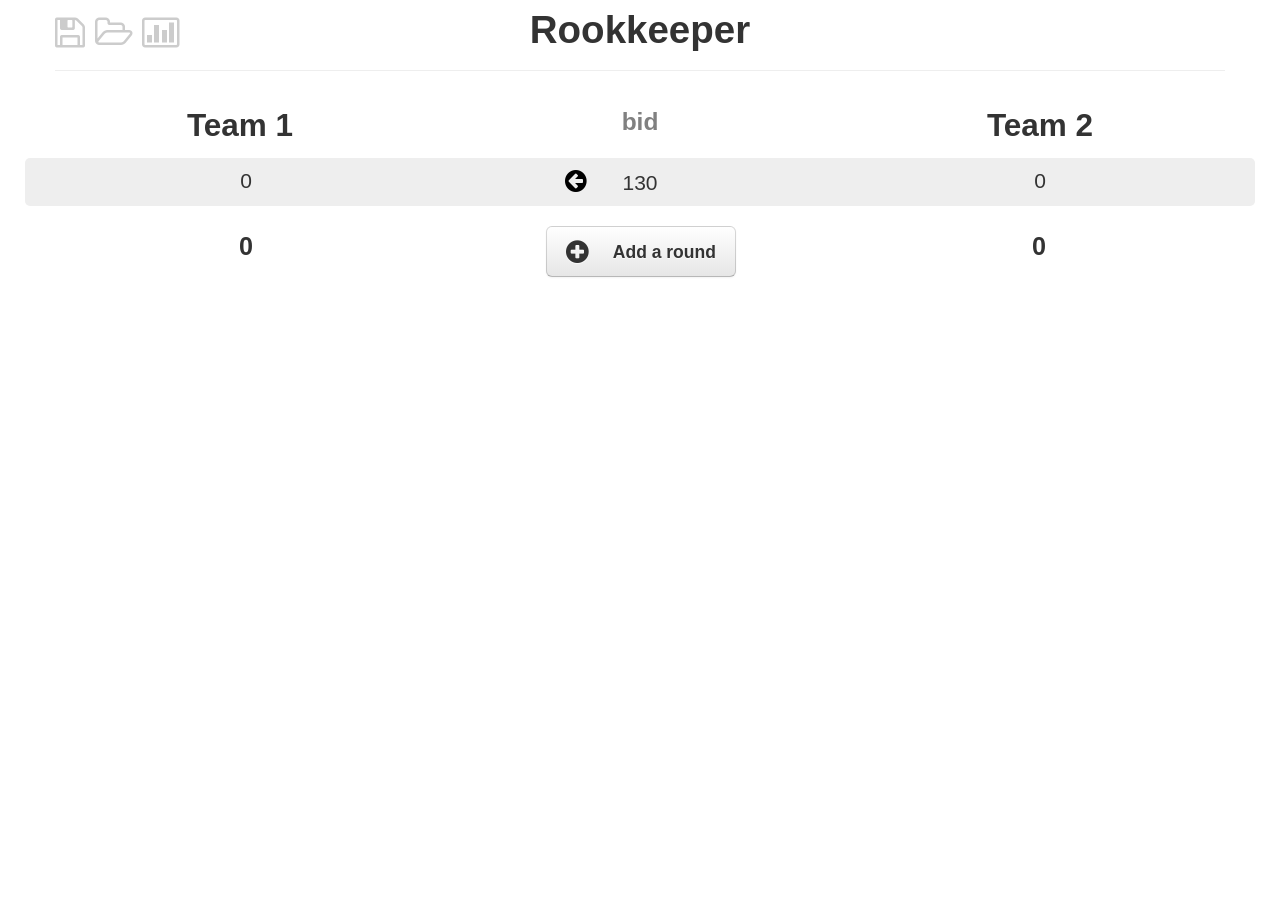
<file: index.html>
<!DOCTYPE html>
<html lang="en">
	<head>
		<meta charset="utf-8" />
		<!-- Always force latest IE rendering engine (even in intranet) & Chrome Frame
		Remove this if you use the .htaccess -->
		<meta http-equiv="X-UA-Compatible" content="IE=edge,chrome=1" />

		<title>Rookkeeper</title>
		<meta name="description" content="An online scorekeeper for the card game Rook." />
		<meta name="author" content="Friend" />

		<link rel="shortcut icon" href="favicon.ico" />
		
		<link rel="stylesheet" href='bootstrap/css/bootstrap.custom.min.css' />
		<link rel='stylesheet' href='fontawesome/css/font-awesome.min.css' />
		<!-- <link rel='stylesheet' href='styles/stylesheet.css' /> -->
		<link rel='stylesheet' href='styles/stylesheet.min.css' />
		
		<!--[if lt IE 9]>
			<script type='text/javascript'>
				window.location = 'oldbrowser.html';
			</script>
		<![endif]-->
		
		<script src='jquery-ui-1.10.2.custom/js/jquery-1.9.1.js'></script>
		<script src='jquery-ui-1.10.2.custom/js/jquery-ui-1.10.2.custom.min.js'></script>
		<script src='bootstrap/js/bootstrap.min.js'></script>
		<script type="text/javascript" src="https://www.google.com/jsapi"></script>
		<script type="text/javascript">
	     	window.chartsAreReady = false;
	     	google.load("visualization", "1", {packages:["corechart"]});
	      	google.setOnLoadCallback(function() {
	      		window.chartsAreReady = true;
	      	});
	    </script>
	    
	    <!-- <script type='text/javascript' src='scripts/init.js'></script>
	    <script type='text/javascript' src='scripts/functions.js'></script> -->
	    
	    <script type='text/javascript' src='scripts/init.min.js'></script>
	    <script type='text/javascript' src='scripts/functions.min.js'></script>
	    
	</head>
	<body>
		<div class='container save-load-container'>
			<i id='save' class='icon-save tooltipped' data-placement="bottom" title="Save this game"></i>
			<i id='load' class='icon-folder-open-alt tooltipped' data-placement="bottom" title="Load an existing game"></i>
			<i id='stats' class='icon-bar-chart tooltipped' data-placement="bottom" title="View game statistics"></i>
		</div>
		<div class='container' style='text-align: center'>
			<h1 id='alert-title-container'>Rookkeeper</h1>
			<hr />
			<div class='row'>
				<div class='span4'>
					<h2 class='editable' id="team-1-name">Team 1</h2>
				</div>
				<div class='span4'>
					<h3 style='color: grey'>bid</h3>
				</div>
				<div class='span4'>
					<h2 class='editable' id="team-2-name">Team 2</h2>
				</div>
			</div>
			
			<div class='round-container'></div>
			<div class='row' style='padding-top: 10px;'>
				<strong>
					<div class='span4' id='left-score' style='font-size: 1.8em; padding-top: 10px;'>0</div>
					<div class='span4' id='add-round-button-container'>
						<div id='add-round-button' class='btn btn-large'>
							<i class='icon-plus-sign' style='font-size: 1.5em;'></i>
							<span style='position: relative; top: -3px'>&nbsp;&nbsp;&nbsp;&nbsp;Add a round</span>
						</div>
					</div>
					<div class='span4' id='right-score' style='font-size: 1.8em; padding-top: 10px;'>0</div>
				</strong>
			</div>
			<div class='row' id='footer-spacer'></div>
			
			<!-- modals -->
			<div id="save-modal" class="modal hide fade" tabindex="-1" role="dialog">
			  	<div class="modal-header">
			    	<button type="button" class="close" data-dismiss="modal" aria-hidden="true">×</button>
			    	<h3>Save game</h3>
			  	</div>
			  	<div class="modal-body">
			    	Please name your game:
			    	<input id='save-game-name' class='initial-focus' enter-target='#save-game-button'/>
			  	</div>
			  	<p id='duplicate-name-warning' style='display: none;'>That name is already in use.  Please choose another name.</p>
			  	<div class="modal-footer">
			    	<button class="btn" data-dismiss="modal">Cancel</button>
			    	<button id="save-game-button" class="btn btn-primary">Save game</button>
			  	</div>
			</div>
			
			<div id="load-modal" class="modal hide fade" tabindex="-1" role="dialog">
			  	<div class="modal-header">
			    	<button type="button" class="close" data-dismiss="modal" aria-hidden="true">×</button>
			    	<h3>Load game</h3>
			  	</div>
			  	<div class="modal-body">
			    	Game to load:
			    	<input id='load-game-name' class='initial-focus' enter-target='#load-game-button'/>
			  	</div>
			  	<p id='game-does-not-exist-warning' style='display: none;'>No game with that name was found.</p>
			  	<div class="modal-footer">
			    	<button class="btn" data-dismiss="modal">Cancel</button>
			    	<button id="load-game-button" class="btn btn-primary">Load game</button>
			  	</div>
			</div>
			
			<div id="error-modal" class="modal hide fade" tabindex="-1" role="dialog">
			  	<div class="modal-header">
			    	<button type="button" class="close" data-dismiss="modal" aria-hidden="true">×</button>
			    	<h3>Oh no!</h3>
			  	</div>
			  	<div id='error-message-container' class="modal-body"></div>
			  	<div class="modal-footer">
			    	<button class="btn btn-primary" data-dismiss="modal">Close</button>
			  	</div>
			</div>
			
			<div id="stat-modal" class="modal hide fade wider" tabindex="-1" role="dialog">
			  	<div class="modal-header">
			    	<button type="button" class="close" data-dismiss="modal" aria-hidden="true">×</button>
			    	<h3>Statistics</h3>
			  	</div>
			  	<ul class="nav nav-tabs" id="chart-tab">
					<li id='total-score-tab' class="active"><a data-target="#total-score-chart">Total Score</a></li>
					<li id='score-by-round-tab'><a data-target="#score-by-round-chart">Score by Round</a></li>
					<li id='bid-tab'><a data-target="#bid-chart">Bid</a></li>
					<li id='miscellaneous-tab'><a data-target="#miscellaneous-chart">Miscellaneous</a></li>
				</ul>
				<div class="tab-content">
				  	<div class="tab-pane active" id="total-score-chart"></div>
				  	<div class="tab-pane" id="score-by-round-chart"></div>
				  	<div class="tab-pane" id="bid-chart">
				  		<div id="bid-chart-1"></div>
				  		<div id="bid-chart-2"></div>
				  		<div id="bid-chart-3"></div>
				  	</div>
				  	<div class="tab-pane" id="miscellaneous-chart"></div>
				</div>
				<div class="modal-footer">
			    	<button class="btn btn-primary" data-dismiss="modal">Close</button>
			  	</div>
			</div>
			
			<!-- contains templates that are used and inserted dynamically -->
			<div id='templates' style='display: none;'>				
				<div class='row round'>
					<div class='span4'>
						<i class='icon-remove-circle remove-button'></i>
						<div class='editable score left'>0</div>
					</div>
					<div class='span4'>
						<div class='bid-container'>
							<i class='icon-circle-arrow-left active left'></i>
							<div class='editable score bid' style='display: inline;'>130</div>
							<i class='icon-circle-arrow-right right'></i>
						</div>
					</div>
					<div class='span4'><div class='editable score right'>0</div></div>
				</div>
			</div>
			
		</div>		
	</body>
</html>
</file>
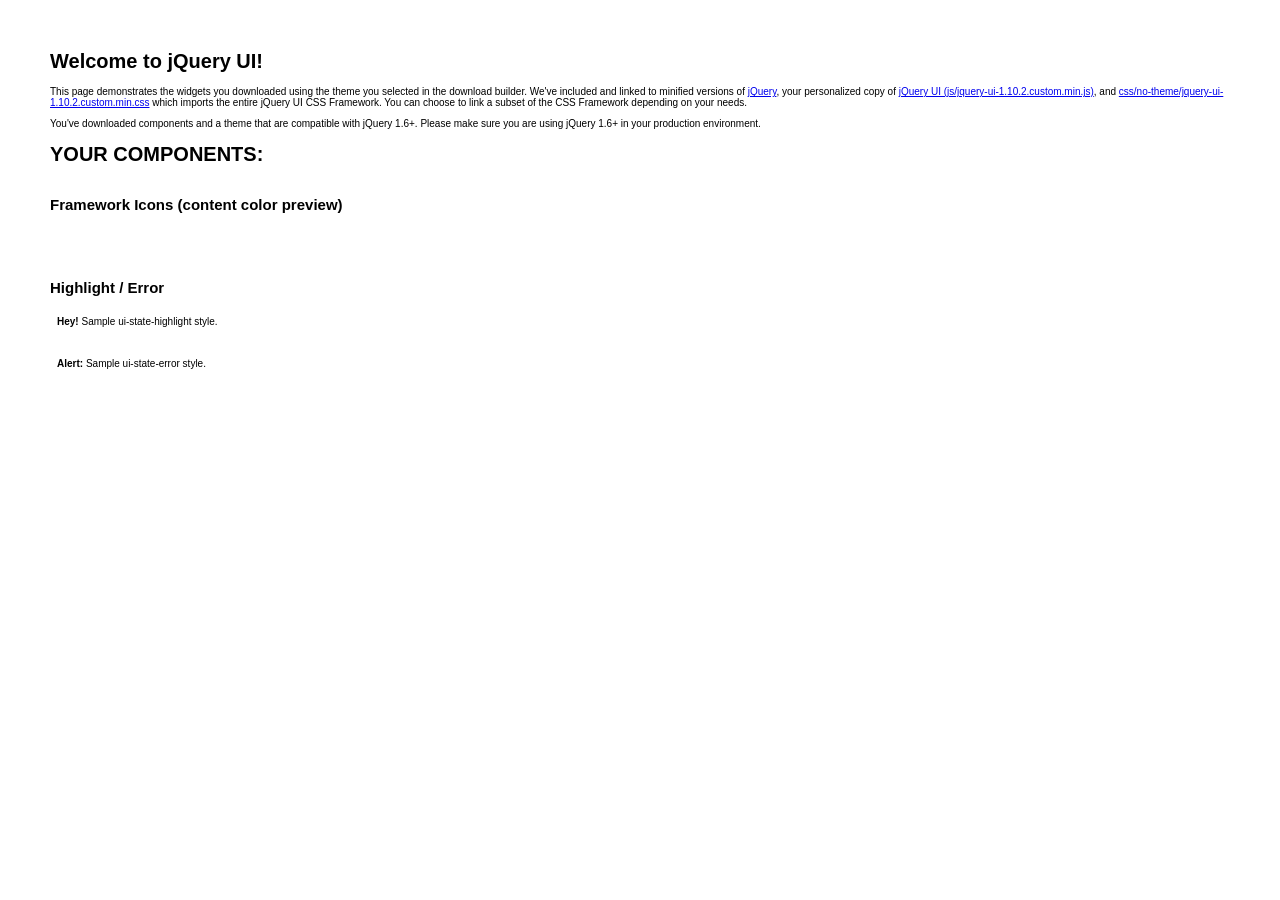
<file: jquery-ui-1.10.2.custom/index.html>
<!doctype html>
<html lang="us">
<head>
	<meta charset="utf-8">
	<title>jQuery UI Example Page</title>
	<link href="css/no-theme/jquery-ui-1.10.2.custom.css" rel="stylesheet">
	<script src="js/jquery-1.9.1.js"></script>
	<script src="js/jquery-ui-1.10.2.custom.js"></script>
	<script>
	$(function() {
		

		

		

		

		

		

		

		

		// Hover states on the static widgets
		$( "#dialog-link, #icons li" ).hover(
			function() {
				$( this ).addClass( "ui-state-hover" );
			},
			function() {
				$( this ).removeClass( "ui-state-hover" );
			}
		);
	});
	</script>
	<style>
	body{
		font: 62.5% "Trebuchet MS", sans-serif;
		margin: 50px;
	}
	.demoHeaders {
		margin-top: 2em;
	}
	#dialog-link {
		padding: .4em 1em .4em 20px;
		text-decoration: none;
		position: relative;
	}
	#dialog-link span.ui-icon {
		margin: 0 5px 0 0;
		position: absolute;
		left: .2em;
		top: 50%;
		margin-top: -8px;
	}
	#icons {
		margin: 0;
		padding: 0;
	}
	#icons li {
		margin: 2px;
		position: relative;
		padding: 4px 0;
		cursor: pointer;
		float: left;
		list-style: none;
	}
	#icons span.ui-icon {
		float: left;
		margin: 0 4px;
	}
	.fakewindowcontain .ui-widget-overlay {
		position: absolute;
	}
	</style>
</head>
<body>

<h1>Welcome to jQuery UI!</h1>

<div class="ui-widget">
	<p>This page demonstrates the widgets you downloaded using the theme you selected in the download builder. We've included and linked to minified versions of <a href="js/jquery-1.9.1.js">jQuery</a>, your personalized copy of <a href="js/jquery-ui-1.10.2.custom.min.js">jQuery UI (js/jquery-ui-1.10.2.custom.min.js)</a>, and <a href="css/no-theme/jquery-ui-1.10.2.custom.min.css">css/no-theme/jquery-ui-1.10.2.custom.min.css</a> which imports the entire jQuery UI CSS Framework. You can choose to link a subset of the CSS Framework depending on your needs. </p>
	<p>You've downloaded components and a theme that are compatible with jQuery 1.6+. Please make sure you are using jQuery 1.6+ in your production environment.</p>
</div>

<h1>YOUR COMPONENTS:</h1>












<h2 class="demoHeaders">Framework Icons (content color preview)</h2>
<ul id="icons" class="ui-widget ui-helper-clearfix">
	<li class="ui-state-default ui-corner-all" title=".ui-icon-carat-1-n"><span class="ui-icon ui-icon-carat-1-n"></span></li>
	<li class="ui-state-default ui-corner-all" title=".ui-icon-carat-1-ne"><span class="ui-icon ui-icon-carat-1-ne"></span></li>
	<li class="ui-state-default ui-corner-all" title=".ui-icon-carat-1-e"><span class="ui-icon ui-icon-carat-1-e"></span></li>
	<li class="ui-state-default ui-corner-all" title=".ui-icon-carat-1-se"><span class="ui-icon ui-icon-carat-1-se"></span></li>
	<li class="ui-state-default ui-corner-all" title=".ui-icon-carat-1-s"><span class="ui-icon ui-icon-carat-1-s"></span></li>
	<li class="ui-state-default ui-corner-all" title=".ui-icon-carat-1-sw"><span class="ui-icon ui-icon-carat-1-sw"></span></li>
	<li class="ui-state-default ui-corner-all" title=".ui-icon-carat-1-w"><span class="ui-icon ui-icon-carat-1-w"></span></li>
	<li class="ui-state-default ui-corner-all" title=".ui-icon-carat-1-nw"><span class="ui-icon ui-icon-carat-1-nw"></span></li>
	<li class="ui-state-default ui-corner-all" title=".ui-icon-carat-2-n-s"><span class="ui-icon ui-icon-carat-2-n-s"></span></li>
	<li class="ui-state-default ui-corner-all" title=".ui-icon-carat-2-e-w"><span class="ui-icon ui-icon-carat-2-e-w"></span></li>
	<li class="ui-state-default ui-corner-all" title=".ui-icon-triangle-1-n"><span class="ui-icon ui-icon-triangle-1-n"></span></li>
	<li class="ui-state-default ui-corner-all" title=".ui-icon-triangle-1-ne"><span class="ui-icon ui-icon-triangle-1-ne"></span></li>
	<li class="ui-state-default ui-corner-all" title=".ui-icon-triangle-1-e"><span class="ui-icon ui-icon-triangle-1-e"></span></li>
	<li class="ui-state-default ui-corner-all" title=".ui-icon-triangle-1-se"><span class="ui-icon ui-icon-triangle-1-se"></span></li>
	<li class="ui-state-default ui-corner-all" title=".ui-icon-triangle-1-s"><span class="ui-icon ui-icon-triangle-1-s"></span></li>
	<li class="ui-state-default ui-corner-all" title=".ui-icon-triangle-1-sw"><span class="ui-icon ui-icon-triangle-1-sw"></span></li>
	<li class="ui-state-default ui-corner-all" title=".ui-icon-triangle-1-w"><span class="ui-icon ui-icon-triangle-1-w"></span></li>
	<li class="ui-state-default ui-corner-all" title=".ui-icon-triangle-1-nw"><span class="ui-icon ui-icon-triangle-1-nw"></span></li>
	<li class="ui-state-default ui-corner-all" title=".ui-icon-triangle-2-n-s"><span class="ui-icon ui-icon-triangle-2-n-s"></span></li>
	<li class="ui-state-default ui-corner-all" title=".ui-icon-triangle-2-e-w"><span class="ui-icon ui-icon-triangle-2-e-w"></span></li>
	<li class="ui-state-default ui-corner-all" title=".ui-icon-arrow-1-n"><span class="ui-icon ui-icon-arrow-1-n"></span></li>
	<li class="ui-state-default ui-corner-all" title=".ui-icon-arrow-1-ne"><span class="ui-icon ui-icon-arrow-1-ne"></span></li>
	<li class="ui-state-default ui-corner-all" title=".ui-icon-arrow-1-e"><span class="ui-icon ui-icon-arrow-1-e"></span></li>
	<li class="ui-state-default ui-corner-all" title=".ui-icon-arrow-1-se"><span class="ui-icon ui-icon-arrow-1-se"></span></li>
	<li class="ui-state-default ui-corner-all" title=".ui-icon-arrow-1-s"><span class="ui-icon ui-icon-arrow-1-s"></span></li>
	<li class="ui-state-default ui-corner-all" title=".ui-icon-arrow-1-sw"><span class="ui-icon ui-icon-arrow-1-sw"></span></li>
	<li class="ui-state-default ui-corner-all" title=".ui-icon-arrow-1-w"><span class="ui-icon ui-icon-arrow-1-w"></span></li>
	<li class="ui-state-default ui-corner-all" title=".ui-icon-arrow-1-nw"><span class="ui-icon ui-icon-arrow-1-nw"></span></li>
	<li class="ui-state-default ui-corner-all" title=".ui-icon-arrow-2-n-s"><span class="ui-icon ui-icon-arrow-2-n-s"></span></li>
	<li class="ui-state-default ui-corner-all" title=".ui-icon-arrow-2-ne-sw"><span class="ui-icon ui-icon-arrow-2-ne-sw"></span></li>
	<li class="ui-state-default ui-corner-all" title=".ui-icon-arrow-2-e-w"><span class="ui-icon ui-icon-arrow-2-e-w"></span></li>
	<li class="ui-state-default ui-corner-all" title=".ui-icon-arrow-2-se-nw"><span class="ui-icon ui-icon-arrow-2-se-nw"></span></li>
	<li class="ui-state-default ui-corner-all" title=".ui-icon-arrowstop-1-n"><span class="ui-icon ui-icon-arrowstop-1-n"></span></li>
	<li class="ui-state-default ui-corner-all" title=".ui-icon-arrowstop-1-e"><span class="ui-icon ui-icon-arrowstop-1-e"></span></li>
	<li class="ui-state-default ui-corner-all" title=".ui-icon-arrowstop-1-s"><span class="ui-icon ui-icon-arrowstop-1-s"></span></li>
	<li class="ui-state-default ui-corner-all" title=".ui-icon-arrowstop-1-w"><span class="ui-icon ui-icon-arrowstop-1-w"></span></li>
	<li class="ui-state-default ui-corner-all" title=".ui-icon-arrowthick-1-n"><span class="ui-icon ui-icon-arrowthick-1-n"></span></li>
	<li class="ui-state-default ui-corner-all" title=".ui-icon-arrowthick-1-ne"><span class="ui-icon ui-icon-arrowthick-1-ne"></span></li>
	<li class="ui-state-default ui-corner-all" title=".ui-icon-arrowthick-1-e"><span class="ui-icon ui-icon-arrowthick-1-e"></span></li>
	<li class="ui-state-default ui-corner-all" title=".ui-icon-arrowthick-1-se"><span class="ui-icon ui-icon-arrowthick-1-se"></span></li>
	<li class="ui-state-default ui-corner-all" title=".ui-icon-arrowthick-1-s"><span class="ui-icon ui-icon-arrowthick-1-s"></span></li>
	<li class="ui-state-default ui-corner-all" title=".ui-icon-arrowthick-1-sw"><span class="ui-icon ui-icon-arrowthick-1-sw"></span></li>
	<li class="ui-state-default ui-corner-all" title=".ui-icon-arrowthick-1-w"><span class="ui-icon ui-icon-arrowthick-1-w"></span></li>
	<li class="ui-state-default ui-corner-all" title=".ui-icon-arrowthick-1-nw"><span class="ui-icon ui-icon-arrowthick-1-nw"></span></li>
	<li class="ui-state-default ui-corner-all" title=".ui-icon-arrowthick-2-n-s"><span class="ui-icon ui-icon-arrowthick-2-n-s"></span></li>
	<li class="ui-state-default ui-corner-all" title=".ui-icon-arrowthick-2-ne-sw"><span class="ui-icon ui-icon-arrowthick-2-ne-sw"></span></li>
	<li class="ui-state-default ui-corner-all" title=".ui-icon-arrowthick-2-e-w"><span class="ui-icon ui-icon-arrowthick-2-e-w"></span></li>
	<li class="ui-state-default ui-corner-all" title=".ui-icon-arrowthick-2-se-nw"><span class="ui-icon ui-icon-arrowthick-2-se-nw"></span></li>
	<li class="ui-state-default ui-corner-all" title=".ui-icon-arrowthickstop-1-n"><span class="ui-icon ui-icon-arrowthickstop-1-n"></span></li>
	<li class="ui-state-default ui-corner-all" title=".ui-icon-arrowthickstop-1-e"><span class="ui-icon ui-icon-arrowthickstop-1-e"></span></li>
	<li class="ui-state-default ui-corner-all" title=".ui-icon-arrowthickstop-1-s"><span class="ui-icon ui-icon-arrowthickstop-1-s"></span></li>
	<li class="ui-state-default ui-corner-all" title=".ui-icon-arrowthickstop-1-w"><span class="ui-icon ui-icon-arrowthickstop-1-w"></span></li>
	<li class="ui-state-default ui-corner-all" title=".ui-icon-arrowreturnthick-1-w"><span class="ui-icon ui-icon-arrowreturnthick-1-w"></span></li>
	<li class="ui-state-default ui-corner-all" title=".ui-icon-arrowreturnthick-1-n"><span class="ui-icon ui-icon-arrowreturnthick-1-n"></span></li>
	<li class="ui-state-default ui-corner-all" title=".ui-icon-arrowreturnthick-1-e"><span class="ui-icon ui-icon-arrowreturnthick-1-e"></span></li>
	<li class="ui-state-default ui-corner-all" title=".ui-icon-arrowreturnthick-1-s"><span class="ui-icon ui-icon-arrowreturnthick-1-s"></span></li>
	<li class="ui-state-default ui-corner-all" title=".ui-icon-arrowreturn-1-w"><span class="ui-icon ui-icon-arrowreturn-1-w"></span></li>
	<li class="ui-state-default ui-corner-all" title=".ui-icon-arrowreturn-1-n"><span class="ui-icon ui-icon-arrowreturn-1-n"></span></li>
	<li class="ui-state-default ui-corner-all" title=".ui-icon-arrowreturn-1-e"><span class="ui-icon ui-icon-arrowreturn-1-e"></span></li>
	<li class="ui-state-default ui-corner-all" title=".ui-icon-arrowreturn-1-s"><span class="ui-icon ui-icon-arrowreturn-1-s"></span></li>
	<li class="ui-state-default ui-corner-all" title=".ui-icon-arrowrefresh-1-w"><span class="ui-icon ui-icon-arrowrefresh-1-w"></span></li>
	<li class="ui-state-default ui-corner-all" title=".ui-icon-arrowrefresh-1-n"><span class="ui-icon ui-icon-arrowrefresh-1-n"></span></li>
	<li class="ui-state-default ui-corner-all" title=".ui-icon-arrowrefresh-1-e"><span class="ui-icon ui-icon-arrowrefresh-1-e"></span></li>
	<li class="ui-state-default ui-corner-all" title=".ui-icon-arrowrefresh-1-s"><span class="ui-icon ui-icon-arrowrefresh-1-s"></span></li>
	<li class="ui-state-default ui-corner-all" title=".ui-icon-arrow-4"><span class="ui-icon ui-icon-arrow-4"></span></li>
	<li class="ui-state-default ui-corner-all" title=".ui-icon-arrow-4-diag"><span class="ui-icon ui-icon-arrow-4-diag"></span></li>
	<li class="ui-state-default ui-corner-all" title=".ui-icon-extlink"><span class="ui-icon ui-icon-extlink"></span></li>
	<li class="ui-state-default ui-corner-all" title=".ui-icon-newwin"><span class="ui-icon ui-icon-newwin"></span></li>
	<li class="ui-state-default ui-corner-all" title=".ui-icon-refresh"><span class="ui-icon ui-icon-refresh"></span></li>
	<li class="ui-state-default ui-corner-all" title=".ui-icon-shuffle"><span class="ui-icon ui-icon-shuffle"></span></li>
	<li class="ui-state-default ui-corner-all" title=".ui-icon-transfer-e-w"><span class="ui-icon ui-icon-transfer-e-w"></span></li>
	<li class="ui-state-default ui-corner-all" title=".ui-icon-transferthick-e-w"><span class="ui-icon ui-icon-transferthick-e-w"></span></li>
	<li class="ui-state-default ui-corner-all" title=".ui-icon-folder-collapsed"><span class="ui-icon ui-icon-folder-collapsed"></span></li>
	<li class="ui-state-default ui-corner-all" title=".ui-icon-folder-open"><span class="ui-icon ui-icon-folder-open"></span></li>
	<li class="ui-state-default ui-corner-all" title=".ui-icon-document"><span class="ui-icon ui-icon-document"></span></li>
	<li class="ui-state-default ui-corner-all" title=".ui-icon-document-b"><span class="ui-icon ui-icon-document-b"></span></li>
	<li class="ui-state-default ui-corner-all" title=".ui-icon-note"><span class="ui-icon ui-icon-note"></span></li>
	<li class="ui-state-default ui-corner-all" title=".ui-icon-mail-closed"><span class="ui-icon ui-icon-mail-closed"></span></li>
	<li class="ui-state-default ui-corner-all" title=".ui-icon-mail-open"><span class="ui-icon ui-icon-mail-open"></span></li>
	<li class="ui-state-default ui-corner-all" title=".ui-icon-suitcase"><span class="ui-icon ui-icon-suitcase"></span></li>
	<li class="ui-state-default ui-corner-all" title=".ui-icon-comment"><span class="ui-icon ui-icon-comment"></span></li>
	<li class="ui-state-default ui-corner-all" title=".ui-icon-person"><span class="ui-icon ui-icon-person"></span></li>
	<li class="ui-state-default ui-corner-all" title=".ui-icon-print"><span class="ui-icon ui-icon-print"></span></li>
	<li class="ui-state-default ui-corner-all" title=".ui-icon-trash"><span class="ui-icon ui-icon-trash"></span></li>
	<li class="ui-state-default ui-corner-all" title=".ui-icon-locked"><span class="ui-icon ui-icon-locked"></span></li>
	<li class="ui-state-default ui-corner-all" title=".ui-icon-unlocked"><span class="ui-icon ui-icon-unlocked"></span></li>
	<li class="ui-state-default ui-corner-all" title=".ui-icon-bookmark"><span class="ui-icon ui-icon-bookmark"></span></li>
	<li class="ui-state-default ui-corner-all" title=".ui-icon-tag"><span class="ui-icon ui-icon-tag"></span></li>
	<li class="ui-state-default ui-corner-all" title=".ui-icon-home"><span class="ui-icon ui-icon-home"></span></li>
	<li class="ui-state-default ui-corner-all" title=".ui-icon-flag"><span class="ui-icon ui-icon-flag"></span></li>
	<li class="ui-state-default ui-corner-all" title=".ui-icon-calculator"><span class="ui-icon ui-icon-calculator"></span></li>
	<li class="ui-state-default ui-corner-all" title=".ui-icon-cart"><span class="ui-icon ui-icon-cart"></span></li>
	<li class="ui-state-default ui-corner-all" title=".ui-icon-pencil"><span class="ui-icon ui-icon-pencil"></span></li>
	<li class="ui-state-default ui-corner-all" title=".ui-icon-clock"><span class="ui-icon ui-icon-clock"></span></li>
	<li class="ui-state-default ui-corner-all" title=".ui-icon-disk"><span class="ui-icon ui-icon-disk"></span></li>
	<li class="ui-state-default ui-corner-all" title=".ui-icon-calendar"><span class="ui-icon ui-icon-calendar"></span></li>
	<li class="ui-state-default ui-corner-all" title=".ui-icon-zoomin"><span class="ui-icon ui-icon-zoomin"></span></li>
	<li class="ui-state-default ui-corner-all" title=".ui-icon-zoomout"><span class="ui-icon ui-icon-zoomout"></span></li>
	<li class="ui-state-default ui-corner-all" title=".ui-icon-search"><span class="ui-icon ui-icon-search"></span></li>
	<li class="ui-state-default ui-corner-all" title=".ui-icon-wrench"><span class="ui-icon ui-icon-wrench"></span></li>
	<li class="ui-state-default ui-corner-all" title=".ui-icon-gear"><span class="ui-icon ui-icon-gear"></span></li>
	<li class="ui-state-default ui-corner-all" title=".ui-icon-heart"><span class="ui-icon ui-icon-heart"></span></li>
	<li class="ui-state-default ui-corner-all" title=".ui-icon-star"><span class="ui-icon ui-icon-star"></span></li>
	<li class="ui-state-default ui-corner-all" title=".ui-icon-link"><span class="ui-icon ui-icon-link"></span></li>
	<li class="ui-state-default ui-corner-all" title=".ui-icon-cancel"><span class="ui-icon ui-icon-cancel"></span></li>
	<li class="ui-state-default ui-corner-all" title=".ui-icon-plus"><span class="ui-icon ui-icon-plus"></span></li>
	<li class="ui-state-default ui-corner-all" title=".ui-icon-plusthick"><span class="ui-icon ui-icon-plusthick"></span></li>
	<li class="ui-state-default ui-corner-all" title=".ui-icon-minus"><span class="ui-icon ui-icon-minus"></span></li>
	<li class="ui-state-default ui-corner-all" title=".ui-icon-minusthick"><span class="ui-icon ui-icon-minusthick"></span></li>
	<li class="ui-state-default ui-corner-all" title=".ui-icon-close"><span class="ui-icon ui-icon-close"></span></li>
	<li class="ui-state-default ui-corner-all" title=".ui-icon-closethick"><span class="ui-icon ui-icon-closethick"></span></li>
	<li class="ui-state-default ui-corner-all" title=".ui-icon-key"><span class="ui-icon ui-icon-key"></span></li>
	<li class="ui-state-default ui-corner-all" title=".ui-icon-lightbulb"><span class="ui-icon ui-icon-lightbulb"></span></li>
	<li class="ui-state-default ui-corner-all" title=".ui-icon-scissors"><span class="ui-icon ui-icon-scissors"></span></li>
	<li class="ui-state-default ui-corner-all" title=".ui-icon-clipboard"><span class="ui-icon ui-icon-clipboard"></span></li>
	<li class="ui-state-default ui-corner-all" title=".ui-icon-copy"><span class="ui-icon ui-icon-copy"></span></li>
	<li class="ui-state-default ui-corner-all" title=".ui-icon-contact"><span class="ui-icon ui-icon-contact"></span></li>
	<li class="ui-state-default ui-corner-all" title=".ui-icon-image"><span class="ui-icon ui-icon-image"></span></li>
	<li class="ui-state-default ui-corner-all" title=".ui-icon-video"><span class="ui-icon ui-icon-video"></span></li>
	<li class="ui-state-default ui-corner-all" title=".ui-icon-script"><span class="ui-icon ui-icon-script"></span></li>
	<li class="ui-state-default ui-corner-all" title=".ui-icon-alert"><span class="ui-icon ui-icon-alert"></span></li>
	<li class="ui-state-default ui-corner-all" title=".ui-icon-info"><span class="ui-icon ui-icon-info"></span></li>
	<li class="ui-state-default ui-corner-all" title=".ui-icon-notice"><span class="ui-icon ui-icon-notice"></span></li>
	<li class="ui-state-default ui-corner-all" title=".ui-icon-help"><span class="ui-icon ui-icon-help"></span></li>
	<li class="ui-state-default ui-corner-all" title=".ui-icon-check"><span class="ui-icon ui-icon-check"></span></li>
	<li class="ui-state-default ui-corner-all" title=".ui-icon-bullet"><span class="ui-icon ui-icon-bullet"></span></li>
	<li class="ui-state-default ui-corner-all" title=".ui-icon-radio-off"><span class="ui-icon ui-icon-radio-off"></span></li>
	<li class="ui-state-default ui-corner-all" title=".ui-icon-radio-on"><span class="ui-icon ui-icon-radio-on"></span></li>
	<li class="ui-state-default ui-corner-all" title=".ui-icon-pin-w"><span class="ui-icon ui-icon-pin-w"></span></li>
	<li class="ui-state-default ui-corner-all" title=".ui-icon-pin-s"><span class="ui-icon ui-icon-pin-s"></span></li>
	<li class="ui-state-default ui-corner-all" title=".ui-icon-play"><span class="ui-icon ui-icon-play"></span></li>
	<li class="ui-state-default ui-corner-all" title=".ui-icon-pause"><span class="ui-icon ui-icon-pause"></span></li>
	<li class="ui-state-default ui-corner-all" title=".ui-icon-seek-next"><span class="ui-icon ui-icon-seek-next"></span></li>
	<li class="ui-state-default ui-corner-all" title=".ui-icon-seek-prev"><span class="ui-icon ui-icon-seek-prev"></span></li>
	<li class="ui-state-default ui-corner-all" title=".ui-icon-seek-end"><span class="ui-icon ui-icon-seek-end"></span></li>
	<li class="ui-state-default ui-corner-all" title=".ui-icon-seek-first"><span class="ui-icon ui-icon-seek-first"></span></li>
	<li class="ui-state-default ui-corner-all" title=".ui-icon-stop"><span class="ui-icon ui-icon-stop"></span></li>
	<li class="ui-state-default ui-corner-all" title=".ui-icon-eject"><span class="ui-icon ui-icon-eject"></span></li>
	<li class="ui-state-default ui-corner-all" title=".ui-icon-volume-off"><span class="ui-icon ui-icon-volume-off"></span></li>
	<li class="ui-state-default ui-corner-all" title=".ui-icon-volume-on"><span class="ui-icon ui-icon-volume-on"></span></li>
	<li class="ui-state-default ui-corner-all" title=".ui-icon-power"><span class="ui-icon ui-icon-power"></span></li>
	<li class="ui-state-default ui-corner-all" title=".ui-icon-signal-diag"><span class="ui-icon ui-icon-signal-diag"></span></li>
	<li class="ui-state-default ui-corner-all" title=".ui-icon-signal"><span class="ui-icon ui-icon-signal"></span></li>
	<li class="ui-state-default ui-corner-all" title=".ui-icon-battery-0"><span class="ui-icon ui-icon-battery-0"></span></li>
	<li class="ui-state-default ui-corner-all" title=".ui-icon-battery-1"><span class="ui-icon ui-icon-battery-1"></span></li>
	<li class="ui-state-default ui-corner-all" title=".ui-icon-battery-2"><span class="ui-icon ui-icon-battery-2"></span></li>
	<li class="ui-state-default ui-corner-all" title=".ui-icon-battery-3"><span class="ui-icon ui-icon-battery-3"></span></li>
	<li class="ui-state-default ui-corner-all" title=".ui-icon-circle-plus"><span class="ui-icon ui-icon-circle-plus"></span></li>
	<li class="ui-state-default ui-corner-all" title=".ui-icon-circle-minus"><span class="ui-icon ui-icon-circle-minus"></span></li>
	<li class="ui-state-default ui-corner-all" title=".ui-icon-circle-close"><span class="ui-icon ui-icon-circle-close"></span></li>
	<li class="ui-state-default ui-corner-all" title=".ui-icon-circle-triangle-e"><span class="ui-icon ui-icon-circle-triangle-e"></span></li>
	<li class="ui-state-default ui-corner-all" title=".ui-icon-circle-triangle-s"><span class="ui-icon ui-icon-circle-triangle-s"></span></li>
	<li class="ui-state-default ui-corner-all" title=".ui-icon-circle-triangle-w"><span class="ui-icon ui-icon-circle-triangle-w"></span></li>
	<li class="ui-state-default ui-corner-all" title=".ui-icon-circle-triangle-n"><span class="ui-icon ui-icon-circle-triangle-n"></span></li>
	<li class="ui-state-default ui-corner-all" title=".ui-icon-circle-arrow-e"><span class="ui-icon ui-icon-circle-arrow-e"></span></li>
	<li class="ui-state-default ui-corner-all" title=".ui-icon-circle-arrow-s"><span class="ui-icon ui-icon-circle-arrow-s"></span></li>
	<li class="ui-state-default ui-corner-all" title=".ui-icon-circle-arrow-w"><span class="ui-icon ui-icon-circle-arrow-w"></span></li>
	<li class="ui-state-default ui-corner-all" title=".ui-icon-circle-arrow-n"><span class="ui-icon ui-icon-circle-arrow-n"></span></li>
	<li class="ui-state-default ui-corner-all" title=".ui-icon-circle-zoomin"><span class="ui-icon ui-icon-circle-zoomin"></span></li>
	<li class="ui-state-default ui-corner-all" title=".ui-icon-circle-zoomout"><span class="ui-icon ui-icon-circle-zoomout"></span></li>
	<li class="ui-state-default ui-corner-all" title=".ui-icon-circle-check"><span class="ui-icon ui-icon-circle-check"></span></li>
	<li class="ui-state-default ui-corner-all" title=".ui-icon-circlesmall-plus"><span class="ui-icon ui-icon-circlesmall-plus"></span></li>
	<li class="ui-state-default ui-corner-all" title=".ui-icon-circlesmall-minus"><span class="ui-icon ui-icon-circlesmall-minus"></span></li>
	<li class="ui-state-default ui-corner-all" title=".ui-icon-circlesmall-close"><span class="ui-icon ui-icon-circlesmall-close"></span></li>
	<li class="ui-state-default ui-corner-all" title=".ui-icon-squaresmall-plus"><span class="ui-icon ui-icon-squaresmall-plus"></span></li>
	<li class="ui-state-default ui-corner-all" title=".ui-icon-squaresmall-minus"><span class="ui-icon ui-icon-squaresmall-minus"></span></li>
	<li class="ui-state-default ui-corner-all" title=".ui-icon-squaresmall-close"><span class="ui-icon ui-icon-squaresmall-close"></span></li>
	<li class="ui-state-default ui-corner-all" title=".ui-icon-grip-dotted-vertical"><span class="ui-icon ui-icon-grip-dotted-vertical"></span></li>
	<li class="ui-state-default ui-corner-all" title=".ui-icon-grip-dotted-horizontal"><span class="ui-icon ui-icon-grip-dotted-horizontal"></span></li>
	<li class="ui-state-default ui-corner-all" title=".ui-icon-grip-solid-vertical"><span class="ui-icon ui-icon-grip-solid-vertical"></span></li>
	<li class="ui-state-default ui-corner-all" title=".ui-icon-grip-solid-horizontal"><span class="ui-icon ui-icon-grip-solid-horizontal"></span></li>
	<li class="ui-state-default ui-corner-all" title=".ui-icon-gripsmall-diagonal-se"><span class="ui-icon ui-icon-gripsmall-diagonal-se"></span></li>
	<li class="ui-state-default ui-corner-all" title=".ui-icon-grip-diagonal-se"><span class="ui-icon ui-icon-grip-diagonal-se"></span></li>
</ul>







<!-- Highlight / Error -->
<h2 class="demoHeaders">Highlight / Error</h2>
<div class="ui-widget">
	<div class="ui-state-highlight ui-corner-all" style="margin-top: 20px; padding: 0 .7em;">
		<p><span class="ui-icon ui-icon-info" style="float: left; margin-right: .3em;"></span>
		<strong>Hey!</strong> Sample ui-state-highlight style.</p>
	</div>
</div>
<br>
<div class="ui-widget">
	<div class="ui-state-error ui-corner-all" style="padding: 0 .7em;">
		<p><span class="ui-icon ui-icon-alert" style="float: left; margin-right: .3em;"></span>
		<strong>Alert:</strong> Sample ui-state-error style.</p>
	</div>
</div>

</body>
</html>
</file>
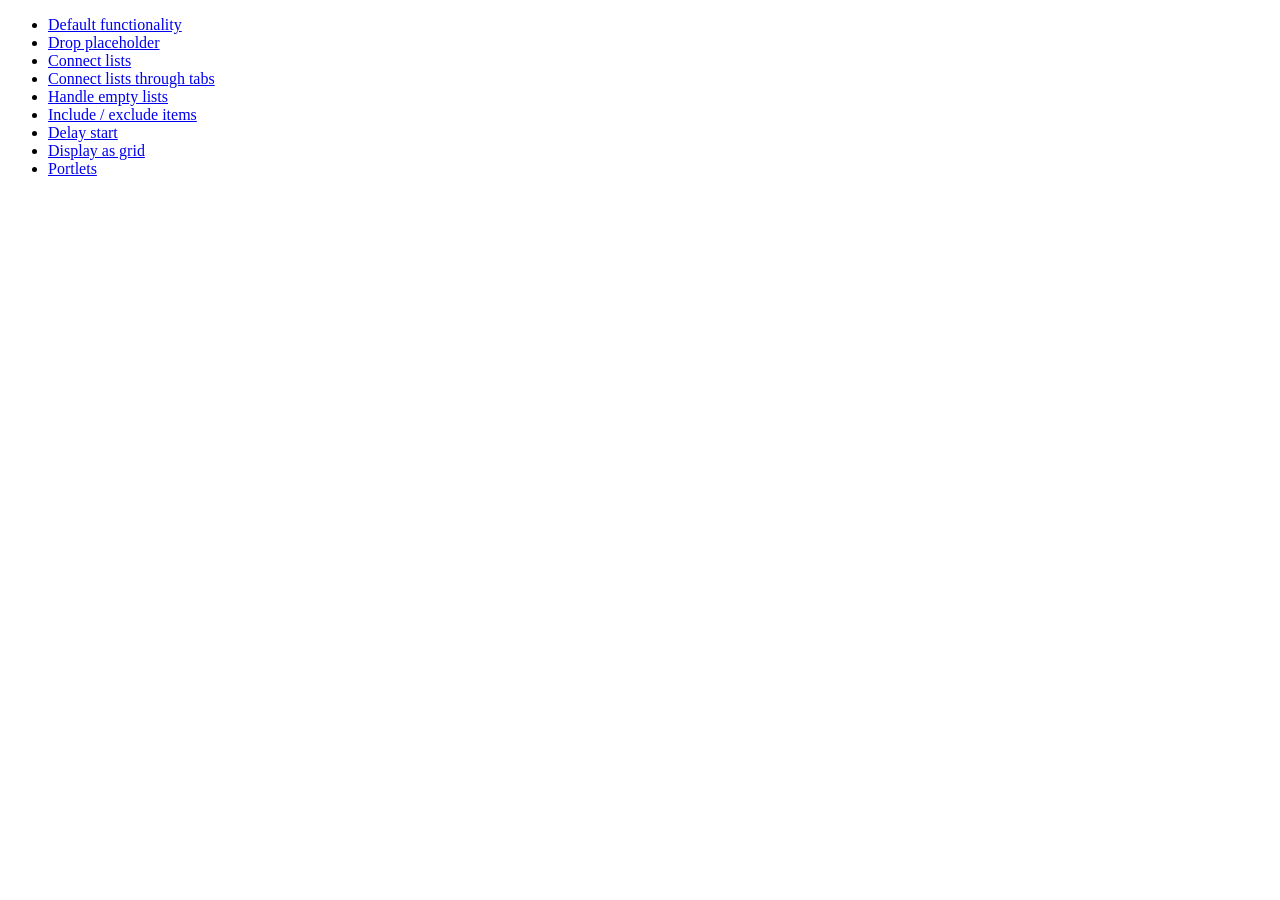
<file: jquery-ui-1.10.2.custom/development-bundle/demos/sortable/index.html>
<!doctype html>
<html lang="en">
<head>
	<meta charset="utf-8">
	<title>jQuery UI Sortable Demos</title>
</head>
<body>

<ul>
	<li><a href="default.html">Default functionality</a></li>
	<li><a href="placeholder.html">Drop placeholder</a></li>
	<li><a href="connect-lists.html">Connect lists</a></li>
	<li><a href="connect-lists-through-tabs.html">Connect lists through tabs</a></li>
	<li><a href="empty-lists.html">Handle empty lists</a></li>
	<li><a href="items.html">Include / exclude items</a></li>
	<li><a href="delay-start.html">Delay start</a></li>
	<li><a href="display-grid.html">Display as grid</a></li>
	<li><a href="portlets.html">Portlets</a></li>
</ul>

</body>
</html>
</file>
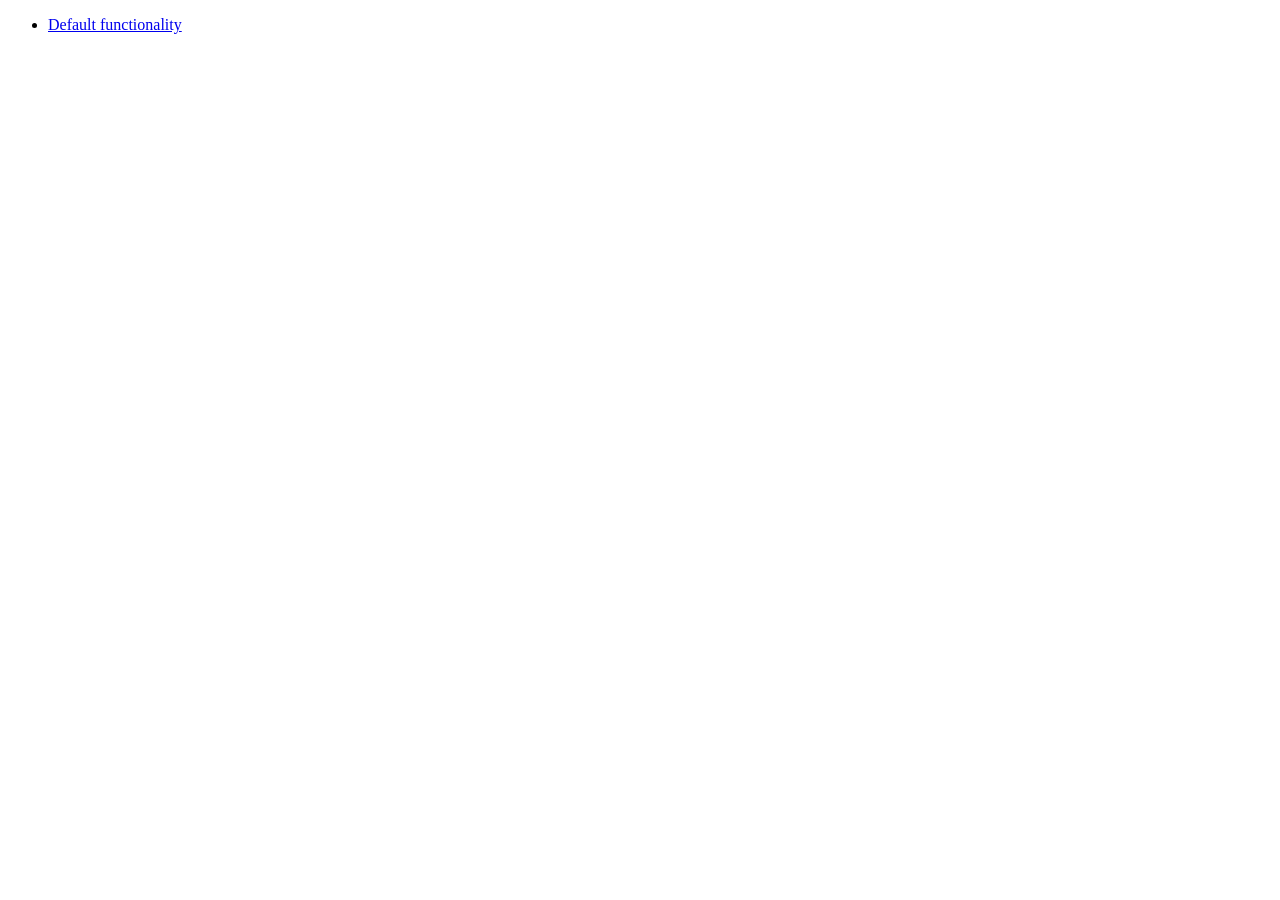
<file: jquery-ui-1.10.2.custom/development-bundle/demos/widget/index.html>
<!doctype html>
<html lang="en">
<head>
	<meta charset="utf-8">
	<title>jQuery UI Widget Demo</title>
</head>
<body>

<ul>
	<li><a href="default.html">Default functionality</a></li>
</ul>

</body>
</html>
</file>
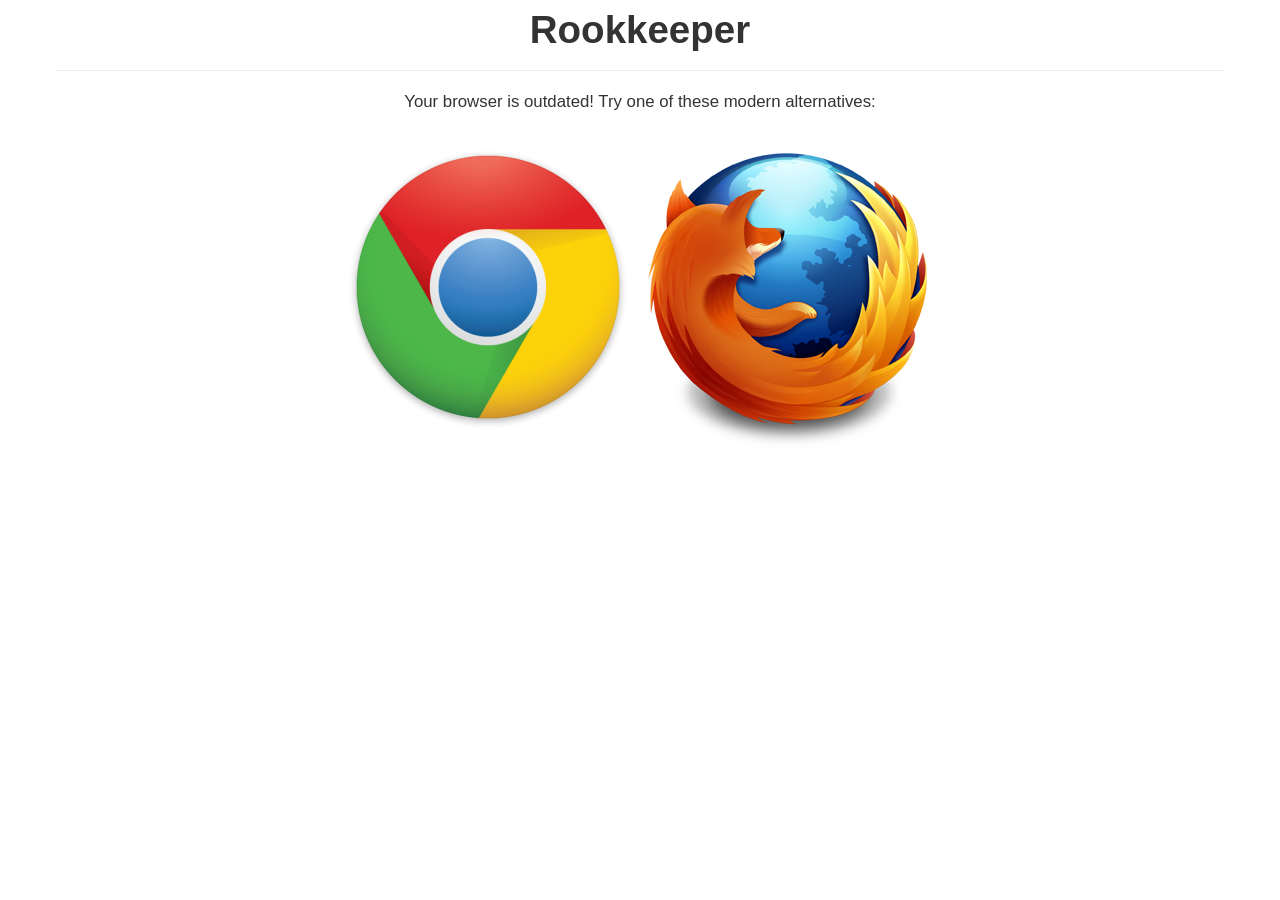
<file: oldbrowser.html>
<!DOCTYPE html>
<html lang="en">
	<head>
		<meta charset="utf-8" />
		<!-- Always force latest IE rendering engine (even in intranet) & Chrome Frame
		Remove this if you use the .htaccess -->
		<meta http-equiv="X-UA-Compatible" content="IE=edge,chrome=1" />

		<title>Rookkeeper</title>
		<meta name="description" content="" />
		<meta name="author" content="Friend" />

		<meta name="viewport" content="width=device-width; initial-scale=1.0" />

		<!-- Replace favicon.ico & apple-touch-icon.png in the root of your domain and delete these references -->
		<link rel="shortcut icon" href="favicon.ico" />
		<link rel="apple-touch-icon" href="/apple-touch-icon.png" />
		
		<link rel="stylesheet" href='bootstrap/css/bootstrap.min.css' />
		<link rel='stylesheet' href='fontawesome/css/font-awesome.min.css' />
		
		<script src='jquery-ui-1.10.2.custom/js/jquery-1.9.1.js'></script>
		<script src='jquery-ui-1.10.2.custom/js/jquery-ui-1.10.2.custom.min.js'></script>
		<script src='bootstrap/js/bootstrap.min.js'></script>
	</head>
	<body>
		<div class='container' style='text-align: center'>
			<h1>Rookkeeper</h1>
			<hr />
			<p style='font-size: 1.2em'>Your browser is outdated!  Try one of these modern alternatives:</p>
			<a href='http://google.com/chrome' ><img src='chrome-logo.png' alt='Chrome' /></a>
			<a href='http://firefox.com'><img style='margin-top: 30px;'src='firefox-logo.png' alt='Firefox' /></a>
			
		</div>		
	</body>
</html>
</file>
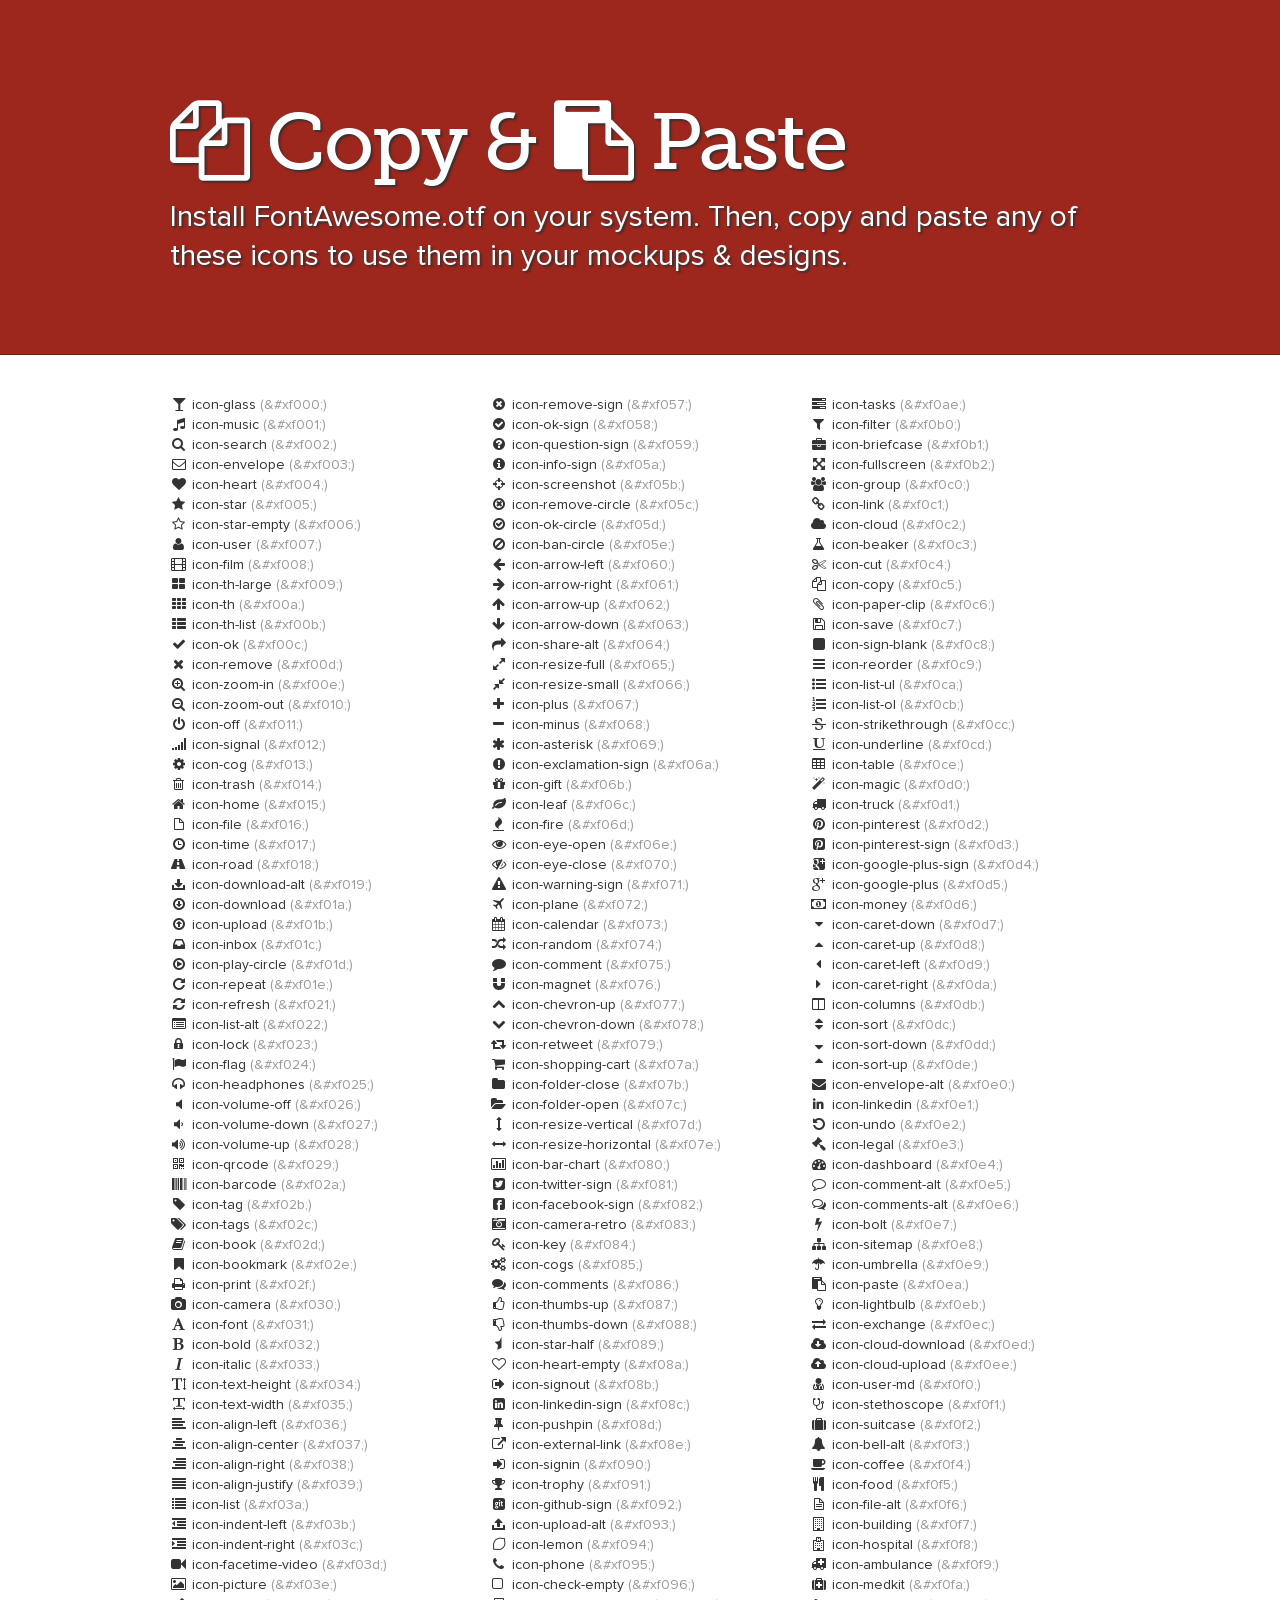
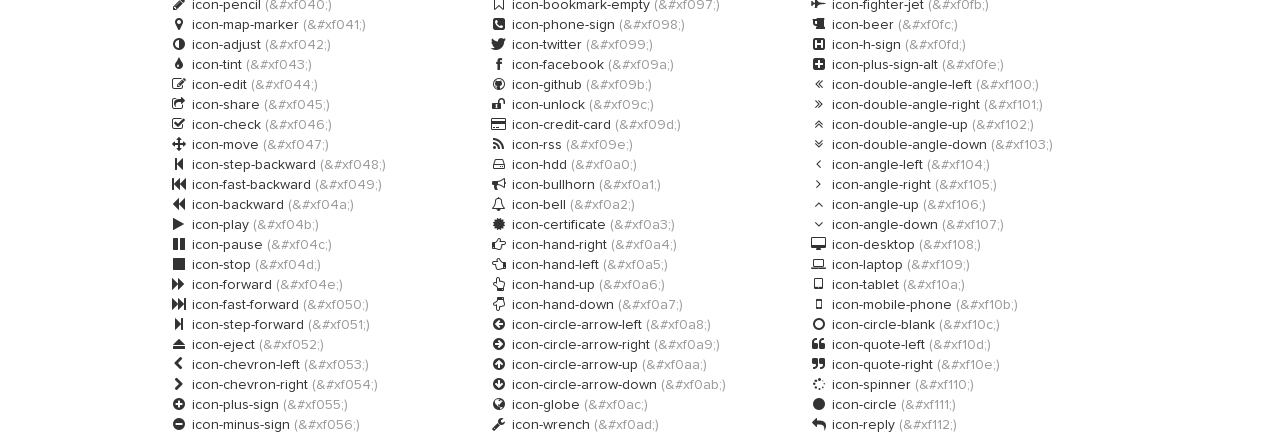
<file: fontawesome/docs/design.html>
<!DOCTYPE html>
<!--[if lt IE 7 ]><html class="ie ie6" lang="en"> <![endif]-->
<!--[if IE 7 ]><html class="ie ie7" lang="en"> <![endif]-->
<!--[if IE 8 ]><html class="ie ie8" lang="en"> <![endif]-->
<!--[if (gte IE 9)|!(IE)]><!--><html lang="en"> <!--<![endif]-->
<head>
  <!-- Basic Page Needs
 ================================================== -->
  <meta charset="utf-8" />
  <title>Font Awesome Copy & Paste</title>
  <meta name="description" content="">
  <meta name="author" content="">
  <!--<meta name="viewport" content="width=device-width; initial-scale=1; maximum-scale=1">-->

  <!--[if lt IE 9]>
  <script src="http://html5shim.googlecode.com/svn/trunk/html5.js"></script>
  <![endif]-->

  <!-- CSS
 ================================================== -->

  <link rel="stylesheet" href="assets/css/site.css">
  <link rel="stylesheet" href="assets/css/prettify.css">
  <link rel="stylesheet" href="assets/css/font-awesome.min.css">
  <!--[if IE 7]>
  <link rel="stylesheet" href="assets/css/font-awesome-ie7.min.css">
  <![endif]-->
  <!-- Le fav and touch icons -->
  <link rel="shortcut icon" href="assets/ico/favicon.ico">

  <script type="text/javascript">
    var _gaq = _gaq || [];
    _gaq.push(['_setAccount', 'UA-30136587-1']);
    _gaq.push(['_trackPageview']);

    (function() {
      var ga = document.createElement('script'); ga.type = 'text/javascript'; ga.async = true;
      ga.src = ('https:' == document.location.protocol ? 'https://ssl' : 'http://www') + '.google-analytics.com/ga.js';
      var s = document.getElementsByTagName('script')[0]; s.parentNode.insertBefore(ga, s);
    })();
  </script>
</head>
<body>

<div class="jumbotron">
  <div class="container">

    <h1><i class="icon-copy"></i> Copy & <i class="icon-paste"></i> Paste</h1>
    <p>
      Install FontAwesome.otf on your system.
      Then, copy and paste any of these icons to use them in your mockups & designs.
    </p>

  </div>
</div>


<div class="container">
  <section>
    <div class="row">
      <div class="span4">
        <ul class="unstyled">
          <li><i class="icon-">&#xf000;</i> icon-glass <span class="muted">(&amp;#xf000;)</span></li>
          <li><i class="icon-">&#xf001;</i> icon-music <span class="muted">(&amp;#xf001;)</span></li>
          <li><i class="icon-">&#xf002;</i> icon-search <span class="muted">(&amp;#xf002;)</span></li>
          <li><i class="icon-">&#xf003;</i> icon-envelope <span class="muted">(&amp;#xf003;)</span></li>
          <li><i class="icon-">&#xf004;</i> icon-heart <span class="muted">(&amp;#xf004;)</span></li>
          <li><i class="icon-">&#xf005;</i> icon-star <span class="muted">(&amp;#xf005;)</span></li>
          <li><i class="icon-">&#xf006;</i> icon-star-empty <span class="muted">(&amp;#xf006;)</span></li>
          <li><i class="icon-">&#xf007;</i> icon-user <span class="muted">(&amp;#xf007;)</span></li>
          <li><i class="icon-">&#xf008;</i> icon-film <span class="muted">(&amp;#xf008;)</span></li>
          <li><i class="icon-">&#xf009;</i> icon-th-large <span class="muted">(&amp;#xf009;)</span></li>
          <li><i class="icon-">&#xf00a;</i> icon-th <span class="muted">(&amp;#xf00a;)</span></li>
          <li><i class="icon-">&#xf00b;</i> icon-th-list <span class="muted">(&amp;#xf00b;)</span></li>
          <li><i class="icon-">&#xf00c;</i> icon-ok <span class="muted">(&amp;#xf00c;)</span></li>
          <li><i class="icon-">&#xf00d;</i> icon-remove <span class="muted">(&amp;#xf00d;)</span></li>
          <li><i class="icon-">&#xf00e;</i> icon-zoom-in <span class="muted">(&amp;#xf00e;)</span></li>
          <li><i class="icon-">&#xf010;</i> icon-zoom-out <span class="muted">(&amp;#xf010;)</span></li>
          <li><i class="icon-">&#xf011;</i> icon-off <span class="muted">(&amp;#xf011;)</span></li>
          <li><i class="icon-">&#xf012;</i> icon-signal <span class="muted">(&amp;#xf012;)</span></li>
          <li><i class="icon-">&#xf013;</i> icon-cog <span class="muted">(&amp;#xf013;)</span></li>
          <li><i class="icon-">&#xf014;</i> icon-trash <span class="muted">(&amp;#xf014;)</span></li>
          <li><i class="icon-">&#xf015;</i> icon-home <span class="muted">(&amp;#xf015;)</span></li>
          <li><i class="icon-">&#xf016;</i> icon-file <span class="muted">(&amp;#xf016;)</span></li>
          <li><i class="icon-">&#xf017;</i> icon-time <span class="muted">(&amp;#xf017;)</span></li>
          <li><i class="icon-">&#xf018;</i> icon-road <span class="muted">(&amp;#xf018;)</span></li>
          <li><i class="icon-">&#xf019;</i> icon-download-alt <span class="muted">(&amp;#xf019;)</span></li>
          <li><i class="icon-">&#xf01a;</i> icon-download <span class="muted">(&amp;#xf01a;)</span></li>
          <li><i class="icon-">&#xf01b;</i> icon-upload <span class="muted">(&amp;#xf01b;)</span></li>
          <li><i class="icon-">&#xf01c;</i> icon-inbox <span class="muted">(&amp;#xf01c;)</span></li>
          <li><i class="icon-">&#xf01d;</i> icon-play-circle <span class="muted">(&amp;#xf01d;)</span></li>
          <li><i class="icon-">&#xf01e;</i> icon-repeat <span class="muted">(&amp;#xf01e;)</span></li>
          <li><i class="icon-">&#xf021;</i> icon-refresh <span class="muted">(&amp;#xf021;)</span></li>
          <li><i class="icon-">&#xf022;</i> icon-list-alt <span class="muted">(&amp;#xf022;)</span></li>
          <li><i class="icon-">&#xf023;</i> icon-lock <span class="muted">(&amp;#xf023;)</span></li>
          <li><i class="icon-">&#xf024;</i> icon-flag <span class="muted">(&amp;#xf024;)</span></li>
          <li><i class="icon-">&#xf025;</i> icon-headphones <span class="muted">(&amp;#xf025;)</span></li>
          <li><i class="icon-">&#xf026;</i> icon-volume-off <span class="muted">(&amp;#xf026;)</span></li>
          <li><i class="icon-">&#xf027;</i> icon-volume-down <span class="muted">(&amp;#xf027;)</span></li>
          <li><i class="icon-">&#xf028;</i> icon-volume-up <span class="muted">(&amp;#xf028;)</span></li>
          <li><i class="icon-">&#xf029;</i> icon-qrcode <span class="muted">(&amp;#xf029;)</span></li>
          <li><i class="icon-">&#xf02a;</i> icon-barcode <span class="muted">(&amp;#xf02a;)</span></li>
          <li><i class="icon-">&#xf02b;</i> icon-tag <span class="muted">(&amp;#xf02b;)</span></li>
          <li><i class="icon-">&#xf02c;</i> icon-tags <span class="muted">(&amp;#xf02c;)</span></li>
          <li><i class="icon-">&#xf02d;</i> icon-book <span class="muted">(&amp;#xf02d;)</span></li>
          <li><i class="icon-">&#xf02e;</i> icon-bookmark <span class="muted">(&amp;#xf02e;)</span></li>
          <li><i class="icon-">&#xf02f;</i> icon-print <span class="muted">(&amp;#xf02f;)</span></li>
          <li><i class="icon-">&#xf030;</i> icon-camera <span class="muted">(&amp;#xf030;)</span></li>
          <li><i class="icon-">&#xf031;</i> icon-font <span class="muted">(&amp;#xf031;)</span></li>
          <li><i class="icon-">&#xf032;</i> icon-bold <span class="muted">(&amp;#xf032;)</span></li>
          <li><i class="icon-">&#xf033;</i> icon-italic <span class="muted">(&amp;#xf033;)</span></li>
          <li><i class="icon-">&#xf034;</i> icon-text-height <span class="muted">(&amp;#xf034;)</span></li>
          <li><i class="icon-">&#xf035;</i> icon-text-width <span class="muted">(&amp;#xf035;)</span></li>
          <li><i class="icon-">&#xf036;</i> icon-align-left <span class="muted">(&amp;#xf036;)</span></li>
          <li><i class="icon-">&#xf037;</i> icon-align-center <span class="muted">(&amp;#xf037;)</span></li>
          <li><i class="icon-">&#xf038;</i> icon-align-right <span class="muted">(&amp;#xf038;)</span></li>
          <li><i class="icon-">&#xf039;</i> icon-align-justify <span class="muted">(&amp;#xf039;)</span></li>
          <li><i class="icon-">&#xf03a;</i> icon-list <span class="muted">(&amp;#xf03a;)</span></li>
          <li><i class="icon-">&#xf03b;</i> icon-indent-left <span class="muted">(&amp;#xf03b;)</span></li>
          <li><i class="icon-">&#xf03c;</i> icon-indent-right <span class="muted">(&amp;#xf03c;)</span></li>
          <li><i class="icon-">&#xf03d;</i> icon-facetime-video <span class="muted">(&amp;#xf03d;)</span></li>
          <li><i class="icon-">&#xf03e;</i> icon-picture <span class="muted">(&amp;#xf03e;)</span></li>
          <li><i class="icon-">&#xf040;</i> icon-pencil <span class="muted">(&amp;#xf040;)</span></li>
          <li><i class="icon-">&#xf041;</i> icon-map-marker <span class="muted">(&amp;#xf041;)</span></li>
          <li><i class="icon-">&#xf042;</i> icon-adjust <span class="muted">(&amp;#xf042;)</span></li>
          <li><i class="icon-">&#xf043;</i> icon-tint <span class="muted">(&amp;#xf043;)</span></li>
          <li><i class="icon-">&#xf044;</i> icon-edit <span class="muted">(&amp;#xf044;)</span></li>
          <li><i class="icon-">&#xf045;</i> icon-share <span class="muted">(&amp;#xf045;)</span></li>
          <li><i class="icon-">&#xf046;</i> icon-check <span class="muted">(&amp;#xf046;)</span></li>
          <li><i class="icon-">&#xf047;</i> icon-move <span class="muted">(&amp;#xf047;)</span></li>
          <li><i class="icon-">&#xf048;</i> icon-step-backward <span class="muted">(&amp;#xf048;)</span></li>
          <li><i class="icon-">&#xf049;</i> icon-fast-backward <span class="muted">(&amp;#xf049;)</span></li>
          <li><i class="icon-">&#xf04a;</i> icon-backward <span class="muted">(&amp;#xf04a;)</span></li>
          <li><i class="icon-">&#xf04b;</i> icon-play <span class="muted">(&amp;#xf04b;)</span></li>
          <li><i class="icon-">&#xf04c;</i> icon-pause <span class="muted">(&amp;#xf04c;)</span></li>
          <li><i class="icon-">&#xf04d;</i> icon-stop <span class="muted">(&amp;#xf04d;)</span></li>
          <li><i class="icon-">&#xf04e;</i> icon-forward <span class="muted">(&amp;#xf04e;)</span></li>
          <li><i class="icon-">&#xf050;</i> icon-fast-forward <span class="muted">(&amp;#xf050;)</span></li>
          <li><i class="icon-">&#xf051;</i> icon-step-forward <span class="muted">(&amp;#xf051;)</span></li>
          <li><i class="icon-">&#xf052;</i> icon-eject <span class="muted">(&amp;#xf052;)</span></li>
          <li><i class="icon-">&#xf053;</i> icon-chevron-left <span class="muted">(&amp;#xf053;)</span></li>
          <li><i class="icon-">&#xf054;</i> icon-chevron-right <span class="muted">(&amp;#xf054;)</span></li>
          <li><i class="icon-">&#xf055;</i> icon-plus-sign <span class="muted">(&amp;#xf055;)</span></li>
          <li><i class="icon-">&#xf056;</i> icon-minus-sign <span class="muted">(&amp;#xf056;)</span></li>
        </ul>
      </div>
      <div class="span4">
        <ul class="unstyled">
          <li><i class="icon-">&#xf057;</i> icon-remove-sign <span class="muted">(&amp;#xf057;)</span></li>
          <li><i class="icon-">&#xf058;</i> icon-ok-sign <span class="muted">(&amp;#xf058;)</span></li>
          <li><i class="icon-">&#xf059;</i> icon-question-sign <span class="muted">(&amp;#xf059;)</span></li>
          <li><i class="icon-">&#xf05a;</i> icon-info-sign <span class="muted">(&amp;#xf05a;)</span></li>
          <li><i class="icon-">&#xf05b;</i> icon-screenshot <span class="muted">(&amp;#xf05b;)</span></li>
          <li><i class="icon-">&#xf05c;</i> icon-remove-circle <span class="muted">(&amp;#xf05c;)</span></li>
          <li><i class="icon-">&#xf05d;</i> icon-ok-circle <span class="muted">(&amp;#xf05d;)</span></li>
          <li><i class="icon-">&#xf05e;</i> icon-ban-circle <span class="muted">(&amp;#xf05e;)</span></li>
          <li><i class="icon-">&#xf060;</i> icon-arrow-left <span class="muted">(&amp;#xf060;)</span></li>
          <li><i class="icon-">&#xf061;</i> icon-arrow-right <span class="muted">(&amp;#xf061;)</span></li>
          <li><i class="icon-">&#xf062;</i> icon-arrow-up <span class="muted">(&amp;#xf062;)</span></li>
          <li><i class="icon-">&#xf063;</i> icon-arrow-down <span class="muted">(&amp;#xf063;)</span></li>
          <li><i class="icon-">&#xf064;</i> icon-share-alt <span class="muted">(&amp;#xf064;)</span></li>
          <li><i class="icon-">&#xf065;</i> icon-resize-full <span class="muted">(&amp;#xf065;)</span></li>
          <li><i class="icon-">&#xf066;</i> icon-resize-small <span class="muted">(&amp;#xf066;)</span></li>
          <li><i class="icon-">&#xf067;</i> icon-plus <span class="muted">(&amp;#xf067;)</span></li>
          <li><i class="icon-">&#xf068;</i> icon-minus <span class="muted">(&amp;#xf068;)</span></li>
          <li><i class="icon-">&#xf069;</i> icon-asterisk <span class="muted">(&amp;#xf069;)</span></li>
          <li><i class="icon-">&#xf06a;</i> icon-exclamation-sign <span class="muted">(&amp;#xf06a;)</span></li>
          <li><i class="icon-">&#xf06b;</i> icon-gift <span class="muted">(&amp;#xf06b;)</span></li>
          <li><i class="icon-">&#xf06c;</i> icon-leaf <span class="muted">(&amp;#xf06c;)</span></li>
          <li><i class="icon-">&#xf06d;</i> icon-fire <span class="muted">(&amp;#xf06d;)</span></li>
          <li><i class="icon-">&#xf06e;</i> icon-eye-open <span class="muted">(&amp;#xf06e;)</span></li>
          <li><i class="icon-">&#xf070;</i> icon-eye-close <span class="muted">(&amp;#xf070;)</span></li>
          <li><i class="icon-">&#xf071;</i> icon-warning-sign <span class="muted">(&amp;#xf071;)</span></li>
          <li><i class="icon-">&#xf072;</i> icon-plane <span class="muted">(&amp;#xf072;)</span></li>
          <li><i class="icon-">&#xf073;</i> icon-calendar <span class="muted">(&amp;#xf073;)</span></li>
          <li><i class="icon-">&#xf074;</i> icon-random <span class="muted">(&amp;#xf074;)</span></li>
          <li><i class="icon-">&#xf075;</i> icon-comment <span class="muted">(&amp;#xf075;)</span></li>
          <li><i class="icon-">&#xf076;</i> icon-magnet <span class="muted">(&amp;#xf076;)</span></li>
          <li><i class="icon-">&#xf077;</i> icon-chevron-up <span class="muted">(&amp;#xf077;)</span></li>
          <li><i class="icon-">&#xf078;</i> icon-chevron-down <span class="muted">(&amp;#xf078;)</span></li>
          <li><i class="icon-">&#xf079;</i> icon-retweet <span class="muted">(&amp;#xf079;)</span></li>
          <li><i class="icon-">&#xf07a;</i> icon-shopping-cart <span class="muted">(&amp;#xf07a;)</span></li>
          <li><i class="icon-">&#xf07b;</i> icon-folder-close <span class="muted">(&amp;#xf07b;)</span></li>
          <li><i class="icon-">&#xf07c;</i> icon-folder-open <span class="muted">(&amp;#xf07c;)</span></li>
          <li><i class="icon-">&#xf07d;</i> icon-resize-vertical <span class="muted">(&amp;#xf07d;)</span></li>
          <li><i class="icon-">&#xf07e;</i> icon-resize-horizontal <span class="muted">(&amp;#xf07e;)</span></li>
          <li><i class="icon-">&#xf080;</i> icon-bar-chart <span class="muted">(&amp;#xf080;)</span></li>
          <li><i class="icon-">&#xf081;</i> icon-twitter-sign <span class="muted">(&amp;#xf081;)</span></li>
          <li><i class="icon-">&#xf082;</i> icon-facebook-sign <span class="muted">(&amp;#xf082;)</span></li>
          <li><i class="icon-">&#xf083;</i> icon-camera-retro <span class="muted">(&amp;#xf083;)</span></li>
          <li><i class="icon-">&#xf084;</i> icon-key <span class="muted">(&amp;#xf084;)</span></li>
          <li><i class="icon-">&#xf085;</i> icon-cogs <span class="muted">(&amp;#xf085;)</span></li>
          <li><i class="icon-">&#xf086;</i> icon-comments <span class="muted">(&amp;#xf086;)</span></li>
          <li><i class="icon-">&#xf087;</i> icon-thumbs-up <span class="muted">(&amp;#xf087;)</span></li>
          <li><i class="icon-">&#xf088;</i> icon-thumbs-down <span class="muted">(&amp;#xf088;)</span></li>
          <li><i class="icon-">&#xf089;</i> icon-star-half <span class="muted">(&amp;#xf089;)</span></li>
          <li><i class="icon-">&#xf08a;</i> icon-heart-empty <span class="muted">(&amp;#xf08a;)</span></li>
          <li><i class="icon-">&#xf08b;</i> icon-signout <span class="muted">(&amp;#xf08b;)</span></li>
          <li><i class="icon-">&#xf08c;</i> icon-linkedin-sign <span class="muted">(&amp;#xf08c;)</span></li>
          <li><i class="icon-">&#xf08d;</i> icon-pushpin <span class="muted">(&amp;#xf08d;)</span></li>
          <li><i class="icon-">&#xf08e;</i> icon-external-link <span class="muted">(&amp;#xf08e;)</span></li>
          <li><i class="icon-">&#xf090;</i> icon-signin <span class="muted">(&amp;#xf090;)</span></li>
          <li><i class="icon-">&#xf091;</i> icon-trophy <span class="muted">(&amp;#xf091;)</span></li>
          <li><i class="icon-">&#xf092;</i> icon-github-sign <span class="muted">(&amp;#xf092;)</span></li>
          <li><i class="icon-">&#xf093;</i> icon-upload-alt <span class="muted">(&amp;#xf093;)</span></li>
          <li><i class="icon-">&#xf094;</i> icon-lemon <span class="muted">(&amp;#xf094;)</span></li>
          <li><i class="icon-">&#xf095;</i> icon-phone <span class="muted">(&amp;#xf095;)</span></li>
          <li><i class="icon-">&#xf096;</i> icon-check-empty <span class="muted">(&amp;#xf096;)</span></li>
          <li><i class="icon-">&#xf097;</i> icon-bookmark-empty <span class="muted">(&amp;#xf097;)</span></li>
          <li><i class="icon-">&#xf098;</i> icon-phone-sign <span class="muted">(&amp;#xf098;)</span></li>
          <li><i class="icon-">&#xf099;</i> icon-twitter <span class="muted">(&amp;#xf099;)</span></li>
          <li><i class="icon-">&#xf09a;</i> icon-facebook <span class="muted">(&amp;#xf09a;)</span></li>
          <li><i class="icon-">&#xf09b;</i> icon-github <span class="muted">(&amp;#xf09b;)</span></li>
          <li><i class="icon-">&#xf09c;</i> icon-unlock <span class="muted">(&amp;#xf09c;)</span></li>
          <li><i class="icon-">&#xf09d;</i> icon-credit-card <span class="muted">(&amp;#xf09d;)</span></li>
          <li><i class="icon-">&#xf09e;</i> icon-rss <span class="muted">(&amp;#xf09e;)</span></li>
          <li><i class="icon-">&#xf0a0;</i> icon-hdd <span class="muted">(&amp;#xf0a0;)</span></li>
          <li><i class="icon-">&#xf0a1;</i> icon-bullhorn <span class="muted">(&amp;#xf0a1;)</span></li>
          <li><i class="icon-">&#xf0a2;</i> icon-bell <span class="muted">(&amp;#xf0a2;)</span></li>
          <li><i class="icon-">&#xf0a3;</i> icon-certificate <span class="muted">(&amp;#xf0a3;)</span></li>
          <li><i class="icon-">&#xf0a4;</i> icon-hand-right <span class="muted">(&amp;#xf0a4;)</span></li>
          <li><i class="icon-">&#xf0a5;</i> icon-hand-left <span class="muted">(&amp;#xf0a5;)</span></li>
          <li><i class="icon-">&#xf0a6;</i> icon-hand-up <span class="muted">(&amp;#xf0a6;)</span></li>
          <li><i class="icon-">&#xf0a7;</i> icon-hand-down <span class="muted">(&amp;#xf0a7;)</span></li>
          <li><i class="icon-">&#xf0a8;</i> icon-circle-arrow-left <span class="muted">(&amp;#xf0a8;)</span></li>
          <li><i class="icon-">&#xf0a9;</i> icon-circle-arrow-right <span class="muted">(&amp;#xf0a9;)</span></li>
          <li><i class="icon-">&#xf0aa;</i> icon-circle-arrow-up <span class="muted">(&amp;#xf0aa;)</span></li>
          <li><i class="icon-">&#xf0ab;</i> icon-circle-arrow-down <span class="muted">(&amp;#xf0ab;)</span></li>
          <li><i class="icon-">&#xf0ac;</i> icon-globe <span class="muted">(&amp;#xf0ac;)</span></li>
          <li><i class="icon-">&#xf0ad;</i> icon-wrench <span class="muted">(&amp;#xf0ad;)</span></li>
        </ul>
      </div>
      <div class="span4">
        <ul class="unstyled">
          <li><i class="icon-">&#xf0ae;</i> icon-tasks <span class="muted">(&amp;#xf0ae;)</span></li>
          <li><i class="icon-">&#xf0b0;</i> icon-filter <span class="muted">(&amp;#xf0b0;)</span></li>
          <li><i class="icon-">&#xf0b1;</i> icon-briefcase <span class="muted">(&amp;#xf0b1;)</span></li>
          <li><i class="icon-">&#xf0b2;</i> icon-fullscreen <span class="muted">(&amp;#xf0b2;)</span></li>
          <li><i class="icon-">&#xf0c0;</i> icon-group <span class="muted">(&amp;#xf0c0;)</span></li>
          <li><i class="icon-">&#xf0c1;</i> icon-link <span class="muted">(&amp;#xf0c1;)</span></li>
          <li><i class="icon-">&#xf0c2;</i> icon-cloud <span class="muted">(&amp;#xf0c2;)</span></li>
          <li><i class="icon-">&#xf0c3;</i> icon-beaker <span class="muted">(&amp;#xf0c3;)</span></li>
          <li><i class="icon-">&#xf0c4;</i> icon-cut <span class="muted">(&amp;#xf0c4;)</span></li>
          <li><i class="icon-">&#xf0c5;</i> icon-copy <span class="muted">(&amp;#xf0c5;)</span></li>
          <li><i class="icon-">&#xf0c6;</i> icon-paper-clip <span class="muted">(&amp;#xf0c6;)</span></li>
          <li><i class="icon-">&#xf0c7;</i> icon-save <span class="muted">(&amp;#xf0c7;)</span></li>
          <li><i class="icon-">&#xf0c8;</i> icon-sign-blank <span class="muted">(&amp;#xf0c8;)</span></li>
          <li><i class="icon-">&#xf0c9;</i> icon-reorder <span class="muted">(&amp;#xf0c9;)</span></li>
          <li><i class="icon-">&#xf0ca;</i> icon-list-ul <span class="muted">(&amp;#xf0ca;)</span></li>
          <li><i class="icon-">&#xf0cb;</i> icon-list-ol <span class="muted">(&amp;#xf0cb;)</span></li>
          <li><i class="icon-">&#xf0cc;</i> icon-strikethrough <span class="muted">(&amp;#xf0cc;)</span></li>
          <li><i class="icon-">&#xf0cd;</i> icon-underline <span class="muted">(&amp;#xf0cd;)</span></li>
          <li><i class="icon-">&#xf0ce;</i> icon-table <span class="muted">(&amp;#xf0ce;)</span></li>
          <li><i class="icon-">&#xf0d0;</i> icon-magic <span class="muted">(&amp;#xf0d0;)</span></li>
          <li><i class="icon-">&#xf0d1;</i> icon-truck <span class="muted">(&amp;#xf0d1;)</span></li>
          <li><i class="icon-">&#xf0d2;</i> icon-pinterest <span class="muted">(&amp;#xf0d2;)</span></li>
          <li><i class="icon-">&#xf0d3;</i> icon-pinterest-sign <span class="muted">(&amp;#xf0d3;)</span></li>
          <li><i class="icon-">&#xf0d4;</i> icon-google-plus-sign <span class="muted">(&amp;#xf0d4;)</span></li>
          <li><i class="icon-">&#xf0d5;</i> icon-google-plus <span class="muted">(&amp;#xf0d5;)</span></li>
          <li><i class="icon-">&#xf0d6;</i> icon-money <span class="muted">(&amp;#xf0d6;)</span></li>
          <li><i class="icon-">&#xf0d7;</i> icon-caret-down <span class="muted">(&amp;#xf0d7;)</span></li>
          <li><i class="icon-">&#xf0d8;</i> icon-caret-up <span class="muted">(&amp;#xf0d8;)</span></li>
          <li><i class="icon-">&#xf0d9;</i> icon-caret-left <span class="muted">(&amp;#xf0d9;)</span></li>
          <li><i class="icon-">&#xf0da;</i> icon-caret-right <span class="muted">(&amp;#xf0da;)</span></li>
          <li><i class="icon-">&#xf0db;</i> icon-columns <span class="muted">(&amp;#xf0db;)</span></li>
          <li><i class="icon-">&#xf0dc;</i> icon-sort <span class="muted">(&amp;#xf0dc;)</span></li>
          <li><i class="icon-">&#xf0dd;</i> icon-sort-down <span class="muted">(&amp;#xf0dd;)</span></li>
          <li><i class="icon-">&#xf0de;</i> icon-sort-up <span class="muted">(&amp;#xf0de;)</span></li>
          <li><i class="icon-">&#xf0e0;</i> icon-envelope-alt <span class="muted">(&amp;#xf0e0;)</span></li>
          <li><i class="icon-">&#xf0e1;</i> icon-linkedin <span class="muted">(&amp;#xf0e1;)</span></li>
          <li><i class="icon-">&#xf0e2;</i> icon-undo <span class="muted">(&amp;#xf0e2;)</span></li>
          <li><i class="icon-">&#xf0e3;</i> icon-legal <span class="muted">(&amp;#xf0e3;)</span></li>
          <li><i class="icon-">&#xf0e4;</i> icon-dashboard <span class="muted">(&amp;#xf0e4;)</span></li>
          <li><i class="icon-">&#xf0e5;</i> icon-comment-alt <span class="muted">(&amp;#xf0e5;)</span></li>
          <li><i class="icon-">&#xf0e6;</i> icon-comments-alt <span class="muted">(&amp;#xf0e6;)</span></li>
          <li><i class="icon-">&#xf0e7;</i> icon-bolt <span class="muted">(&amp;#xf0e7;)</span></li>
          <li><i class="icon-">&#xf0e8;</i> icon-sitemap <span class="muted">(&amp;#xf0e8;)</span></li>
          <li><i class="icon-">&#xf0e9;</i> icon-umbrella <span class="muted">(&amp;#xf0e9;)</span></li>
          <li><i class="icon-">&#xf0ea;</i> icon-paste <span class="muted">(&amp;#xf0ea;)</span></li>
          <li><i class="icon-">&#xf0eb;</i> icon-lightbulb <span class="muted">(&amp;#xf0eb;)</span></li>
          <li><i class="icon-">&#xf0ec;</i> icon-exchange <span class="muted">(&amp;#xf0ec;)</span></li>
          <li><i class="icon-">&#xf0ed;</i> icon-cloud-download <span class="muted">(&amp;#xf0ed;)</span></li>
          <li><i class="icon-">&#xf0ee;</i> icon-cloud-upload <span class="muted">(&amp;#xf0ee;)</span></li>
          <li><i class="icon-">&#xf0f0;</i> icon-user-md <span class="muted">(&amp;#xf0f0;)</span></li>
          <li><i class="icon-">&#xf0f1;</i> icon-stethoscope <span class="muted">(&amp;#xf0f1;)</span></li>
          <li><i class="icon-">&#xf0f2;</i> icon-suitcase <span class="muted">(&amp;#xf0f2;)</span></li>
          <li><i class="icon-">&#xf0f3;</i> icon-bell-alt <span class="muted">(&amp;#xf0f3;)</span></li>
          <li><i class="icon-">&#xf0f4;</i> icon-coffee <span class="muted">(&amp;#xf0f4;)</span></li>
          <li><i class="icon-">&#xf0f5;</i> icon-food <span class="muted">(&amp;#xf0f5;)</span></li>
          <li><i class="icon-">&#xf0f6;</i> icon-file-alt <span class="muted">(&amp;#xf0f6;)</span></li>
          <li><i class="icon-">&#xf0f7;</i> icon-building <span class="muted">(&amp;#xf0f7;)</span></li>
          <li><i class="icon-">&#xf0f8;</i> icon-hospital <span class="muted">(&amp;#xf0f8;)</span></li>
          <li><i class="icon-">&#xf0f9;</i> icon-ambulance <span class="muted">(&amp;#xf0f9;)</span></li>
          <li><i class="icon-">&#xf0fa;</i> icon-medkit <span class="muted">(&amp;#xf0fa;)</span></li>
          <li><i class="icon-">&#xf0fb;</i> icon-fighter-jet <span class="muted">(&amp;#xf0fb;)</span></li>
          <li><i class="icon-">&#xf0fc;</i> icon-beer <span class="muted">(&amp;#xf0fc;)</span></li>
          <li><i class="icon-">&#xf0fd;</i> icon-h-sign <span class="muted">(&amp;#xf0fd;)</span></li>
          <li><i class="icon-">&#xf0fe;</i> icon-plus-sign-alt <span class="muted">(&amp;#xf0fe;)</span></li>
          <li><i class="icon-">&#xf100;</i> icon-double-angle-left <span class="muted">(&amp;#xf100;)</span></li>
          <li><i class="icon-">&#xf101;</i> icon-double-angle-right <span class="muted">(&amp;#xf101;)</span></li>
          <li><i class="icon-">&#xf102;</i> icon-double-angle-up <span class="muted">(&amp;#xf102;)</span></li>
          <li><i class="icon-">&#xf103;</i> icon-double-angle-down <span class="muted">(&amp;#xf103;)</span></li>
          <li><i class="icon-">&#xf104;</i> icon-angle-left <span class="muted">(&amp;#xf104;)</span></li>
          <li><i class="icon-">&#xf105;</i> icon-angle-right <span class="muted">(&amp;#xf105;)</span></li>
          <li><i class="icon-">&#xf106;</i> icon-angle-up <span class="muted">(&amp;#xf106;)</span></li>
          <li><i class="icon-">&#xf107;</i> icon-angle-down <span class="muted">(&amp;#xf107;)</span></li>
          <li><i class="icon-">&#xf108;</i> icon-desktop <span class="muted">(&amp;#xf108;)</span></li>
          <li><i class="icon-">&#xf109;</i> icon-laptop <span class="muted">(&amp;#xf109;)</span></li>
          <li><i class="icon-">&#xf10a;</i> icon-tablet <span class="muted">(&amp;#xf10a;)</span></li>
          <li><i class="icon-">&#xf10b;</i> icon-mobile-phone <span class="muted">(&amp;#xf10b;)</span></li>
          <li><i class="icon-">&#xf10c;</i> icon-circle-blank <span class="muted">(&amp;#xf10c;)</span></li>
          <li><i class="icon-">&#xf10d;</i> icon-quote-left <span class="muted">(&amp;#xf10d;)</span></li>
          <li><i class="icon-">&#xf10e;</i> icon-quote-right <span class="muted">(&amp;#xf10e;)</span></li>
          <li><i class="icon-">&#xf110;</i> icon-spinner <span class="muted">(&amp;#xf110;)</span></li>
          <li><i class="icon-">&#xf111;</i> icon-circle <span class="muted">(&amp;#xf111;)</span></li>
          <li><i class="icon-">&#xf112;</i> icon-reply <span class="muted">(&amp;#xf112;)</span></li>
        </ul>
      </div>
    </div>
  </section>






</div>

<script src="assets/js/jquery-1.7.1.min.js"></script>
<script src="assets/js/bootstrap-222.min.js"></script>

</body>
</html>
</file>
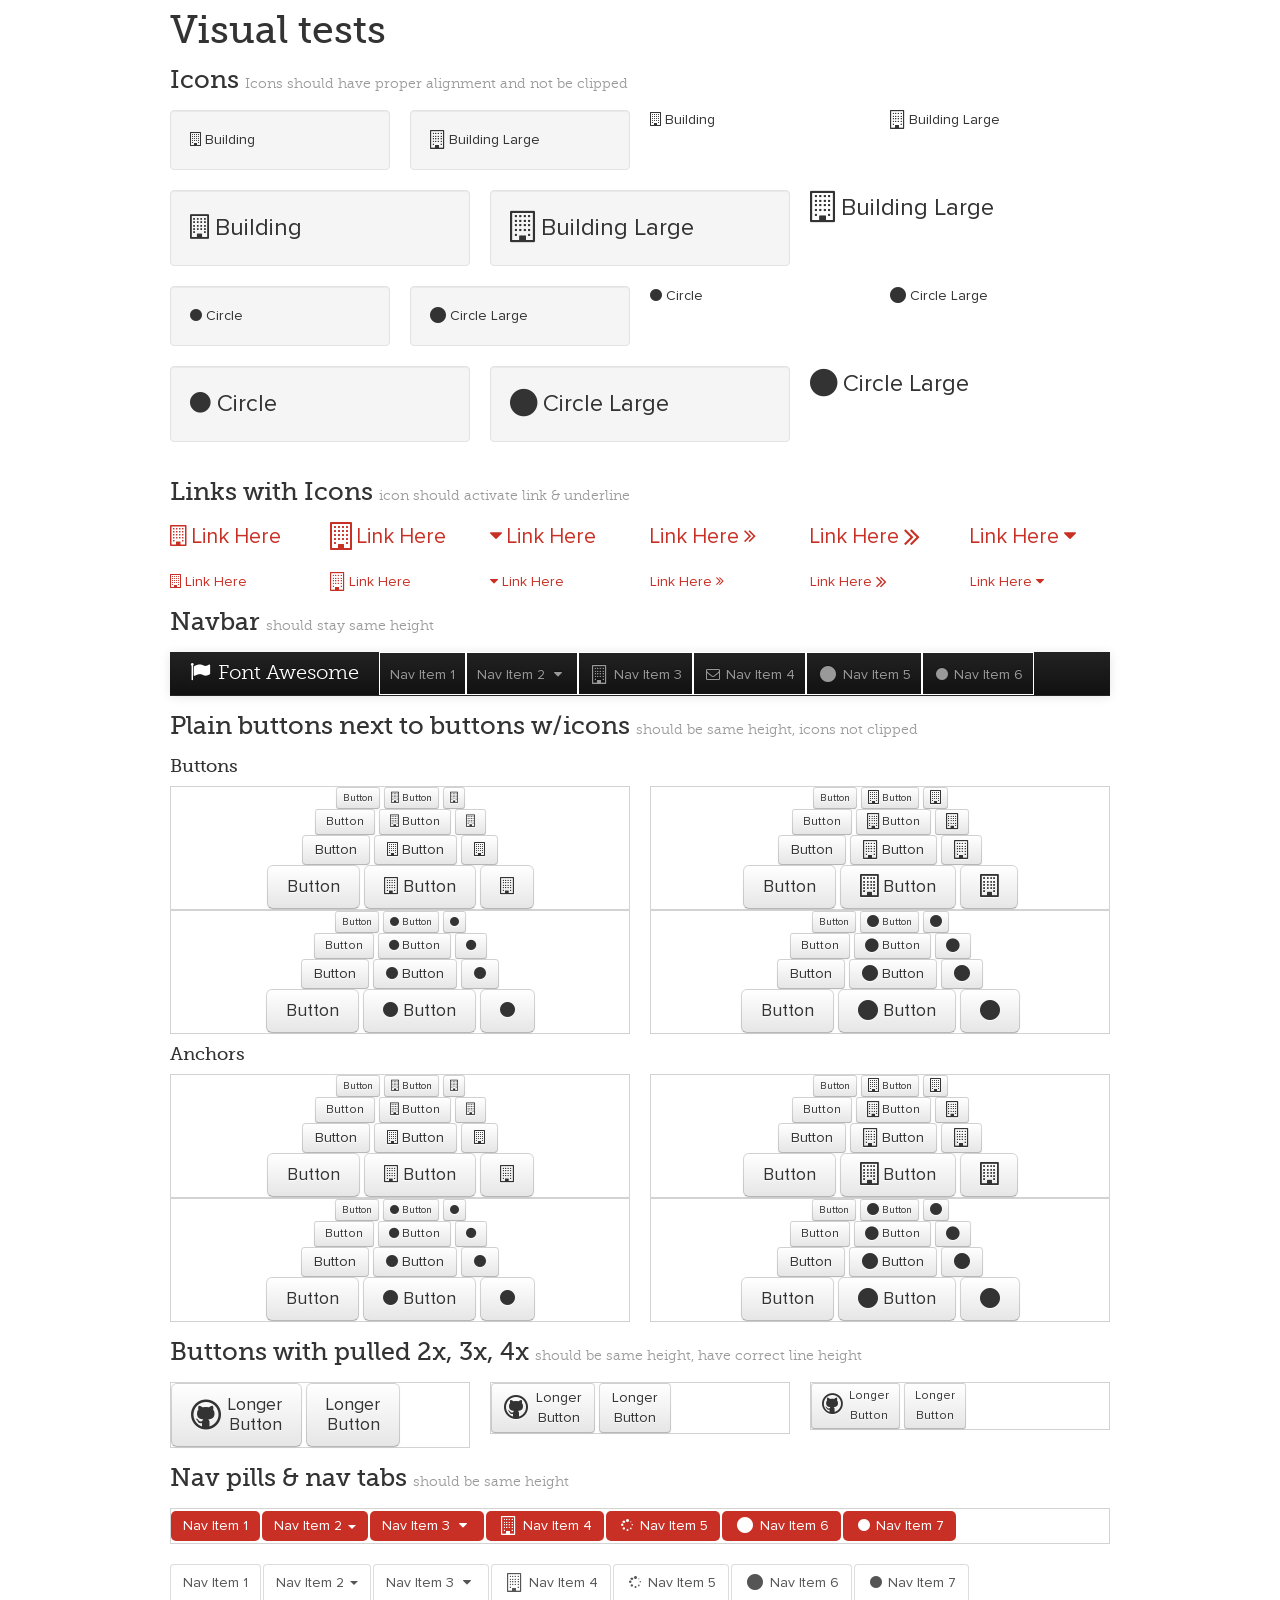
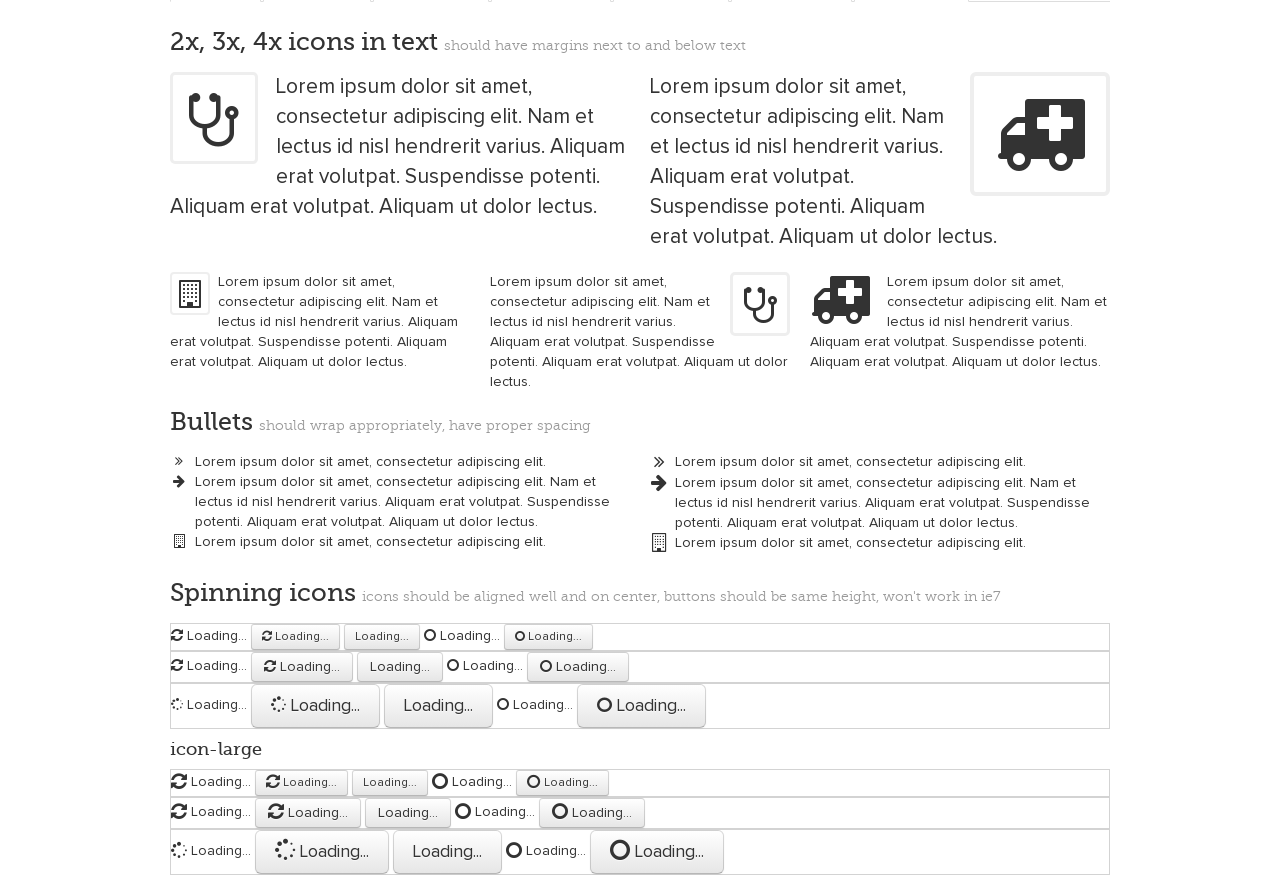
<file: fontawesome/docs/test.html>
<!DOCTYPE html>
<!--[if lt IE 7 ]><html class="ie ie6" lang="en"> <![endif]-->
<!--[if IE 7 ]><html class="ie ie7" lang="en"> <![endif]-->
<!--[if IE 8 ]><html class="ie ie8" lang="en"> <![endif]-->
<!--[if (gte IE 9)|!(IE)]><!--><html lang="en"> <!--<![endif]-->
<head>
  <!-- Basic Page Needs
 ================================================== -->
  <meta charset="utf-8" />
  <title>Font Awesome Tests</title>
  <meta name="description" content="">
  <meta name="author" content="">
  <!--<meta name="viewport" content="width=device-width; initial-scale=1; maximum-scale=1">-->

  <!--[if lt IE 9]>
  <script src="http://html5shim.googlecode.com/svn/trunk/html5.js"></script>
  <![endif]-->

  <!-- CSS
 ================================================== -->

  <link rel="stylesheet" href="assets/css/site.css">
  <link rel="stylesheet" href="assets/css/prettify.css">
  <link rel="stylesheet" href="assets/css/font-awesome.css">
  <!--[if IE 7]>
  <link rel="stylesheet" href="assets/css/font-awesome-ie7.min.css">
  <![endif]-->
  <!-- Le fav and touch icons -->
  <link rel="shortcut icon" href="assets/ico/favicon.ico">

  <script type="text/javascript">
    var _gaq = _gaq || [];
    _gaq.push(['_setAccount', 'UA-30136587-1']);
    _gaq.push(['_trackPageview']);

    (function() {
      var ga = document.createElement('script'); ga.type = 'text/javascript'; ga.async = true;
      ga.src = ('https:' == document.location.protocol ? 'https://ssl' : 'http://www') + '.google-analytics.com/ga.js';
      var s = document.getElementsByTagName('script')[0]; s.parentNode.insertBefore(ga, s);
    })();
  </script>
</head>
<body>

<div class="container">
  <h1>Visual tests</h1>

  <h3>Icons <small>Icons should have proper alignment and not be clipped</small></h3>
  <div class="row">
    <div class="span3">
      <div class="well">
        <i class="icon-building"></i> Building
      </div>
    </div>
    <div class="span3">
      <div class="well">
        <i class="icon-building icon-large"></i> Building Large
      </div>
    </div>
    <div class="span3">
      <i class="icon-building"></i> Building
    </div>
    <div class="span3">
      <i class="icon-building icon-large"></i> Building Large
    </div>
  </div>
  <div class="row" style="font-size: 24px; line-height: 1.5em;">
    <div class="span4">
      <div class="well">
        <i class="icon-building"></i> Building
      </div>
    </div>
    <div class="span4">
      <div class="well">
        <i class="icon-building icon-large"></i> Building Large
      </div>
    </div>
    <div class="span4">
      <i class="icon-building icon-large"></i> Building Large
    </div>
  </div>
  <div class="row">
    <div class="span3">
      <div class="well">
        <i class="icon-circle"></i> Circle
      </div>
    </div>
    <div class="span3">
      <div class="well">
        <i class="icon-circle icon-large"></i> Circle Large
      </div>
    </div>
    <div class="span3">
      <i class="icon-circle"></i> Circle
    </div>
    <div class="span3">
      <i class="icon-circle icon-large"></i> Circle Large
    </div>
  </div>
  <div class="row" style="font-size: 24px; line-height: 1.5em;">
    <div class="span4">
      <div class="well">
        <i class="icon-circle"></i> Circle
      </div>
    </div>
    <div class="span4">
      <div class="well">
        <i class="icon-circle icon-large"></i> Circle Large
      </div>
    </div>
    <div class="span4">
      <i class="icon-circle icon-large"></i> Circle Large
    </div>
  </div>


  <h3>Links with Icons <small>icon should activate link & underline</small></h3>
  <div class="row lead">
    <div class="span2">
      <a href="#"><i class="icon-building"></i> Link Here</a>
    </div>
    <div class="span2">
      <a href="#"><i class="icon-building icon-large"></i> Link Here</a>
    </div>
    <div class="span2">
      <a href="#"><i class="icon-caret-down"></i> Link Here</a>
    </div>
    <div class="span2">
      <a href="#">Link Here <i class="icon-double-angle-right"></i></a>
    </div>
    <div class="span2">
      <a href="#">Link Here <i class="icon-double-angle-right icon-large"></i></a>
    </div>
    <div class="span2">
      <a href="#">Link Here <i class="icon-caret-down"></i></a>
    </div>
  </div>
  <div class="row">
    <div class="span2">
      <a href="#"><i class="icon-building"></i> Link Here</a>
    </div>
    <div class="span2">
      <a href="#"><i class="icon-building icon-large"></i> Link Here</a>
    </div>
    <div class="span2">
      <a href="#"><i class="icon-caret-down"></i> Link Here</a>
    </div>
    <div class="span2">
      <a href="#">Link Here <i class="icon-double-angle-right"></i></a>
    </div>
    <div class="span2">
      <a href="#">Link Here <i class="icon-double-angle-right icon-large"></i></a>
    </div>
    <div class="span2">
      <a href="#">Link Here <i class="icon-caret-down"></i></a>
    </div>
  </div>


  <h3>Navbar  <small>should stay same height </small></h3>
  <div class="navbar navbar-inverse navbar-static-top">
    <div class="navbar-inner">
      <div class="container">
        <a class="brand" href="#"><i class="icon-flag"></i> Font Awesome</a>
        <ul class="nav">
          <li style="border: solid 1px white;"><a href="#">Nav Item 1</a></li>
          <li class="dropdown" style="border: solid 1px white;">
            <a href="#" role="button" class="dropdown-toggle" data-toggle="dropdown">
              Nav Item 2
              <i class="icon-caret-down"></i>
            </a>
            <ul class="dropdown-menu" role="menu">
              <li><a href="#"><i class="icon-building"></i> Menu Item 1</a></li>
              <li><a href="#"><i class="icon-building icon-large"></i> Menu Item 2</a></li>
            </ul>
          </li>
          <li style="border: solid 1px white;"><a href="#examples"><i class="icon-building icon-large"></i> Nav Item 3</a></li>
          <li style="border: solid 1px white;"><a href="#examples"><i class="icon-envelope"></i> Nav Item 4</a></li>
          <li style="border: solid 1px white;"><a href="#examples"><i class="icon-circle icon-large"></i> Nav Item 5</a></li>
          <li style="border: solid 1px white;"><a href="#examples"><i class="icon-circle"></i> Nav Item 6</a></li>
        </ul>
      </div>
    </div>
  </div>


  <h3>Plain buttons next to buttons w/icons <small>should be same height, icons not clipped</small></h3>
  <h4>Buttons</h4>
  <div class="row">
    <div class="span6">
      <div style="border: solid 1px #d3d3d3; text-align: center;">
        <div>
          <button class="btn btn-mini">Button</button>
          <button class="btn btn-mini"><i class="icon-building"></i> Button</button>
          <button class="btn btn-mini"><i class="icon-building"></i></button>
        </div>
        <div>
          <button class="btn btn-small">Button</button>
          <button class="btn btn-small"><i class="icon-building"></i> Button</button>
          <button class="btn btn-small"><i class="icon-building"></i></button>
        </div>
        <div>
          <button class="btn">Button</button>
          <button class="btn"><i class="icon-building"></i> Button</button>
          <button class="btn"><i class="icon-building"></i></button>
        </div>
        <div>
          <button class="btn btn-large">Button</button>
          <button class="btn btn-large"><i class="icon-building"></i> Button</button>
          <button class="btn btn-large"><i class="icon-building"></i></button>
        </div>
      </div>
    </div>
    <div class="span6">
      <div style="border: solid 1px #d3d3d3; text-align: center;">
        <div>
          <button class="btn btn-mini">Button</button>
          <button class="btn btn-mini"><i class="icon-building icon-large"></i> Button</button>
          <button class="btn btn-mini"><i class="icon-building icon-large"></i></button>
        </div>
        <div>
          <button class="btn btn-small">Button</button>
          <button class="btn btn-small"><i class="icon-building icon-large"></i> Button</button>
          <button class="btn btn-small"><i class="icon-building icon-large"></i></button>
        </div>
        <div>
          <button class="btn">Button</button>
          <button class="btn"><i class="icon-building icon-large"></i> Button</button>
          <button class="btn"><i class="icon-building icon-large"></i></button>
        </div>
        <div>
          <button class="btn btn-large">Button</button>
          <button class="btn btn-large"><i class="icon-building icon-large"></i> Button</button>
          <button class="btn btn-large"><i class="icon-building icon-large"></i></button>
        </div>
      </div>
    </div>
  </div>
  <div class="row">
    <div class="span6">
      <div style="border: solid 1px #d3d3d3; text-align: center;">
        <div>
          <button class="btn btn-mini">Button</button>
          <button class="btn btn-mini"><i class="icon-circle"></i> Button</button>
          <button class="btn btn-mini"><i class="icon-circle"></i></button>
        </div>
        <div>
          <button class="btn btn-small">Button</button>
          <button class="btn btn-small"><i class="icon-circle"></i> Button</button>
          <button class="btn btn-small"><i class="icon-circle"></i></button>
        </div>
        <div>
          <button class="btn">Button</button>
          <button class="btn"><i class="icon-circle"></i> Button</button>
          <button class="btn"><i class="icon-circle"></i></button>
        </div>
        <div>
          <button class="btn btn-large">Button</button>
          <button class="btn btn-large"><i class="icon-circle"></i> Button</button>
          <button class="btn btn-large"><i class="icon-circle"></i></button>
        </div>
      </div>
    </div>
    <div class="span6">
      <div style="border: solid 1px #d3d3d3; text-align: center;">
        <div>
          <button class="btn btn-mini">Button</button>
          <button class="btn btn-mini"><i class="icon-circle icon-large"></i> Button</button>
          <button class="btn btn-mini"><i class="icon-circle icon-large"></i></button>
        </div>
        <div>
          <button class="btn btn-small">Button</button>
          <button class="btn btn-small"><i class="icon-circle icon-large"></i> Button</button>
          <button class="btn btn-small"><i class="icon-circle icon-large"></i></button>
        </div>
        <div>
          <button class="btn">Button</button>
          <button class="btn"><i class="icon-circle icon-large"></i> Button</button>
          <button class="btn"><i class="icon-circle icon-large"></i></button>
        </div>
        <div>
          <button class="btn btn-large">Button</button>
          <button class="btn btn-large"><i class="icon-circle icon-large"></i> Button</button>
          <button class="btn btn-large"><i class="icon-circle icon-large"></i></button>
        </div>
      </div>
    </div>
  </div>


  <h4>Anchors</h4>
  <div class="row">
    <div class="span6">
      <div style="border: solid 1px #d3d3d3; text-align: center;">
        <div>
          <a class="btn btn-mini">Button</a>
          <a class="btn btn-mini"><i class="icon-building"></i> Button</a>
          <a class="btn btn-mini"><i class="icon-building"></i></a>
        </div>
        <div>
          <a class="btn btn-small">Button</a>
          <a class="btn btn-small"><i class="icon-building"></i> Button</a>
          <a class="btn btn-small"><i class="icon-building"></i></a>
        </div>
        <div>
          <a class="btn">Button</a>
          <a class="btn"><i class="icon-building"></i> Button</a>
          <a class="btn"><i class="icon-building"></i></a>
        </div>
        <div>
          <a class="btn btn-large">Button</a>
          <a class="btn btn-large"><i class="icon-building"></i> Button</a>
          <a class="btn btn-large"><i class="icon-building"></i></a>
        </div>
      </div>
    </div>
    <div class="span6">
      <div style="border: solid 1px #d3d3d3; text-align: center;">
        <div>
          <a class="btn btn-mini">Button</a>
          <a class="btn btn-mini"><i class="icon-building icon-large"></i> Button</a>
          <a class="btn btn-mini"><i class="icon-building icon-large"></i></a>
        </div>
        <div>
          <a class="btn btn-small">Button</a>
          <a class="btn btn-small"><i class="icon-building icon-large"></i> Button</a>
          <a class="btn btn-small"><i class="icon-building icon-large"></i></a>
        </div>
        <div>
          <a class="btn">Button</a>
          <a class="btn"><i class="icon-building icon-large"></i> Button</a>
          <a class="btn"><i class="icon-building icon-large"></i></a>
        </div>
        <div>
          <a class="btn btn-large">Button</a>
          <a class="btn btn-large"><i class="icon-building icon-large"></i> Button</a>
          <a class="btn btn-large"><i class="icon-building icon-large"></i></a>
        </div>
      </div>
    </div>
  </div>
  <div class="row">
    <div class="span6">
      <div style="border: solid 1px #d3d3d3; text-align: center;">
        <div>
          <a class="btn btn-mini">Button</a>
          <a class="btn btn-mini"><i class="icon-circle"></i> Button</a>
          <a class="btn btn-mini"><i class="icon-circle"></i></a>
        </div>
        <div>
          <a class="btn btn-small">Button</a>
          <a class="btn btn-small"><i class="icon-circle"></i> Button</a>
          <a class="btn btn-small"><i class="icon-circle"></i></a>
        </div>
        <div>
          <a class="btn">Button</a>
          <a class="btn"><i class="icon-circle"></i> Button</a>
          <a class="btn"><i class="icon-circle"></i></a>
        </div>
        <div>
          <a class="btn btn-large">Button</a>
          <a class="btn btn-large"><i class="icon-circle"></i> Button</a>
          <a class="btn btn-large"><i class="icon-circle"></i></a>
        </div>
      </div>
    </div>
    <div class="span6">
      <div style="border: solid 1px #d3d3d3; text-align: center;">
        <div>
          <a class="btn btn-mini">Button</a>
          <a class="btn btn-mini"><i class="icon-circle icon-large"></i> Button</a>
          <a class="btn btn-mini"><i class="icon-circle icon-large"></i></a>
        </div>
        <div>
          <a class="btn btn-small">Button</a>
          <a class="btn btn-small"><i class="icon-circle icon-large"></i> Button</a>
          <a class="btn btn-small"><i class="icon-circle icon-large"></i></a>
        </div>
        <div>
          <a class="btn">Button</a>
          <a class="btn"><i class="icon-circle icon-large"></i> Button</a>
          <a class="btn"><i class="icon-circle icon-large"></i></a>
        </div>
        <div>
          <a class="btn btn-large">Button</a>
          <a class="btn btn-large"><i class="icon-circle icon-large"></i> Button</a>
          <a class="btn btn-large"><i class="icon-circle icon-large"></i></a>
        </div>
      </div>
    </div>
  </div>


  <h3>Buttons with pulled 2x, 3x, 4x <small>should be same height, have correct line height</small></h3>
  <div class="row">
    <div class="span4">
      <div style="border: solid 1px #d3d3d3;">
        <a class="btn btn-large" href="#">
          <i class="icon-github icon-2x pull-left"></i>
          Longer<br>Button</a>
        <a class="btn btn-large" href="#">
          Longer<br>Button</a>
      </div>
    </div>
    <div class="span4">
      <div style="border: solid 1px #d3d3d3;">
        <a class="btn" href="#">
          <i class="icon-github icon-2x pull-left"></i>
          Longer<br>Button</a>
        <a class="btn" href="#">
          Longer<br>Button</a>
      </div>
    </div>
    <div class="span4">
      <div style="border: solid 1px #d3d3d3;">
        <a class="btn btn-small" href="#">
          <i class="icon-github icon-2x pull-left"></i>
          Longer<br>Button</a>
        <a class="btn btn-small" href="#">
          Longer<br>Button</a>
      </div>
    </div>
  </div>


  <h3>Nav pills & nav tabs <small>should be same height</small></h3>
  <ul class="nav nav-pills" style="border: solid 1px #d3d3d3;">
    <li class="active"><a href="#">Nav Item 1</a></li>
    <li class="dropdown active">
      <a href="#" role="button" class="dropdown-toggle" data-toggle="dropdown">
        Nav Item 2
        <span class="caret"></span>
      </a>
      <ul class="dropdown-menu" role="menu">
        <li><a href="#"><i class="icon-building"></i> Menu Item 1</a></li>
        <li><a href="#"><i class="icon-building icon-large"></i> Menu Item 2</a></li>
      </ul>
    </li>
    <li class="dropdown active">
      <a href="#" role="button" class="dropdown-toggle" data-toggle="dropdown">
        Nav Item 3
        <i class="icon-caret-down"></i>
      </a>
      <ul class="dropdown-menu" role="menu">
        <li><a href="#"><i class="icon-building"></i> Menu Item 1</a></li>
        <li><a href="#"><i class="icon-building icon-large"></i> Menu Item 2</a></li>
      </ul>
    </li>
    <li class="active"><a href="#examples"><i class="icon-building icon-large"></i> Nav Item 4</a></li>
    <li class="active"><a href="#examples"><i class="icon-spinner icon-spin"></i> Nav Item 5</a></li>
    <li class="active"><a href="#examples"><i class="icon-circle icon-large"></i> Nav Item 6</a></li>
    <li class="active"><a href="#examples"><i class="icon-circle"></i> Nav Item 7</a></li>
  </ul>
  <ul class="nav nav-tabs">
    <li class="active"><a href="#">Nav Item 1</a></li>
    <li class="dropdown active">
      <a href="#" role="button" class="dropdown-toggle" data-toggle="dropdown">
        Nav Item 2
        <span class="caret"></span>
      </a>
      <ul class="dropdown-menu" role="menu">
        <li><a href="#"><i class="icon-building"></i> Menu Item 1</a></li>
        <li><a href="#"><i class="icon-building icon-large"></i> Menu Item 2</a></li>
      </ul>
    </li>
    <li class="dropdown active">
      <a href="#" role="button" class="dropdown-toggle" data-toggle="dropdown">
        Nav Item 3
        <i class="icon-caret-down"></i>
      </a>
      <ul class="dropdown-menu" role="menu">
        <li><a href="#"><i class="icon-building"></i> Menu Item 1</a></li>
        <li><a href="#"><i class="icon-building icon-large"></i> Menu Item 2</a></li>
      </ul>
    </li>
    <li class="active"><a href="#examples"><i class="icon-building icon-large"></i> Nav Item 4</a></li>
    <li class="active"><a href="#examples"><i class="icon-spinner icon-spin"></i> Nav Item 5</a></li>
    <li class="active"><a href="#examples"><i class="icon-circle icon-large"></i> Nav Item 6</a></li>
    <li class="active"><a href="#examples"><i class="icon-circle"></i> Nav Item 7</a></li>
  </ul>


  <h3>2x, 3x, 4x icons in text <small>should have margins next to and below text</small></h3>
  <div class="row">
    <div class="span6">
      <p class="lead">
        <i class="icon-stethoscope icon-3x pull-left icon-border"></i>
        Lorem ipsum dolor sit amet, consectetur adipiscing elit. Nam et lectus id nisl hendrerit varius. Aliquam erat volutpat. Suspendisse potenti. Aliquam erat volutpat. Aliquam ut dolor lectus.
      </p>
    </div>
    <div class="span6">
      <p class="lead">
        <i class="icon-ambulance icon-4x pull-right icon-border"></i>
        Lorem ipsum dolor sit amet, consectetur adipiscing elit. Nam et lectus id nisl hendrerit varius. Aliquam erat volutpat. Suspendisse potenti. Aliquam erat volutpat. Aliquam ut dolor lectus.
      </p>
    </div>
  </div>
  <div class="row">
    <div class="span4">
      <i class="icon-building icon-2x pull-left icon-border"></i>
      Lorem ipsum dolor sit amet, consectetur adipiscing elit. Nam et lectus id nisl hendrerit varius. Aliquam erat volutpat. Suspendisse potenti. Aliquam erat volutpat. Aliquam ut dolor lectus.
    </div>
    <div class="span4">
      <i class="icon-stethoscope icon-3x pull-right icon-border"></i>
      Lorem ipsum dolor sit amet, consectetur adipiscing elit. Nam et lectus id nisl hendrerit varius. Aliquam erat volutpat. Suspendisse potenti. Aliquam erat volutpat. Aliquam ut dolor lectus.
    </div>
    <div class="span4">
      <i class="icon-ambulance icon-4x pull-left"></i>
      Lorem ipsum dolor sit amet, consectetur adipiscing elit. Nam et lectus id nisl hendrerit varius. Aliquam erat volutpat. Suspendisse potenti. Aliquam erat volutpat. Aliquam ut dolor lectus.
    </div>
  </div>


  <h3>Bullets <small>should wrap appropriately, have proper spacing</small></h3>
  <div class="row">
    <div class="span6">
      <ul class="icons">
        <li><i class="icon-double-angle-right"></i>Lorem ipsum dolor sit amet, consectetur adipiscing elit.</li>
        <li><i class="icon-arrow-right"></i>Lorem ipsum dolor sit amet, consectetur adipiscing elit. Nam et lectus id nisl hendrerit varius. Aliquam erat volutpat. Suspendisse potenti. Aliquam erat volutpat. Aliquam ut dolor lectus.</li>
        <li><i class="icon-building"></i>Lorem ipsum dolor sit amet, consectetur adipiscing elit.</li>
      </ul>
    </div>
    <div class="span6">
      <ul class="icons">
        <li><i class="icon-double-angle-right icon-large"></i>Lorem ipsum dolor sit amet, consectetur adipiscing elit.</li>
        <li><i class="icon-arrow-right icon-large"></i>Lorem ipsum dolor sit amet, consectetur adipiscing elit. Nam et lectus id nisl hendrerit varius. Aliquam erat volutpat. Suspendisse potenti. Aliquam erat volutpat. Aliquam ut dolor lectus.</li>
        <li><i class="icon-building icon-large"></i>Lorem ipsum dolor sit amet, consectetur adipiscing elit.</li>
      </ul>
    </div>
  </div>


  <h3>Spinning icons <small>icons should be aligned well and on center, buttons should be same height, won't work in ie7</small></h3>
  <div style="border: solid 1px #d3d3d3;">
    <i class="icon-refresh icon-spin"></i> Loading...
    <button class="btn btn-small"><i class="icon-refresh icon-spin"></i> Loading...</button>
    <button class="btn btn-small">Loading...</button>
    <i class="icon-circle-blank icon-spin"></i> Loading...
    <button class="btn btn-small"><i class="icon-circle-blank icon-spin"></i> Loading...</button>
  </div>
  <div style="border: solid 1px #d3d3d3;">
    <i class="icon-refresh icon-spin"></i> Loading...
    <button class="btn"><i class="icon-refresh icon-spin"></i> Loading...</button>
    <button class="btn">Loading...</button>
    <i class="icon-circle-blank icon-spin"></i> Loading...
    <button class="btn"><i class="icon-circle-blank icon-spin"></i> Loading...</button>
  </div>
  <div style="border: solid 1px #d3d3d3;">
    <i class="icon-spinner icon-spin"></i> Loading...
    <button class="btn btn-large"><i class="icon-spinner icon-spin"></i> Loading...</button>
    <button class="btn btn-large">Loading...</button>
    <i class="icon-circle-blank icon-spin"></i> Loading...
    <button class="btn btn-large"><i class="icon-circle-blank icon-spin"></i> Loading...</button>
  </div>
  <h4>icon-large</h4>
  <div style="border: solid 1px #d3d3d3;">
    <i class="icon-refresh icon-large icon-spin"></i> Loading...
    <button class="btn btn-small"><i class="icon-refresh icon-large icon-spin"></i> Loading...</button>
    <button class="btn btn-small">Loading...</button>
    <i class="icon-circle-blank icon-large icon-spin"></i> Loading...
    <button class="btn btn-small"><i class="icon-circle-blank icon-large icon-spin"></i> Loading...</button>
  </div>
  <div style="border: solid 1px #d3d3d3;">
    <i class="icon-refresh icon-large icon-spin"></i> Loading...
    <button class="btn"><i class="icon-refresh icon-large icon-spin"></i> Loading...</button>
    <button class="btn">Loading...</button>
    <i class="icon-circle-blank icon-large icon-spin"></i> Loading...
    <button class="btn"><i class="icon-circle-blank icon-large icon-spin"></i> Loading...</button>
  </div>
  <div style="border: solid 1px #d3d3d3;">
    <i class="icon-spinner icon-large icon-spin"></i> Loading...
    <button class="btn btn-large"><i class="icon-spinner icon-large icon-spin"></i> Loading...</button>
    <button class="btn btn-large">Loading...</button>
    <i class="icon-circle-blank icon-large icon-spin"></i> Loading...
    <button class="btn btn-large"><i class="icon-circle-blank icon-large icon-spin"></i> Loading...</button>
  </div>

</div>

<script src="assets/js/jquery-1.7.1.min.js"></script>
<script src="assets/js/bootstrap-222.min.js"></script>

</body>
</html>
</file>
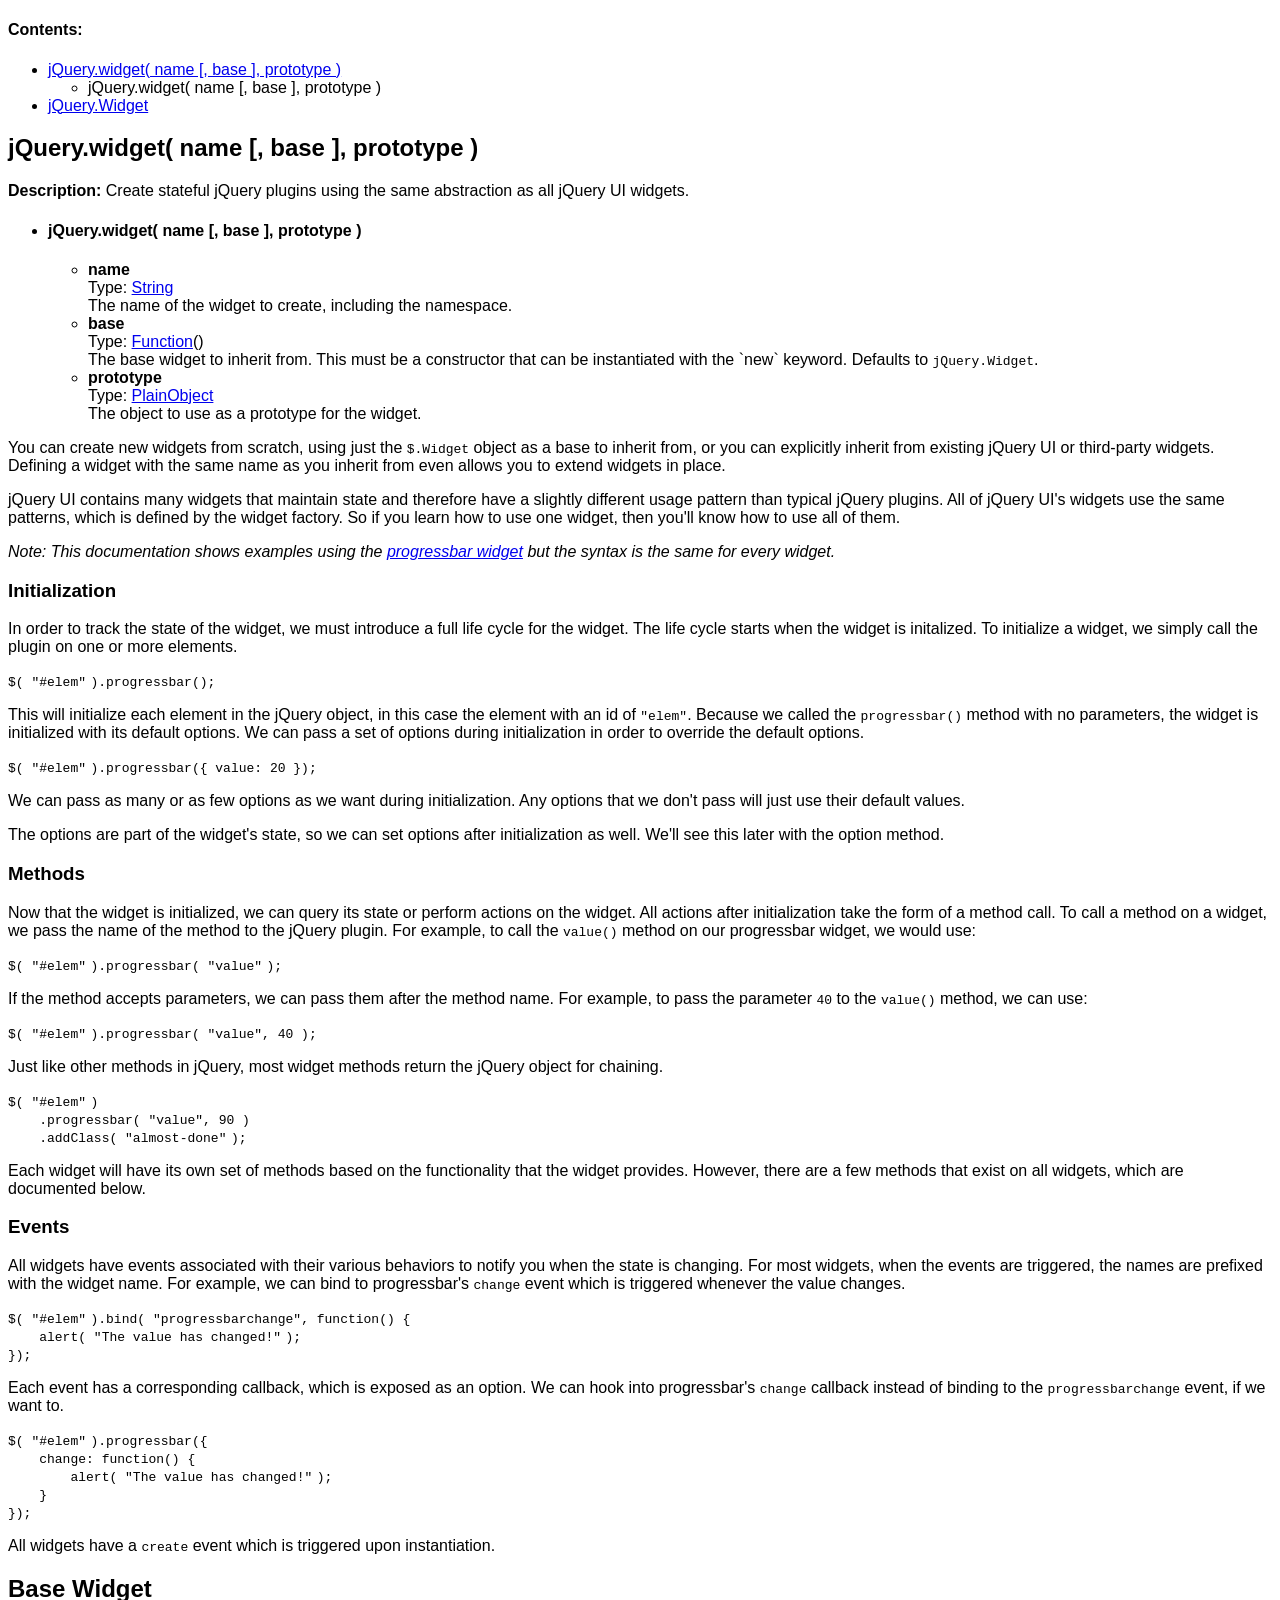
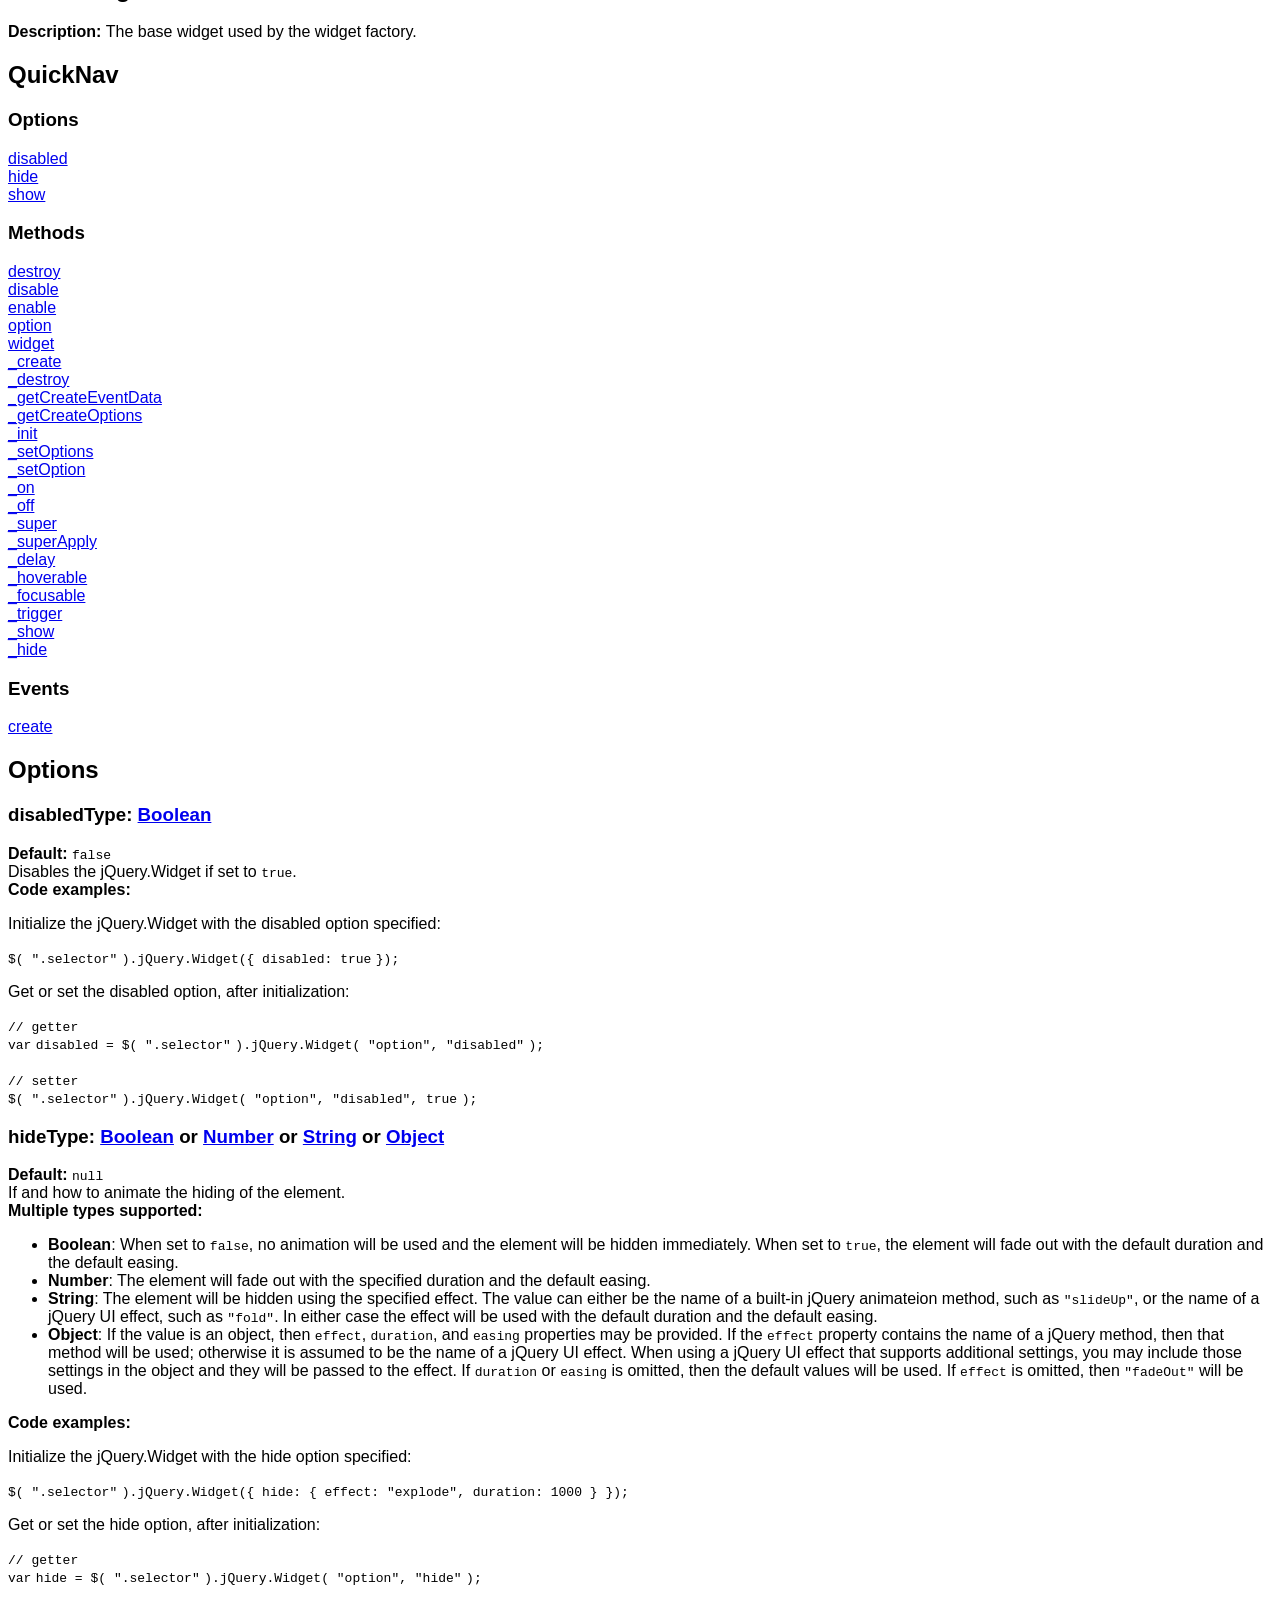
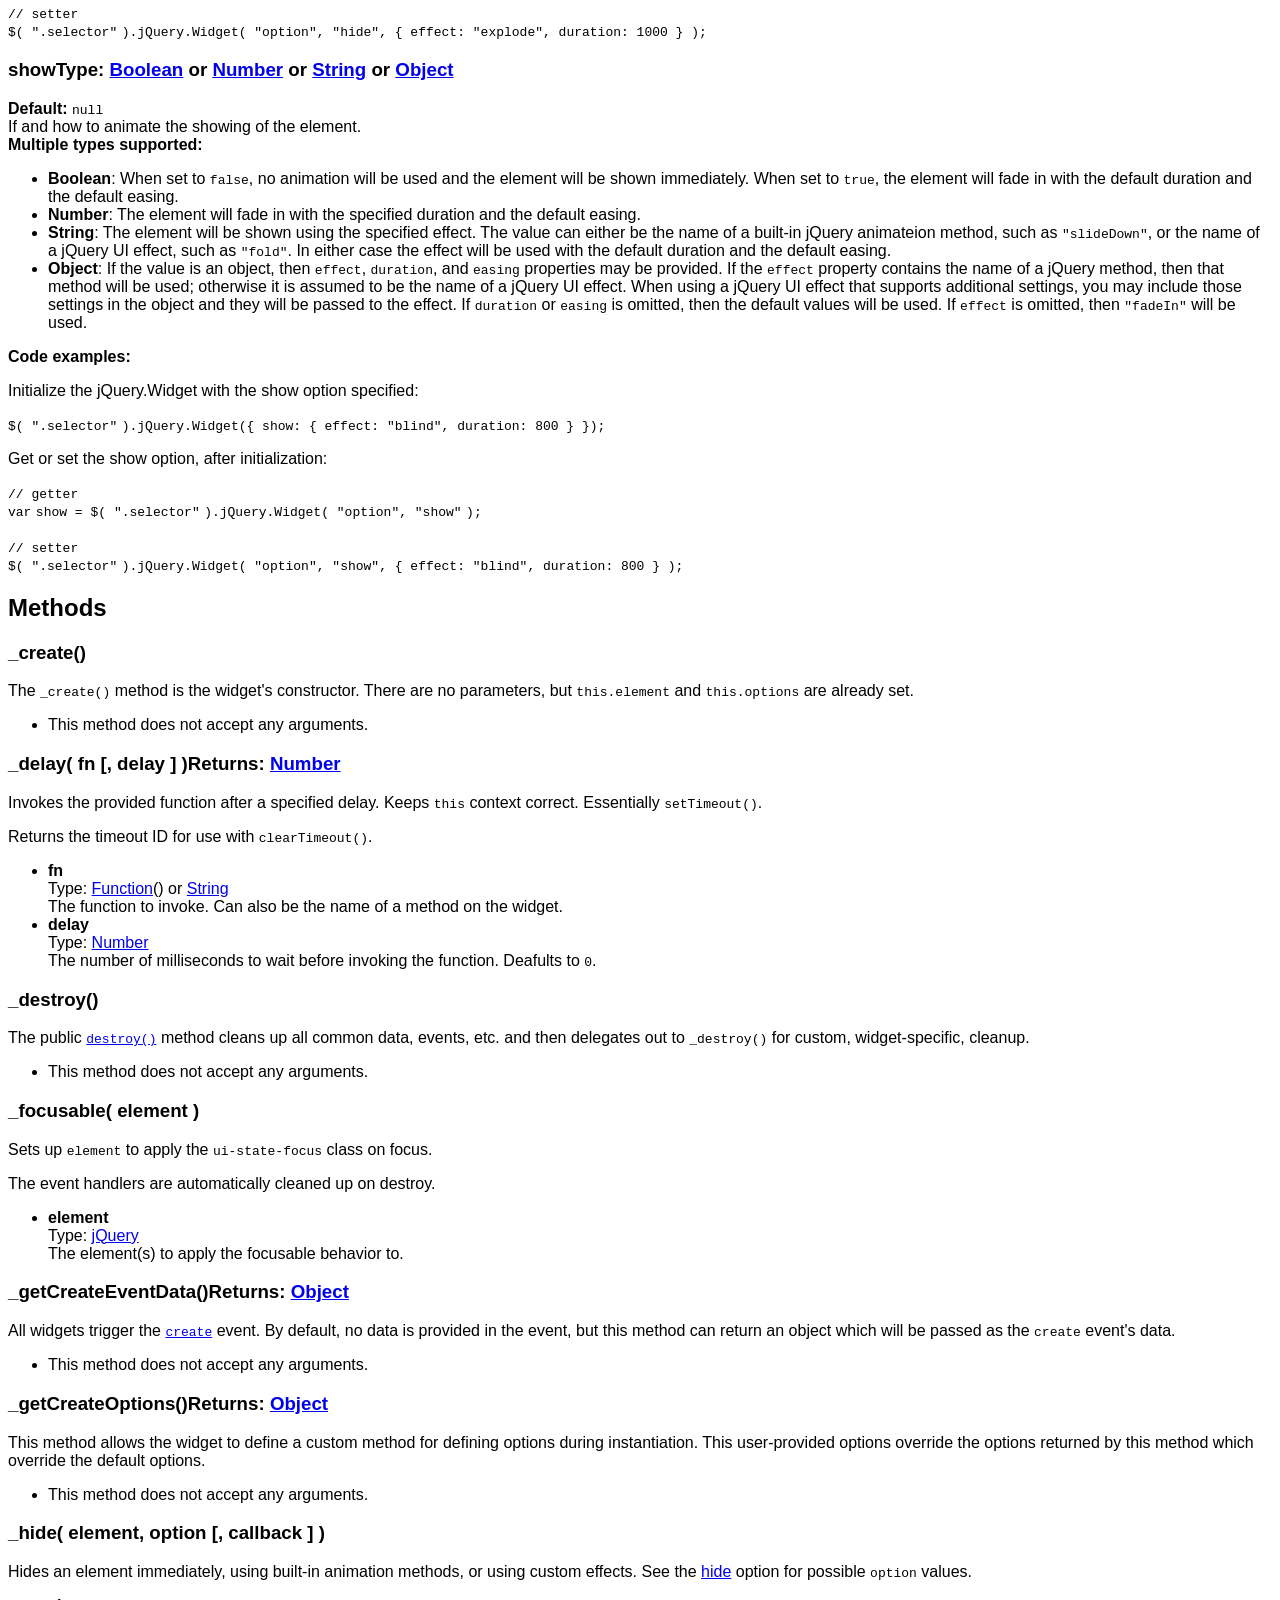
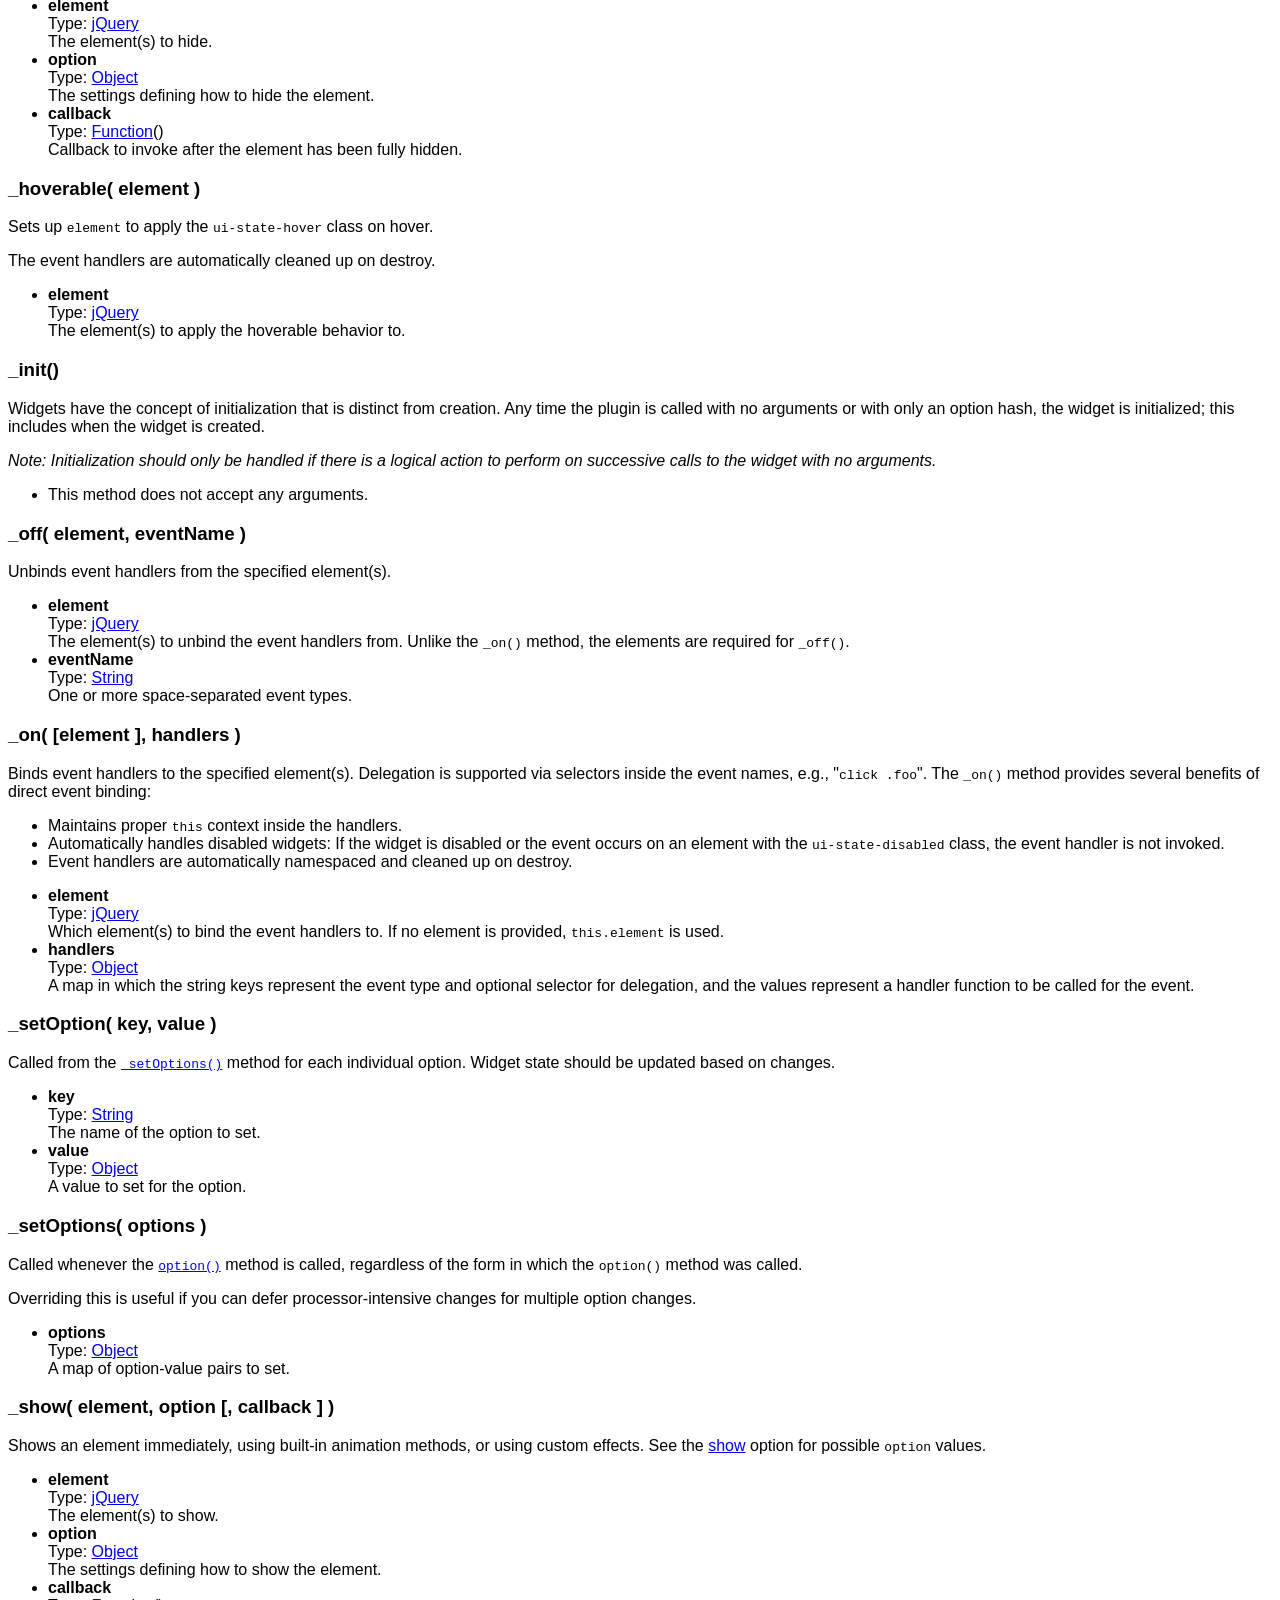
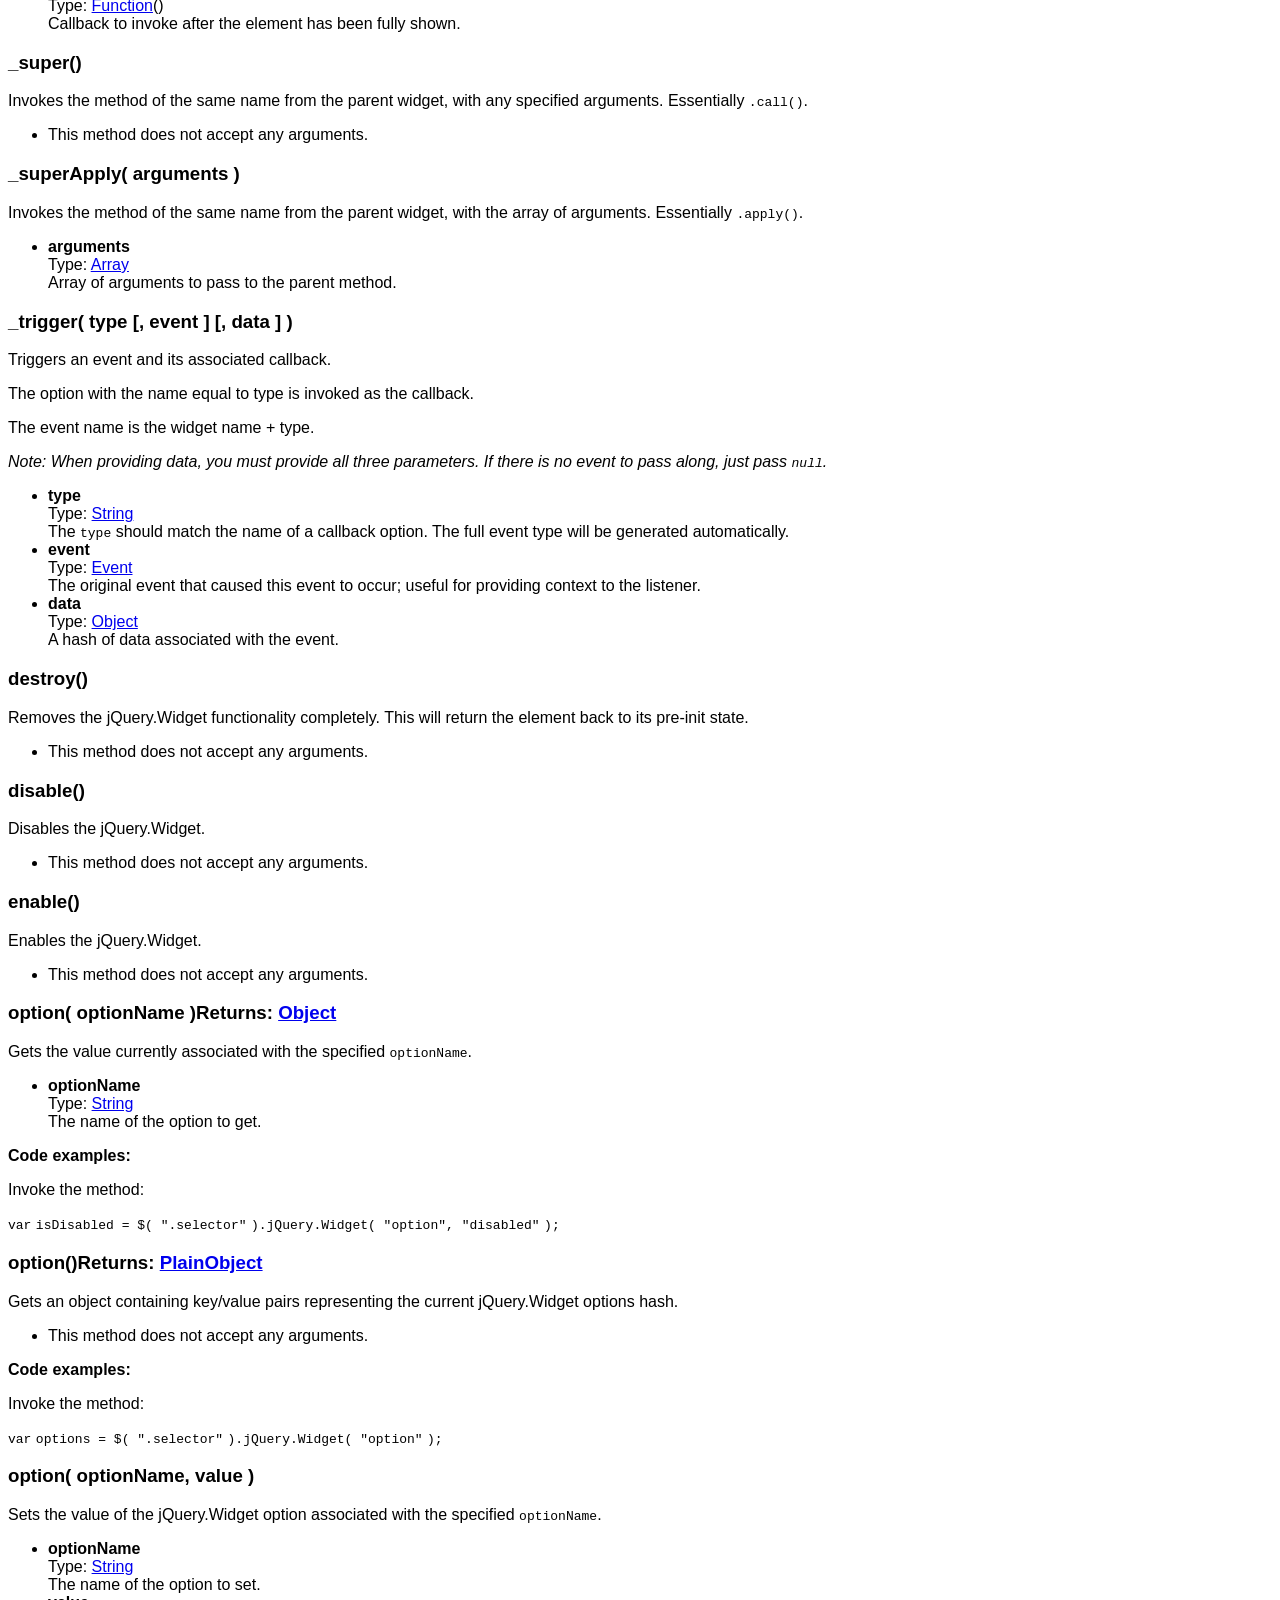
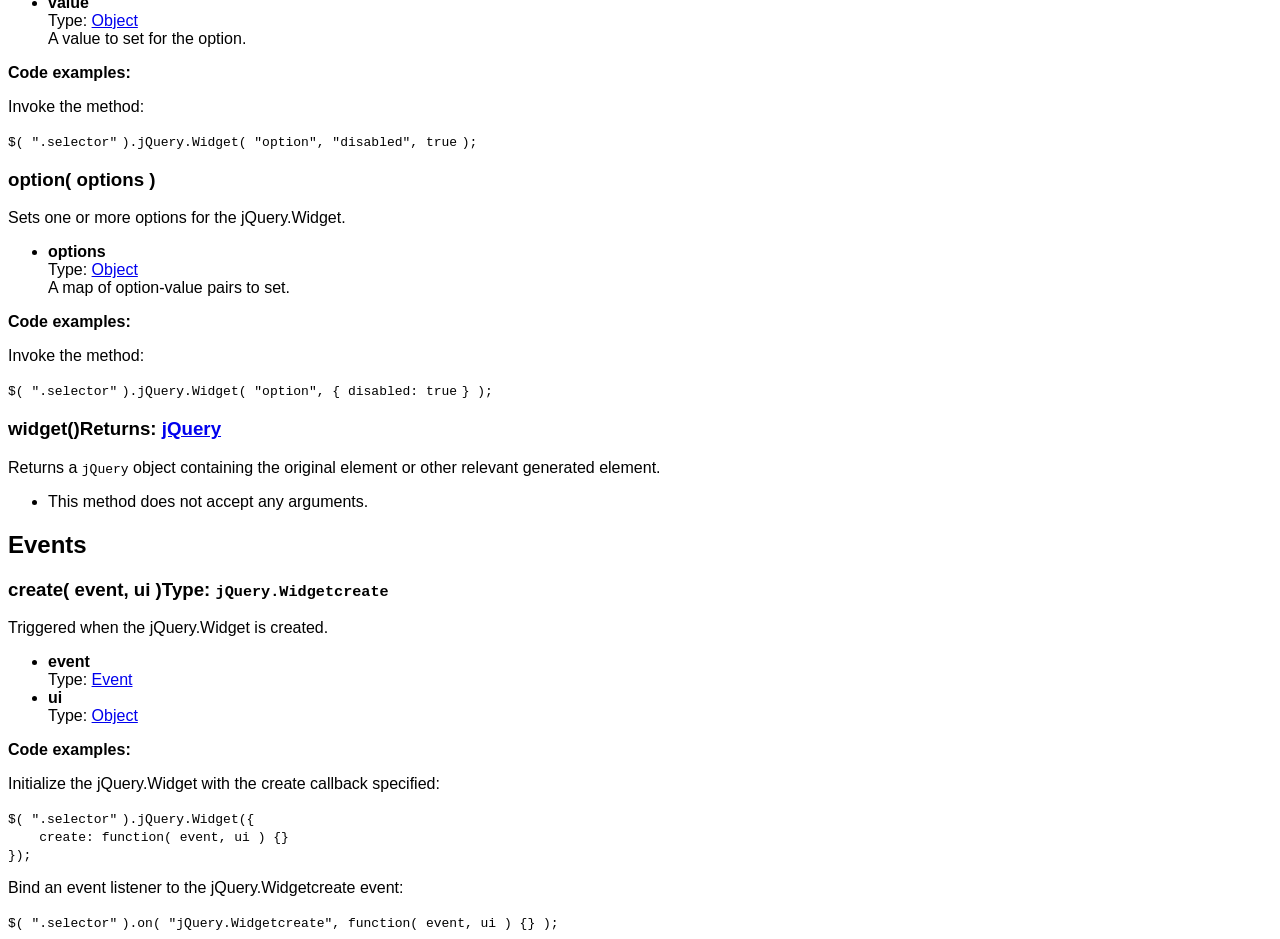
<file: jquery-ui-1.10.2.custom/development-bundle/docs/jQuery.widget.html>
<!doctype html>
<html lang="en">
<head>
	<meta charset="utf-8">
	<title>jQuery UI jQuery documentation</title>

	<style>
	body {
		font-family: "Trebuchet MS", "Arial", "Helvetica", "Verdana", "sans-serif"
	}
	.gutter {
		display: none;
	}
	</style>
</head>
<body>

<script>{
		"title":
			"Widget Factory",
		"excerpt":
			"Create stateful jQuery plugins using the same abstraction as all jQuery UI widgets.",
		"termSlugs": {
			"category": [
				"utilities","utilities","widgets"
			]
		}
	}</script><div class="toc">
<h4><span>Contents:</span></h4>
<ul class="toc-list">
<li>
<a href="#jQuery-widget1">jQuery.widget( name [, base ], prototype )</a><ul><li>jQuery.widget( name [, base ], prototype )</li></ul>
</li>
<li><a href="#jQuery-Widget2">jQuery.Widget</a></li>
</ul>
</div><article id="jQuery-widget1" class="entry method"><h2 class="section-title"><span class="name">jQuery.widget( name [, base ], prototype )</span></h2>
<div class="entry-wrapper">
<p class="desc"><strong>Description: </strong>Create stateful jQuery plugins using the same abstraction as all jQuery UI widgets.</p>
<ul class="signatures"><li class="signature" id="jQuery-widget-name-base-prototype">
<h4 class="name">jQuery.widget( name [, base ], prototype )</h4>
<ul>
<li>
<div><strong>name</strong></div>
<div>Type: <a href="http://api.jquery.com/Types#String">String</a>
</div>
<div>The name of the widget to create, including the namespace.</div>
</li>
<li>
<div><strong>base</strong></div>
<div>Type: <a href="http://api.jquery.com/Types/#Function">Function</a>()</div>
<div>The base widget to inherit from. This must be a constructor that can be instantiated with the `new` keyword. Defaults to <code>jQuery.Widget</code>.</div>
</li>
<li>
<div><strong>prototype</strong></div>
<div>Type: <a href="http://api.jquery.com/Types#PlainObject">PlainObject</a>
</div>
<div>The object to use as a prototype for the widget.</div>
</li>
</ul>
</li></ul>
<div class="longdesc" id="entry-longdesc">
			<p>You can create new widgets from scratch, using just the <code>$.Widget</code> object as a base to inherit from, or you can explicitly inherit from existing jQuery UI or third-party widgets. Defining a widget with the same name as you inherit from even allows you to extend widgets in place.</p>

			<p>jQuery UI contains many widgets that maintain state and therefore have a slightly different usage pattern than typical jQuery plugins. All of jQuery UI's widgets use the same patterns, which is defined by the widget factory. So if you learn how to use one widget, then you'll know how to use all of them.</p>

			<p><em>Note: This documentation shows examples using the <a href="/progressbar">progressbar widget</a> but the syntax is the same for every widget.</em></p>

			<h3>Initialization</h3>

			<p>In order to track the state of the widget, we must introduce a full life cycle for the widget. The life cycle starts when the widget is initalized. To initialize a widget, we simply call the plugin on one or more elements.</p>

			<div class="syntaxhighlighter nogutter  "><table border="0" cellpadding="0" cellspacing="0"><tbody><tr><td class="code"><div class="container"><div class="line number1 index0 alt2"><code class="plain">$( </code><code class="string">"#elem"</code> <code class="plain">).progressbar();</code></div></div></td></tr></tbody></table></div>

			<p>This will initialize each element in the jQuery object, in this case the element with an id of <code>"elem"</code>. Because we called the <code>progressbar()</code> method with no parameters, the widget is initialized with its default options. We can pass a set of options during initialization in order to override the default options.</p>

			<div class="syntaxhighlighter nogutter  "><table border="0" cellpadding="0" cellspacing="0"><tbody><tr><td class="code"><div class="container"><div class="line number1 index0 alt2"><code class="plain">$( </code><code class="string">"#elem"</code> <code class="plain">).progressbar({ value: 20 });</code></div></div></td></tr></tbody></table></div>

			<p>We can pass as many or as few options as we want during initialization. Any options that we don't pass will just use their default values.</p>

			<p>The options are part of the widget's state, so we can set options after initialization as well. We'll see this later with the option method.</p>

			<h3>Methods</h3>

			<p>Now that the widget is initialized, we can query its state or perform actions on the widget. All actions after initialization take the form of a method call. To call a method on a widget, we pass the name of the method to the jQuery plugin. For example, to call the <code>value()</code> method on our progressbar widget, we would use:</p>

			<div class="syntaxhighlighter nogutter  "><table border="0" cellpadding="0" cellspacing="0"><tbody><tr><td class="code"><div class="container"><div class="line number1 index0 alt2"><code class="plain">$( </code><code class="string">"#elem"</code> <code class="plain">).progressbar( </code><code class="string">"value"</code> <code class="plain">);</code></div></div></td></tr></tbody></table></div>

			<p>If the method accepts parameters, we can pass them after the method name. For example, to pass the parameter <code>40</code> to the <code>value()</code> method, we can use:</p>

			<div class="syntaxhighlighter nogutter  "><table border="0" cellpadding="0" cellspacing="0"><tbody><tr><td class="code"><div class="container"><div class="line number1 index0 alt2"><code class="plain">$( </code><code class="string">"#elem"</code> <code class="plain">).progressbar( </code><code class="string">"value"</code><code class="plain">, 40 );</code></div></div></td></tr></tbody></table></div>

			<p>Just like other methods in jQuery, most widget methods return the jQuery object for chaining.</p>

			<div class="syntaxhighlighter nogutter  "><table border="0" cellpadding="0" cellspacing="0"><tbody><tr><td class="code"><div class="container"><div class="line number1 index0 alt2"><code class="plain">$( </code><code class="string">"#elem"</code> <code class="plain">)</code></div><div class="line number2 index1 alt1"><code class="undefined spaces">&nbsp;&nbsp;&nbsp;&nbsp;</code><code class="plain">.progressbar( </code><code class="string">"value"</code><code class="plain">, 90 )</code></div><div class="line number3 index2 alt2"><code class="undefined spaces">&nbsp;&nbsp;&nbsp;&nbsp;</code><code class="plain">.addClass( </code><code class="string">"almost-done"</code> <code class="plain">);</code></div></div></td></tr></tbody></table></div>

			<p>Each widget will have its own set of methods based on the functionality that the widget provides. However, there are a few methods that exist on all widgets, which are documented below.</p>

			<h3>Events</h3>

			<p>All widgets have events associated with their various behaviors to notify you when the state is changing. For most widgets, when the events are triggered, the names are prefixed with the widget name. For example, we can bind to progressbar's <code>change</code> event which is triggered whenever the value changes.</p>

			<div class="syntaxhighlighter nogutter  "><table border="0" cellpadding="0" cellspacing="0"><tbody><tr><td class="code"><div class="container"><div class="line number1 index0 alt2"><code class="plain">$( </code><code class="string">"#elem"</code> <code class="plain">).bind( </code><code class="string">"progressbarchange"</code><code class="plain">, </code><code class="keyword">function</code><code class="plain">() {</code></div><div class="line number2 index1 alt1"><code class="undefined spaces">&nbsp;&nbsp;&nbsp;&nbsp;</code><code class="plain">alert( </code><code class="string">"The value has changed!"</code> <code class="plain">);</code></div><div class="line number3 index2 alt2"><code class="plain">});</code></div></div></td></tr></tbody></table></div>

			<p>Each event has a corresponding callback, which is exposed as an option. We can hook into progressbar's <code>change</code> callback instead of binding to the <code>progressbarchange</code> event, if we want to.</p>

			<div class="syntaxhighlighter nogutter  "><table border="0" cellpadding="0" cellspacing="0"><tbody><tr><td class="code"><div class="container"><div class="line number1 index0 alt2"><code class="plain">$( </code><code class="string">"#elem"</code> <code class="plain">).progressbar({</code></div><div class="line number2 index1 alt1"><code class="undefined spaces">&nbsp;&nbsp;&nbsp;&nbsp;</code><code class="plain">change: </code><code class="keyword">function</code><code class="plain">() {</code></div><div class="line number3 index2 alt2"><code class="undefined spaces">&nbsp;&nbsp;&nbsp;&nbsp;&nbsp;&nbsp;&nbsp;&nbsp;</code><code class="plain">alert( </code><code class="string">"The value has changed!"</code> <code class="plain">);</code></div><div class="line number4 index3 alt1"><code class="undefined spaces">&nbsp;&nbsp;&nbsp;&nbsp;</code><code class="plain">}</code></div><div class="line number5 index4 alt2"><code class="plain">});</code></div></div></td></tr></tbody></table></div>

			<p>All widgets have a <code>create</code> event which is triggered upon instantiation.</p>
		</div>
</div></article><article id="jQuery-Widget2" class="entry widget"><h2 class="section-title"><span>Base Widget</span></h2>
<div class="entry-wrapper">
<p class="desc"><strong>Description: </strong>The base widget used by the widget factory.</p>
<section id="quick-nav"><header><h2>QuickNav</h2></header><div class="quick-nav-section">
<h3>Options</h3>
<div><a href="#option-disabled">disabled</a></div>
<div><a href="#option-hide">hide</a></div>
<div><a href="#option-show">show</a></div>
</div>
<div class="quick-nav-section">
<h3>Methods</h3>
<div><a href="#method-destroy">destroy</a></div>
<div><a href="#method-disable">disable</a></div>
<div><a href="#method-enable">enable</a></div>
<div><a href="#method-option">option</a></div>
<div><a href="#method-widget">widget</a></div>
<div><a href="#method-_create">_create</a></div>
<div><a href="#method-_destroy">_destroy</a></div>
<div><a href="#method-_getCreateEventData">_getCreateEventData</a></div>
<div><a href="#method-_getCreateOptions">_getCreateOptions</a></div>
<div><a href="#method-_init">_init</a></div>
<div><a href="#method-_setOptions">_setOptions</a></div>
<div><a href="#method-_setOption">_setOption</a></div>
<div><a href="#method-_on">_on</a></div>
<div><a href="#method-_off">_off</a></div>
<div><a href="#method-_super">_super</a></div>
<div><a href="#method-_superApply">_superApply</a></div>
<div><a href="#method-_delay">_delay</a></div>
<div><a href="#method-_hoverable">_hoverable</a></div>
<div><a href="#method-_focusable">_focusable</a></div>
<div><a href="#method-_trigger">_trigger</a></div>
<div><a href="#method-_show">_show</a></div>
<div><a href="#method-_hide">_hide</a></div>
</div>
<div class="quick-nav-section">
<h3>Events</h3>
<div><a href="#event-create">create</a></div>
</div></section><section id="options"><header><h2 class="underline">Options</h2></header><div id="option-disabled" class="api-item first-item">
<h3>disabled<span class="option-type"><strong>Type: </strong><a href="http://api.jquery.com/Types#Boolean">Boolean</a></span>
</h3>
<div class="default">
<strong>Default: </strong><code>false</code>
</div>
<div>Disables the jQuery.Widget if set to <code>true</code>.</div>
<strong>Code examples:</strong><p>Initialize the jQuery.Widget with the disabled option specified:</p>
<div class="syntaxhighlighter nogutter  "><table border="0" cellpadding="0" cellspacing="0"><tbody><tr><td class="code"><div class="container"><div class="line number1 index0 alt2"><code class="plain">$( </code><code class="string">".selector"</code> <code class="plain">).jQuery.Widget({ disabled: </code><code class="keyword">true</code> <code class="plain">});</code></div></div></td></tr></tbody></table></div>
<p>Get or set the disabled option, after initialization:</p>
<div class="syntaxhighlighter nogutter  "><table border="0" cellpadding="0" cellspacing="0"><tbody><tr><td class="code"><div class="container"><div class="line number1 index0 alt2"><code class="comments">// getter</code></div><div class="line number2 index1 alt1"><code class="keyword">var</code> <code class="plain">disabled = $( </code><code class="string">".selector"</code> <code class="plain">).jQuery.Widget( </code><code class="string">"option"</code><code class="plain">, </code><code class="string">"disabled"</code> <code class="plain">);</code></div><div class="line number3 index2 alt2">&nbsp;</div><div class="line number4 index3 alt1"><code class="comments">// setter</code></div><div class="line number5 index4 alt2"><code class="plain">$( </code><code class="string">".selector"</code> <code class="plain">).jQuery.Widget( </code><code class="string">"option"</code><code class="plain">, </code><code class="string">"disabled"</code><code class="plain">, </code><code class="keyword">true</code> <code class="plain">);</code></div></div></td></tr></tbody></table></div>
</div>
<div id="option-hide" class="api-item">
<h3>hide<span class="option-type"><strong>Type: </strong><a href="http://api.jquery.com/Types#Boolean">Boolean</a> or <a href="http://api.jquery.com/Types#Number">Number</a> or <a href="http://api.jquery.com/Types#String">String</a> or <a href="http://api.jquery.com/Types#Object">Object</a></span>
</h3>
<div class="default">
<strong>Default: </strong><code>null</code>
</div>
<div>If and how to animate the hiding of the element.</div>
<strong>Multiple types supported:</strong><ul>
<li>
<strong>Boolean</strong>: 
			When set to <code>false</code>, no animation will be used and the element will be hidden immediately.
			When set to <code>true</code>, the element will fade out with the default duration and the default easing.
		</li>
<li>
<strong>Number</strong>: 
			The element will fade out with the specified duration and the default easing.
		</li>
<li>
<strong>String</strong>: 
			The element will be hidden using the specified effect.
			The value can either be the name of a built-in jQuery animateion method, such as <code>"slideUp"</code>, or the name of a jQuery UI effect, such as <code>"fold"</code>.
			In either case the effect will be used with the default duration and the default easing.
		</li>
<li>
<strong>Object</strong>: If the value is an object, then <code>effect</code>, <code>duration</code>, and <code>easing</code> properties may be provided. If the <code>effect</code> property contains the name of a jQuery method, then that method will be used; otherwise it is assumed to be the name of a jQuery UI effect. When using a jQuery UI effect that supports additional settings, you may include those settings in the object and they will be passed to the effect. If <code>duration</code> or <code>easing</code> is omitted, then the default values will be used. If <code>effect</code> is omitted, then <code>"fadeOut"</code> will be used.</li>
</ul>
<strong>Code examples:</strong><p>Initialize the jQuery.Widget with the hide option specified:</p>
<div class="syntaxhighlighter nogutter  "><table border="0" cellpadding="0" cellspacing="0"><tbody><tr><td class="code"><div class="container"><div class="line number1 index0 alt2"><code class="plain">$( </code><code class="string">".selector"</code> <code class="plain">).jQuery.Widget({ hide: { effect: </code><code class="string">"explode"</code><code class="plain">, duration: 1000 } });</code></div></div></td></tr></tbody></table></div>
<p>Get or set the hide option, after initialization:</p>
<div class="syntaxhighlighter nogutter  "><table border="0" cellpadding="0" cellspacing="0"><tbody><tr><td class="code"><div class="container"><div class="line number1 index0 alt2"><code class="comments">// getter</code></div><div class="line number2 index1 alt1"><code class="keyword">var</code> <code class="plain">hide = $( </code><code class="string">".selector"</code> <code class="plain">).jQuery.Widget( </code><code class="string">"option"</code><code class="plain">, </code><code class="string">"hide"</code> <code class="plain">);</code></div><div class="line number3 index2 alt2">&nbsp;</div><div class="line number4 index3 alt1"><code class="comments">// setter</code></div><div class="line number5 index4 alt2"><code class="plain">$( </code><code class="string">".selector"</code> <code class="plain">).jQuery.Widget( </code><code class="string">"option"</code><code class="plain">, </code><code class="string">"hide"</code><code class="plain">, { effect: </code><code class="string">"explode"</code><code class="plain">, duration: 1000 } );</code></div></div></td></tr></tbody></table></div>
</div>
<div id="option-show" class="api-item">
<h3>show<span class="option-type"><strong>Type: </strong><a href="http://api.jquery.com/Types#Boolean">Boolean</a> or <a href="http://api.jquery.com/Types#Number">Number</a> or <a href="http://api.jquery.com/Types#String">String</a> or <a href="http://api.jquery.com/Types#Object">Object</a></span>
</h3>
<div class="default">
<strong>Default: </strong><code>null</code>
</div>
<div>If and how to animate the showing of the element.</div>
<strong>Multiple types supported:</strong><ul>
<li>
<strong>Boolean</strong>: 
			When set to <code>false</code>, no animation will be used and the element will be shown immediately.
			When set to <code>true</code>, the element will fade in with the default duration and the default easing.
		</li>
<li>
<strong>Number</strong>: 
			The element will fade in with the specified duration and the default easing.
		</li>
<li>
<strong>String</strong>: 
			The element will be shown using the specified effect.
			The value can either be the name of a built-in jQuery animateion method, such as <code>"slideDown"</code>, or the name of a jQuery UI effect, such as <code>"fold"</code>.
			In either case the effect will be used with the default duration and the default easing.
		</li>
<li>
<strong>Object</strong>: If the value is an object, then <code>effect</code>, <code>duration</code>, and <code>easing</code> properties may be provided. If the <code>effect</code> property contains the name of a jQuery method, then that method will be used; otherwise it is assumed to be the name of a jQuery UI effect. When using a jQuery UI effect that supports additional settings, you may include those settings in the object and they will be passed to the effect. If <code>duration</code> or <code>easing</code> is omitted, then the default values will be used. If <code>effect</code> is omitted, then <code>"fadeIn"</code> will be used.</li>
</ul>
<strong>Code examples:</strong><p>Initialize the jQuery.Widget with the show option specified:</p>
<div class="syntaxhighlighter nogutter  "><table border="0" cellpadding="0" cellspacing="0"><tbody><tr><td class="code"><div class="container"><div class="line number1 index0 alt2"><code class="plain">$( </code><code class="string">".selector"</code> <code class="plain">).jQuery.Widget({ show: { effect: </code><code class="string">"blind"</code><code class="plain">, duration: 800 } });</code></div></div></td></tr></tbody></table></div>
<p>Get or set the show option, after initialization:</p>
<div class="syntaxhighlighter nogutter  "><table border="0" cellpadding="0" cellspacing="0"><tbody><tr><td class="code"><div class="container"><div class="line number1 index0 alt2"><code class="comments">// getter</code></div><div class="line number2 index1 alt1"><code class="keyword">var</code> <code class="plain">show = $( </code><code class="string">".selector"</code> <code class="plain">).jQuery.Widget( </code><code class="string">"option"</code><code class="plain">, </code><code class="string">"show"</code> <code class="plain">);</code></div><div class="line number3 index2 alt2">&nbsp;</div><div class="line number4 index3 alt1"><code class="comments">// setter</code></div><div class="line number5 index4 alt2"><code class="plain">$( </code><code class="string">".selector"</code> <code class="plain">).jQuery.Widget( </code><code class="string">"option"</code><code class="plain">, </code><code class="string">"show"</code><code class="plain">, { effect: </code><code class="string">"blind"</code><code class="plain">, duration: 800 } );</code></div></div></td></tr></tbody></table></div>
</div></section><section id="methods"><header><h2 class="underline">Methods</h2></header><div id="method-_create"><div class="api-item first-item">
<h3>_create()</h3>
<div>
					The <code>_create()</code> method is the widget's constructor.
					There are no parameters, but <code>this.element</code> and <code>this.options</code> are already set.
				</div>
<ul><li><div class="null-signature">This method does not accept any arguments.</div></li></ul>
</div></div>
<div id="method-_delay"><div class="api-item">
<h3>_delay( fn [, delay ] )<span class="returns">Returns: <a href="http://api.jquery.com/Types#Number">Number</a></span>
</h3>
<div>
					Invokes the provided function after a specified delay. Keeps <code>this</code> context correct. Essentially <code>setTimeout()</code>.
					<p>Returns the timeout ID for use with <code>clearTimeout()</code>.</p>
				</div>
<ul>
<li>
<div><strong>fn</strong></div>
<div>Type: <a href="http://api.jquery.com/Types/#Function">Function</a>() or <a href="http://api.jquery.com/Types#String">String</a>
</div>
<div>The function to invoke. Can also be the name of a method on the widget.</div>
</li>
<li>
<div><strong>delay</strong></div>
<div>Type: <a href="http://api.jquery.com/Types#Number">Number</a>
</div>
<div>The number of milliseconds to wait before invoking the function. Deafults to <code>0</code>.</div>
</li>
</ul>
</div></div>
<div id="method-_destroy"><div class="api-item">
<h3>_destroy()</h3>
<div>
					The public <a href="#method-destroy"><code>destroy()</code></a> method cleans up all common data, events, etc. and then delegates out to <code>_destroy()</code> for custom, widget-specific, cleanup.
				</div>
<ul><li><div class="null-signature">This method does not accept any arguments.</div></li></ul>
</div></div>
<div id="method-_focusable"><div class="api-item">
<h3>_focusable( element )</h3>
<div>
					Sets up <code>element</code> to apply the <code>ui-state-focus</code> class on focus.
					<p>The event handlers are automatically cleaned up on destroy.</p>
				</div>
<ul><li>
<div><strong>element</strong></div>
<div>Type: <a href="http://api.jquery.com/Types#jQuery">jQuery</a>
</div>
<div>The element(s) to apply the focusable behavior to.</div>
</li></ul>
</div></div>
<div id="method-_getCreateEventData"><div class="api-item">
<h3>_getCreateEventData()<span class="returns">Returns: <a href="http://api.jquery.com/Types#Object">Object</a></span>
</h3>
<div>
					All widgets trigger the <a href="#event-create"><code>create</code></a> event. By default, no data is provided in the event, but this method can return an object which will be passed as the <code>create</code> event's data.
				</div>
<ul><li><div class="null-signature">This method does not accept any arguments.</div></li></ul>
</div></div>
<div id="method-_getCreateOptions"><div class="api-item">
<h3>_getCreateOptions()<span class="returns">Returns: <a href="http://api.jquery.com/Types#Object">Object</a></span>
</h3>
<div>
					This method allows the widget to define a custom method for defining options during instantiation. This user-provided options override the options returned by this method which override the default options.
				</div>
<ul><li><div class="null-signature">This method does not accept any arguments.</div></li></ul>
</div></div>
<div id="method-_hide"><div class="api-item">
<h3>_hide( element, option [, callback ] )</h3>
<div>
					Hides an element immediately, using built-in animation methods, or using custom effects.
					See the <a href="#option-hide">hide</a> option for possible <code>option</code> values.
				</div>
<ul>
<li>
<div><strong>element</strong></div>
<div>Type: <a href="http://api.jquery.com/Types#jQuery">jQuery</a>
</div>
<div>The element(s) to hide.</div>
</li>
<li>
<div><strong>option</strong></div>
<div>Type: <a href="http://api.jquery.com/Types#Object">Object</a>
</div>
<div>The settings defining how to hide the element.</div>
</li>
<li>
<div><strong>callback</strong></div>
<div>Type: <a href="http://api.jquery.com/Types/#Function">Function</a>()</div>
<div>Callback to invoke after the element has been fully hidden.</div>
</li>
</ul>
</div></div>
<div id="method-_hoverable"><div class="api-item">
<h3>_hoverable( element )</h3>
<div>
					Sets up <code>element</code> to apply the <code>ui-state-hover</code> class on hover.
					<p>The event handlers are automatically cleaned up on destroy.</p>
				</div>
<ul><li>
<div><strong>element</strong></div>
<div>Type: <a href="http://api.jquery.com/Types#jQuery">jQuery</a>
</div>
<div>The element(s) to apply the hoverable behavior to.</div>
</li></ul>
</div></div>
<div id="method-_init"><div class="api-item">
<h3>_init()</h3>
<div>
					Widgets have the concept of initialization that is distinct from creation. Any time the plugin is called with no arguments or with only an option hash, the widget is initialized; this includes when the widget is created.

					<p><em>Note: Initialization should only be handled if there is a logical action to perform on successive calls to the widget with no arguments.</em></p>
				</div>
<ul><li><div class="null-signature">This method does not accept any arguments.</div></li></ul>
</div></div>
<div id="method-_off"><div class="api-item">
<h3>_off( element, eventName )</h3>
<div>
					Unbinds event handlers from the specified element(s).
				</div>
<ul>
<li>
<div><strong>element</strong></div>
<div>Type: <a href="http://api.jquery.com/Types#jQuery">jQuery</a>
</div>
<div>
						The element(s) to unbind the event handlers from. Unlike the <code>_on()</code> method, the elements are required for <code>_off()</code>.
					</div>
</li>
<li>
<div><strong>eventName</strong></div>
<div>Type: <a href="http://api.jquery.com/Types#String">String</a>
</div>
<div>One or more space-separated event types.</div>
</li>
</ul>
</div></div>
<div id="method-_on"><div class="api-item">
<h3>_on(  [element ], handlers )</h3>
<div>
					Binds event handlers to the specified element(s). Delegation is supported via selectors inside the event names, e.g., "<code>click .foo</code>". The <code>_on()</code> method provides several benefits of direct event binding:
					<ul>
						<li>Maintains proper <code>this</code> context inside the handlers.</li>
						<li>Automatically handles disabled widgets: If the widget is disabled or the event occurs on an element with the <code>ui-state-disabled</code> class, the event handler is not invoked.</li>
						<li>Event handlers are automatically namespaced and cleaned up on destroy.</li>
					</ul>
				</div>
<ul>
<li>
<div><strong>element</strong></div>
<div>Type: <a href="http://api.jquery.com/Types#jQuery">jQuery</a>
</div>
<div>Which element(s) to bind the event handlers to. If no element is provided, <code>this.element</code> is used.</div>
</li>
<li>
<div><strong>handlers</strong></div>
<div>Type: <a href="http://api.jquery.com/Types#Object">Object</a>
</div>
<div>
						A map in which the string keys represent the event type and optional selector for delegation, and the values represent a handler function to be called for the event.
					</div>
</li>
</ul>
</div></div>
<div id="method-_setOption"><div class="api-item">
<h3>_setOption( key, value )</h3>
<div>
					Called from the <a href="#method-_setOptions"><code>_setOptions()</code></a> method for each individual option. Widget state should be updated based on changes.
				</div>
<ul>
<li>
<div><strong>key</strong></div>
<div>Type: <a href="http://api.jquery.com/Types#String">String</a>
</div>
<div>The name of the option to set.</div>
</li>
<li>
<div><strong>value</strong></div>
<div>Type: <a href="http://api.jquery.com/Types#Object">Object</a>
</div>
<div>A value to set for the option.</div>
</li>
</ul>
</div></div>
<div id="method-_setOptions"><div class="api-item">
<h3>_setOptions( options )</h3>
<div>
					Called whenever the <a href="#method-option"><code>option()</code></a> method is called, regardless of the form in which the <code>option()</code> method was called.
					<p>Overriding this is useful if you can defer processor-intensive changes for multiple option changes.</p>
				</div>
<ul><li>
<div><strong>options</strong></div>
<div>Type: <a href="http://api.jquery.com/Types#Object">Object</a>
</div>
<div>A map of option-value pairs to set.</div>
</li></ul>
</div></div>
<div id="method-_show"><div class="api-item">
<h3>_show( element, option [, callback ] )</h3>
<div>
					Shows an element immediately, using built-in animation methods, or using custom effects.
					See the <a href="#option-show">show</a> option for possible <code>option</code> values.
				</div>
<ul>
<li>
<div><strong>element</strong></div>
<div>Type: <a href="http://api.jquery.com/Types#jQuery">jQuery</a>
</div>
<div>The element(s) to show.</div>
</li>
<li>
<div><strong>option</strong></div>
<div>Type: <a href="http://api.jquery.com/Types#Object">Object</a>
</div>
<div>The settings defining how to show the element.</div>
</li>
<li>
<div><strong>callback</strong></div>
<div>Type: <a href="http://api.jquery.com/Types/#Function">Function</a>()</div>
<div>Callback to invoke after the element has been fully shown.</div>
</li>
</ul>
</div></div>
<div id="method-_super"><div class="api-item">
<h3>_super()</h3>
<div>
					Invokes the method of the same name from the parent widget, with any specified arguments. Essentially <code>.call()</code>.
				</div>
<ul><li><div class="null-signature">This method does not accept any arguments.</div></li></ul>
</div></div>
<div id="method-_superApply"><div class="api-item">
<h3>_superApply( arguments )</h3>
<div>
					Invokes the method of the same name from the parent widget, with the array of arguments. Essentially <code>.apply()</code>.
				</div>
<ul><li>
<div><strong>arguments</strong></div>
<div>Type: <a href="http://api.jquery.com/Types#Array">Array</a>
</div>
<div>Array of arguments to pass to the parent method.</div>
</li></ul>
</div></div>
<div id="method-_trigger"><div class="api-item">
<h3>_trigger( type [, event ] [, data ] )</h3>
<div>
					Triggers an event and its associated callback.
					<p>The option with the name equal to type is invoked as the callback.</p>
					<p>The event name is the widget name + type.</p>
					<p><em>Note: When providing data, you must provide all three parameters. If there is no event to pass along, just pass <code>null</code>.</em></p>
				</div>
<ul>
<li>
<div><strong>type</strong></div>
<div>Type: <a href="http://api.jquery.com/Types#String">String</a>
</div>
<div>The <code>type</code> should match the name of a callback option. The full event type will be generated automatically.</div>
</li>
<li>
<div><strong>event</strong></div>
<div>Type: <a href="http://api.jquery.com/Types#Event">Event</a>
</div>
<div>The original event that caused this event to occur; useful for providing context to the listener.</div>
</li>
<li>
<div><strong>data</strong></div>
<div>Type: <a href="http://api.jquery.com/Types#Object">Object</a>
</div>
<div>A hash of data associated with the event.</div>
</li>
</ul>
</div></div>
<div id="method-destroy"><div class="api-item">
<h3>destroy()</h3>
<div>
		Removes the jQuery.Widget functionality completely. This will return the element back to its pre-init state.
	</div>
<ul><li><div class="null-signature">This method does not accept any arguments.</div></li></ul>
</div></div>
<div id="method-disable"><div class="api-item">
<h3>disable()</h3>
<div>
		Disables the jQuery.Widget.
	</div>
<ul><li><div class="null-signature">This method does not accept any arguments.</div></li></ul>
</div></div>
<div id="method-enable"><div class="api-item">
<h3>enable()</h3>
<div>
		Enables the jQuery.Widget.
	</div>
<ul><li><div class="null-signature">This method does not accept any arguments.</div></li></ul>
</div></div>
<div id="method-option">
<div class="api-item">
<h3>option( optionName )<span class="returns">Returns: <a href="http://api.jquery.com/Types#Object">Object</a></span>
</h3>
<div>Gets the value currently associated with the specified <code>optionName</code>.</div>
<ul><li>
<div><strong>optionName</strong></div>
<div>Type: <a href="http://api.jquery.com/Types#String">String</a>
</div>
<div>The name of the option to get.</div>
</li></ul>
<div>
<strong>Code examples:</strong><p>Invoke the  method:</p>
<div class="syntaxhighlighter nogutter  "><table border="0" cellpadding="0" cellspacing="0"><tbody><tr><td class="code"><div class="container"><div class="line number1 index0 alt2"><code class="keyword">var</code> <code class="plain">isDisabled = $( </code><code class="string">".selector"</code> <code class="plain">).jQuery.Widget( </code><code class="string">"option"</code><code class="plain">, </code><code class="string">"disabled"</code> <code class="plain">);</code></div></div></td></tr></tbody></table></div>
</div>
</div>
<div class="api-item">
<h3>option()<span class="returns">Returns: <a href="http://api.jquery.com/Types#PlainObject">PlainObject</a></span>
</h3>
<div>Gets an object containing key/value pairs representing the current jQuery.Widget options hash.</div>
<ul><li><div class="null-signature">This method does not accept any arguments.</div></li></ul>
<div>
<strong>Code examples:</strong><p>Invoke the  method:</p>
<div class="syntaxhighlighter nogutter  "><table border="0" cellpadding="0" cellspacing="0"><tbody><tr><td class="code"><div class="container"><div class="line number1 index0 alt2"><code class="keyword">var</code> <code class="plain">options = $( </code><code class="string">".selector"</code> <code class="plain">).jQuery.Widget( </code><code class="string">"option"</code> <code class="plain">);</code></div></div></td></tr></tbody></table></div>
</div>
</div>
<div class="api-item">
<h3>option( optionName, value )</h3>
<div>Sets the value of the jQuery.Widget option associated with the specified <code>optionName</code>.</div>
<ul>
<li>
<div><strong>optionName</strong></div>
<div>Type: <a href="http://api.jquery.com/Types#String">String</a>
</div>
<div>The name of the option to set.</div>
</li>
<li>
<div><strong>value</strong></div>
<div>Type: <a href="http://api.jquery.com/Types#Object">Object</a>
</div>
<div>A value to set for the option.</div>
</li>
</ul>
<div>
<strong>Code examples:</strong><p>Invoke the  method:</p>
<div class="syntaxhighlighter nogutter  "><table border="0" cellpadding="0" cellspacing="0"><tbody><tr><td class="code"><div class="container"><div class="line number1 index0 alt2"><code class="plain">$( </code><code class="string">".selector"</code> <code class="plain">).jQuery.Widget( </code><code class="string">"option"</code><code class="plain">, </code><code class="string">"disabled"</code><code class="plain">, </code><code class="keyword">true</code> <code class="plain">);</code></div></div></td></tr></tbody></table></div>
</div>
</div>
<div class="api-item">
<h3>option( options )</h3>
<div>Sets one or more options for the jQuery.Widget.</div>
<ul><li>
<div><strong>options</strong></div>
<div>Type: <a href="http://api.jquery.com/Types#Object">Object</a>
</div>
<div>A map of option-value pairs to set.</div>
</li></ul>
<div>
<strong>Code examples:</strong><p>Invoke the  method:</p>
<div class="syntaxhighlighter nogutter  "><table border="0" cellpadding="0" cellspacing="0"><tbody><tr><td class="code"><div class="container"><div class="line number1 index0 alt2"><code class="plain">$( </code><code class="string">".selector"</code> <code class="plain">).jQuery.Widget( </code><code class="string">"option"</code><code class="plain">, { disabled: </code><code class="keyword">true</code> <code class="plain">} );</code></div></div></td></tr></tbody></table></div>
</div>
</div>
</div>
<div id="method-widget"><div class="api-item">
<h3>widget()<span class="returns">Returns: <a href="http://api.jquery.com/Types#jQuery">jQuery</a></span>
</h3>
<div>
		Returns a <code>jQuery</code> object containing the original element or other relevant generated element.
	</div>
<ul><li><div class="null-signature">This method does not accept any arguments.</div></li></ul>
</div></div></section><section id="events"><header><h2 class="underline">Events</h2></header><div id="event-create" class="api-item first-item">
<h3>create( event, ui )<span class="returns">Type: <code>jQuery.Widgetcreate</code></span>
</h3>
<div>
		Triggered when the jQuery.Widget is created.
	</div>
<ul>
<li>
<div><strong>event</strong></div>
<div>Type: <a href="http://api.jquery.com/Types#Event">Event</a>
</div>
<div></div>
</li>
<li>
<div><strong>ui</strong></div>
<div>Type: <a href="http://api.jquery.com/Types#Object">Object</a>
</div>
<div></div>
</li>
</ul>
<div>
<strong>Code examples:</strong><p>Initialize the jQuery.Widget with the create callback specified:</p>
<div class="syntaxhighlighter nogutter  "><table border="0" cellpadding="0" cellspacing="0"><tbody><tr><td class="code"><div class="container"><div class="line number1 index0 alt2"><code class="plain">$( </code><code class="string">".selector"</code> <code class="plain">).jQuery.Widget({</code></div><div class="line number2 index1 alt1"><code class="undefined spaces">&nbsp;&nbsp;&nbsp;&nbsp;</code><code class="plain">create: </code><code class="keyword">function</code><code class="plain">( event, ui ) {}</code></div><div class="line number3 index2 alt2"><code class="plain">});</code></div></div></td></tr></tbody></table></div>
<p>Bind an event listener to the jQuery.Widgetcreate event:</p>
<div class="syntaxhighlighter nogutter  "><table border="0" cellpadding="0" cellspacing="0"><tbody><tr><td class="code"><div class="container"><div class="line number1 index0 alt2"><code class="plain">$( </code><code class="string">".selector"</code> <code class="plain">).on( </code><code class="string">"jQuery.Widgetcreate"</code><code class="plain">, </code><code class="keyword">function</code><code class="plain">( event, ui ) {} );</code></div></div></td></tr></tbody></table></div>
</div>
</div></section>
</div></article>

</body>
</html>
</file>
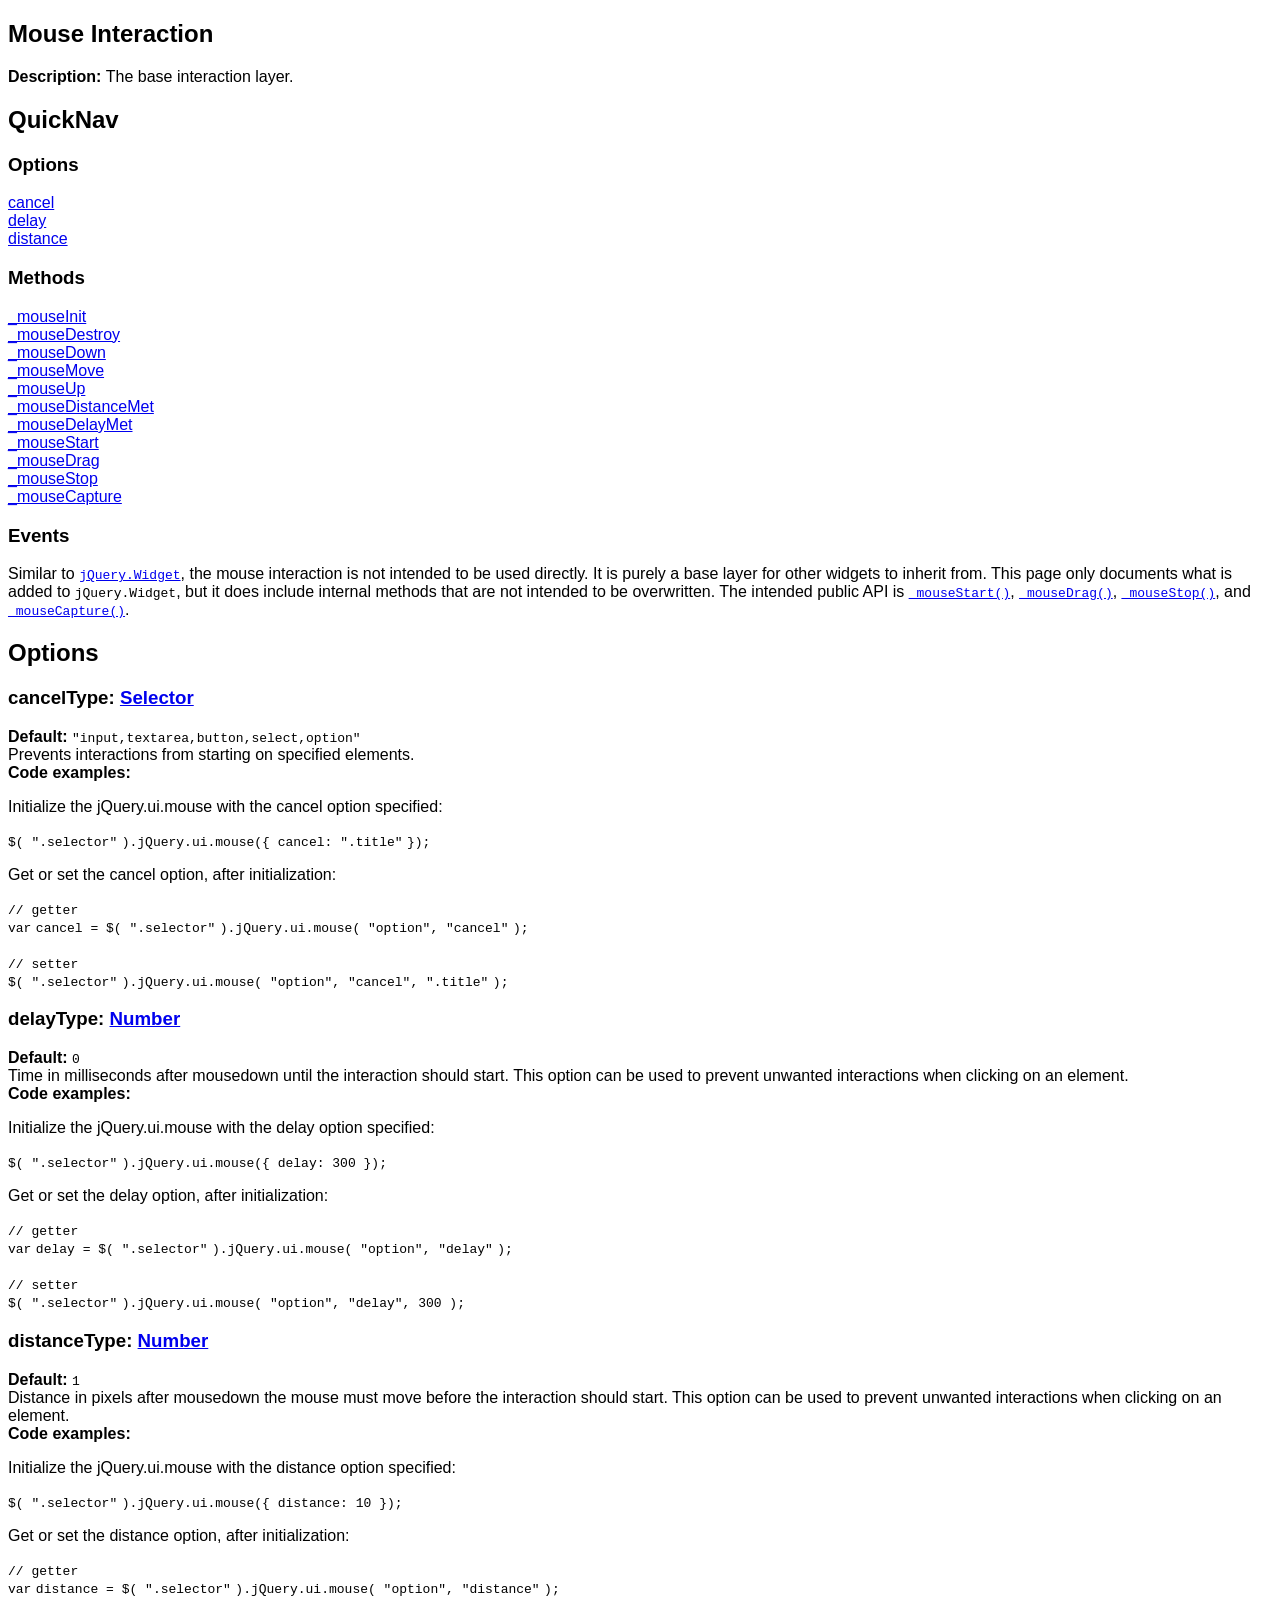
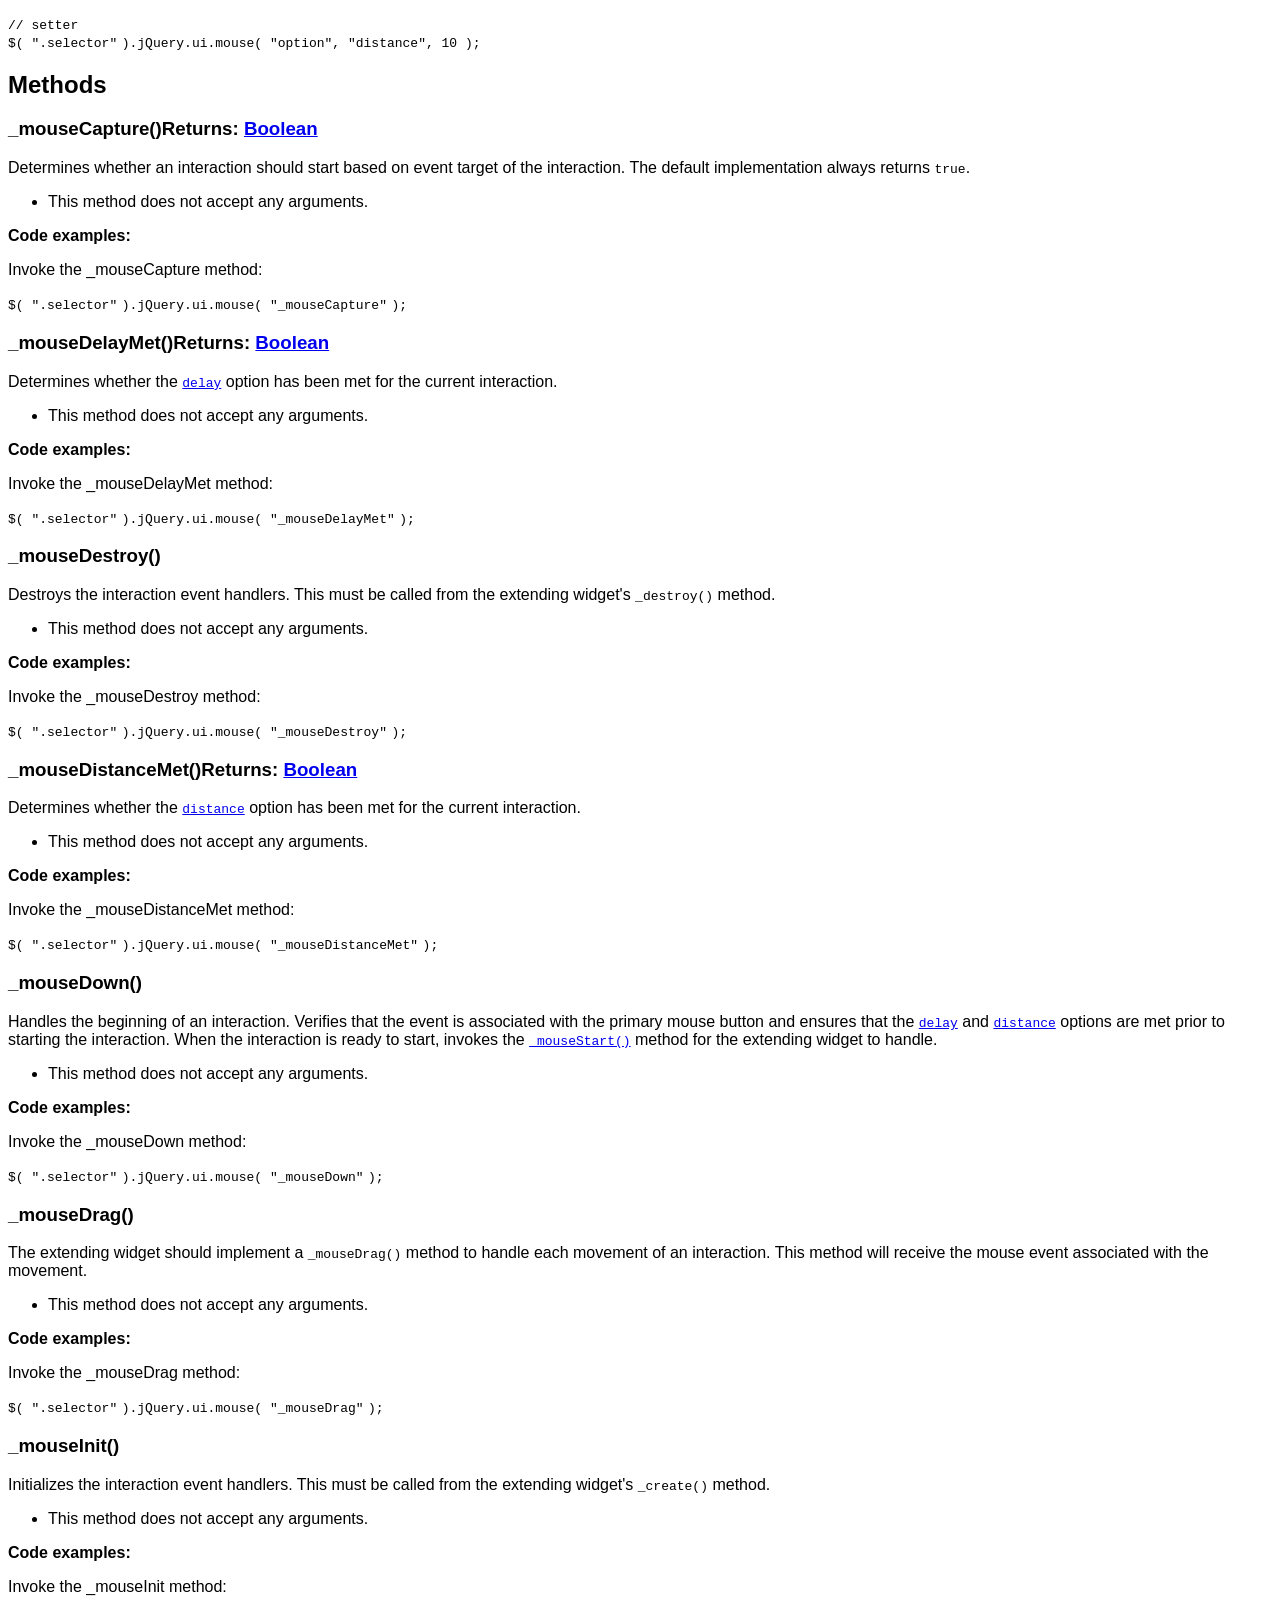
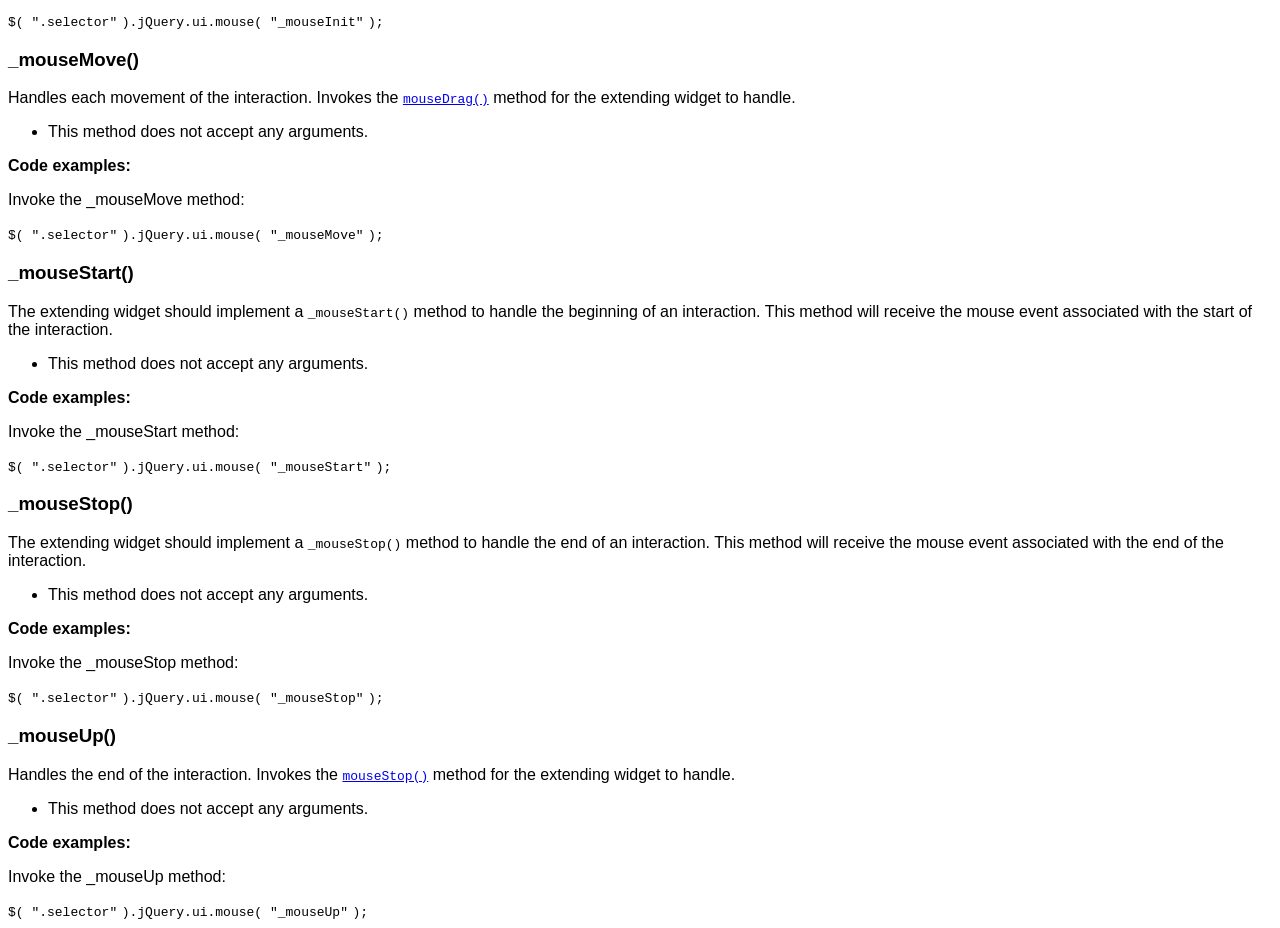
<file: jquery-ui-1.10.2.custom/development-bundle/docs/mouse.html>
<!doctype html>
<html lang="en">
<head>
	<meta charset="utf-8">
	<title>jQuery UI mouse documentation</title>

	<style>
	body {
		font-family: "Trebuchet MS", "Arial", "Helvetica", "Verdana", "sans-serif"
	}
	.gutter {
		display: none;
	}
	</style>
</head>
<body>

<script>{
		"title":
			"Mouse Interaction",
		"excerpt":
			"The base interaction layer.",
		"termSlugs": {
			"category": [
				"utilities","interactions"
			]
		}
	}</script><article id="jQuery-ui-mouse1" class="entry widget"><h2 class="section-title"><span>Mouse Interaction</span></h2>
<div class="entry-wrapper">
<p class="desc"><strong>Description: </strong>The base interaction layer.</p>
<section id="quick-nav"><header><h2>QuickNav</h2></header><div class="quick-nav-section">
<h3>Options</h3>
<div><a href="#option-cancel">cancel</a></div>
<div><a href="#option-delay">delay</a></div>
<div><a href="#option-distance">distance</a></div>
</div>
<div class="quick-nav-section">
<h3>Methods</h3>
<div><a href="#method-_mouseInit">_mouseInit</a></div>
<div><a href="#method-_mouseDestroy">_mouseDestroy</a></div>
<div><a href="#method-_mouseDown">_mouseDown</a></div>
<div><a href="#method-_mouseMove">_mouseMove</a></div>
<div><a href="#method-_mouseUp">_mouseUp</a></div>
<div><a href="#method-_mouseDistanceMet">_mouseDistanceMet</a></div>
<div><a href="#method-_mouseDelayMet">_mouseDelayMet</a></div>
<div><a href="#method-_mouseStart">_mouseStart</a></div>
<div><a href="#method-_mouseDrag">_mouseDrag</a></div>
<div><a href="#method-_mouseStop">_mouseStop</a></div>
<div><a href="#method-_mouseCapture">_mouseCapture</a></div>
</div>
<div class="quick-nav-section"><h3>Events</h3></div></section><div class="longdesc" id="entry-longdesc">
		<p>Similar to <a href="/jQuery.Widget#jQuery-Widget2"><code>jQuery.Widget</code></a>, the mouse interaction is not intended to be used directly. It is purely a base layer for other widgets to inherit from. This page only documents what is added to <code>jQuery.Widget</code>, but it does include internal methods that are not intended to be overwritten. The intended public API is <a href="#method-_mouseStart"><code>_mouseStart()</code></a>, <a href="#method-_mouseDrag"><code>_mouseDrag()</code></a>, <a href="#method-_mouseStop"><code>_mouseStop()</code></a>, and <a href="#method-_mouseCapture"><code>_mouseCapture()</code></a>.</p>
	</div>
<section id="options"><header><h2 class="underline">Options</h2></header><div id="option-cancel" class="api-item first-item">
<h3>cancel<span class="option-type"><strong>Type: </strong><a href="http://api.jquery.com/Types#Selector">Selector</a></span>
</h3>
<div class="default">
<strong>Default: </strong><code>"input,textarea,button,select,option"</code>
</div>
<div>Prevents interactions from starting on specified elements.</div>
<strong>Code examples:</strong><p>Initialize the jQuery.ui.mouse with the cancel option specified:</p>
<div class="syntaxhighlighter nogutter  "><table border="0" cellpadding="0" cellspacing="0"><tbody><tr><td class="code"><div class="container"><div class="line number1 index0 alt2"><code class="plain">$( </code><code class="string">".selector"</code> <code class="plain">).jQuery.ui.mouse({ cancel: </code><code class="string">".title"</code> <code class="plain">});</code></div></div></td></tr></tbody></table></div>
<p>Get or set the cancel option, after initialization:</p>
<div class="syntaxhighlighter nogutter  "><table border="0" cellpadding="0" cellspacing="0"><tbody><tr><td class="code"><div class="container"><div class="line number1 index0 alt2"><code class="comments">// getter</code></div><div class="line number2 index1 alt1"><code class="keyword">var</code> <code class="plain">cancel = $( </code><code class="string">".selector"</code> <code class="plain">).jQuery.ui.mouse( </code><code class="string">"option"</code><code class="plain">, </code><code class="string">"cancel"</code> <code class="plain">);</code></div><div class="line number3 index2 alt2">&nbsp;</div><div class="line number4 index3 alt1"><code class="comments">// setter</code></div><div class="line number5 index4 alt2"><code class="plain">$( </code><code class="string">".selector"</code> <code class="plain">).jQuery.ui.mouse( </code><code class="string">"option"</code><code class="plain">, </code><code class="string">"cancel"</code><code class="plain">, </code><code class="string">".title"</code> <code class="plain">);</code></div></div></td></tr></tbody></table></div>
</div>
<div id="option-delay" class="api-item">
<h3>delay<span class="option-type"><strong>Type: </strong><a href="http://api.jquery.com/Types#Number">Number</a></span>
</h3>
<div class="default">
<strong>Default: </strong><code>0</code>
</div>
<div>Time in milliseconds after mousedown until the interaction should start. This option can be used to prevent unwanted interactions when clicking on an element.</div>
<strong>Code examples:</strong><p>Initialize the jQuery.ui.mouse with the delay option specified:</p>
<div class="syntaxhighlighter nogutter  "><table border="0" cellpadding="0" cellspacing="0"><tbody><tr><td class="code"><div class="container"><div class="line number1 index0 alt2"><code class="plain">$( </code><code class="string">".selector"</code> <code class="plain">).jQuery.ui.mouse({ delay: 300 });</code></div></div></td></tr></tbody></table></div>
<p>Get or set the delay option, after initialization:</p>
<div class="syntaxhighlighter nogutter  "><table border="0" cellpadding="0" cellspacing="0"><tbody><tr><td class="code"><div class="container"><div class="line number1 index0 alt2"><code class="comments">// getter</code></div><div class="line number2 index1 alt1"><code class="keyword">var</code> <code class="plain">delay = $( </code><code class="string">".selector"</code> <code class="plain">).jQuery.ui.mouse( </code><code class="string">"option"</code><code class="plain">, </code><code class="string">"delay"</code> <code class="plain">);</code></div><div class="line number3 index2 alt2">&nbsp;</div><div class="line number4 index3 alt1"><code class="comments">// setter</code></div><div class="line number5 index4 alt2"><code class="plain">$( </code><code class="string">".selector"</code> <code class="plain">).jQuery.ui.mouse( </code><code class="string">"option"</code><code class="plain">, </code><code class="string">"delay"</code><code class="plain">, 300 );</code></div></div></td></tr></tbody></table></div>
</div>
<div id="option-distance" class="api-item">
<h3>distance<span class="option-type"><strong>Type: </strong><a href="http://api.jquery.com/Types#Number">Number</a></span>
</h3>
<div class="default">
<strong>Default: </strong><code>1</code>
</div>
<div>Distance in pixels after mousedown the mouse must move before the interaction should start. This option can be used to prevent unwanted interactions when clicking on an element.</div>
<strong>Code examples:</strong><p>Initialize the jQuery.ui.mouse with the distance option specified:</p>
<div class="syntaxhighlighter nogutter  "><table border="0" cellpadding="0" cellspacing="0"><tbody><tr><td class="code"><div class="container"><div class="line number1 index0 alt2"><code class="plain">$( </code><code class="string">".selector"</code> <code class="plain">).jQuery.ui.mouse({ distance: 10 });</code></div></div></td></tr></tbody></table></div>
<p>Get or set the distance option, after initialization:</p>
<div class="syntaxhighlighter nogutter  "><table border="0" cellpadding="0" cellspacing="0"><tbody><tr><td class="code"><div class="container"><div class="line number1 index0 alt2"><code class="comments">// getter</code></div><div class="line number2 index1 alt1"><code class="keyword">var</code> <code class="plain">distance = $( </code><code class="string">".selector"</code> <code class="plain">).jQuery.ui.mouse( </code><code class="string">"option"</code><code class="plain">, </code><code class="string">"distance"</code> <code class="plain">);</code></div><div class="line number3 index2 alt2">&nbsp;</div><div class="line number4 index3 alt1"><code class="comments">// setter</code></div><div class="line number5 index4 alt2"><code class="plain">$( </code><code class="string">".selector"</code> <code class="plain">).jQuery.ui.mouse( </code><code class="string">"option"</code><code class="plain">, </code><code class="string">"distance"</code><code class="plain">, 10 );</code></div></div></td></tr></tbody></table></div>
</div></section><section id="methods"><header><h2 class="underline">Methods</h2></header><div id="method-_mouseCapture"><div class="api-item first-item">
<h3>_mouseCapture()<span class="returns">Returns: <a href="http://api.jquery.com/Types#Boolean">Boolean</a></span>
</h3>
<div>
				Determines whether an interaction should start based on event target of the interaction. The default implementation always returns <code>true</code>.
			</div>
<ul><li><div class="null-signature">This method does not accept any arguments.</div></li></ul>
<div>
<strong>Code examples:</strong><p>Invoke the _mouseCapture method:</p>
<div class="syntaxhighlighter nogutter  "><table border="0" cellpadding="0" cellspacing="0"><tbody><tr><td class="code"><div class="container"><div class="line number1 index0 alt2"><code class="plain">$( </code><code class="string">".selector"</code> <code class="plain">).jQuery.ui.mouse( </code><code class="string">"_mouseCapture"</code> <code class="plain">);</code></div></div></td></tr></tbody></table></div>
</div>
</div></div>
<div id="method-_mouseDelayMet"><div class="api-item">
<h3>_mouseDelayMet()<span class="returns">Returns: <a href="http://api.jquery.com/Types#Boolean">Boolean</a></span>
</h3>
<div>
				Determines whether the <a href="#option-delay"><code>delay</code></a> option has been met for the current interaction.
			</div>
<ul><li><div class="null-signature">This method does not accept any arguments.</div></li></ul>
<div>
<strong>Code examples:</strong><p>Invoke the _mouseDelayMet method:</p>
<div class="syntaxhighlighter nogutter  "><table border="0" cellpadding="0" cellspacing="0"><tbody><tr><td class="code"><div class="container"><div class="line number1 index0 alt2"><code class="plain">$( </code><code class="string">".selector"</code> <code class="plain">).jQuery.ui.mouse( </code><code class="string">"_mouseDelayMet"</code> <code class="plain">);</code></div></div></td></tr></tbody></table></div>
</div>
</div></div>
<div id="method-_mouseDestroy"><div class="api-item">
<h3>_mouseDestroy()</h3>
<div>
				Destroys the interaction event handlers. This must be called from the extending widget's <code>_destroy()</code> method.
			</div>
<ul><li><div class="null-signature">This method does not accept any arguments.</div></li></ul>
<div>
<strong>Code examples:</strong><p>Invoke the _mouseDestroy method:</p>
<div class="syntaxhighlighter nogutter  "><table border="0" cellpadding="0" cellspacing="0"><tbody><tr><td class="code"><div class="container"><div class="line number1 index0 alt2"><code class="plain">$( </code><code class="string">".selector"</code> <code class="plain">).jQuery.ui.mouse( </code><code class="string">"_mouseDestroy"</code> <code class="plain">);</code></div></div></td></tr></tbody></table></div>
</div>
</div></div>
<div id="method-_mouseDistanceMet"><div class="api-item">
<h3>_mouseDistanceMet()<span class="returns">Returns: <a href="http://api.jquery.com/Types#Boolean">Boolean</a></span>
</h3>
<div>
				Determines whether the <a href="#option-distance"><code>distance</code></a> option has been met for the current interaction.
			</div>
<ul><li><div class="null-signature">This method does not accept any arguments.</div></li></ul>
<div>
<strong>Code examples:</strong><p>Invoke the _mouseDistanceMet method:</p>
<div class="syntaxhighlighter nogutter  "><table border="0" cellpadding="0" cellspacing="0"><tbody><tr><td class="code"><div class="container"><div class="line number1 index0 alt2"><code class="plain">$( </code><code class="string">".selector"</code> <code class="plain">).jQuery.ui.mouse( </code><code class="string">"_mouseDistanceMet"</code> <code class="plain">);</code></div></div></td></tr></tbody></table></div>
</div>
</div></div>
<div id="method-_mouseDown"><div class="api-item">
<h3>_mouseDown()</h3>
<div>
				Handles the beginning of an interaction. Verifies that the event is associated with the primary mouse button and ensures that the <a href="#option-delay"><code>delay</code></a> and <a href="#option-distance"><code>distance</code></a> options are met prior to starting the interaction. When the interaction is ready to start, invokes the <a href="#method-_mouseStart"><code>_mouseStart()</code></a> method for the extending widget to handle.
			</div>
<ul><li><div class="null-signature">This method does not accept any arguments.</div></li></ul>
<div>
<strong>Code examples:</strong><p>Invoke the _mouseDown method:</p>
<div class="syntaxhighlighter nogutter  "><table border="0" cellpadding="0" cellspacing="0"><tbody><tr><td class="code"><div class="container"><div class="line number1 index0 alt2"><code class="plain">$( </code><code class="string">".selector"</code> <code class="plain">).jQuery.ui.mouse( </code><code class="string">"_mouseDown"</code> <code class="plain">);</code></div></div></td></tr></tbody></table></div>
</div>
</div></div>
<div id="method-_mouseDrag"><div class="api-item">
<h3>_mouseDrag()</h3>
<div>
				The extending widget should implement a <code>_mouseDrag()</code> method to handle each movement of an interaction. This method will receive the mouse event associated with the movement.
			</div>
<ul><li><div class="null-signature">This method does not accept any arguments.</div></li></ul>
<div>
<strong>Code examples:</strong><p>Invoke the _mouseDrag method:</p>
<div class="syntaxhighlighter nogutter  "><table border="0" cellpadding="0" cellspacing="0"><tbody><tr><td class="code"><div class="container"><div class="line number1 index0 alt2"><code class="plain">$( </code><code class="string">".selector"</code> <code class="plain">).jQuery.ui.mouse( </code><code class="string">"_mouseDrag"</code> <code class="plain">);</code></div></div></td></tr></tbody></table></div>
</div>
</div></div>
<div id="method-_mouseInit"><div class="api-item">
<h3>_mouseInit()</h3>
<div>
				Initializes the interaction event handlers. This must be called from the extending widget's <code>_create()</code> method.
			</div>
<ul><li><div class="null-signature">This method does not accept any arguments.</div></li></ul>
<div>
<strong>Code examples:</strong><p>Invoke the _mouseInit method:</p>
<div class="syntaxhighlighter nogutter  "><table border="0" cellpadding="0" cellspacing="0"><tbody><tr><td class="code"><div class="container"><div class="line number1 index0 alt2"><code class="plain">$( </code><code class="string">".selector"</code> <code class="plain">).jQuery.ui.mouse( </code><code class="string">"_mouseInit"</code> <code class="plain">);</code></div></div></td></tr></tbody></table></div>
</div>
</div></div>
<div id="method-_mouseMove"><div class="api-item">
<h3>_mouseMove()</h3>
<div>
				Handles each movement of the interaction. Invokes the <a href="#method-_mouseDrag"><code>mouseDrag()</code></a> method for the extending widget to handle.
			</div>
<ul><li><div class="null-signature">This method does not accept any arguments.</div></li></ul>
<div>
<strong>Code examples:</strong><p>Invoke the _mouseMove method:</p>
<div class="syntaxhighlighter nogutter  "><table border="0" cellpadding="0" cellspacing="0"><tbody><tr><td class="code"><div class="container"><div class="line number1 index0 alt2"><code class="plain">$( </code><code class="string">".selector"</code> <code class="plain">).jQuery.ui.mouse( </code><code class="string">"_mouseMove"</code> <code class="plain">);</code></div></div></td></tr></tbody></table></div>
</div>
</div></div>
<div id="method-_mouseStart"><div class="api-item">
<h3>_mouseStart()</h3>
<div>
				The extending widget should implement a <code>_mouseStart()</code> method to handle the beginning of an interaction. This method will receive the mouse event associated with the start of the interaction.
			</div>
<ul><li><div class="null-signature">This method does not accept any arguments.</div></li></ul>
<div>
<strong>Code examples:</strong><p>Invoke the _mouseStart method:</p>
<div class="syntaxhighlighter nogutter  "><table border="0" cellpadding="0" cellspacing="0"><tbody><tr><td class="code"><div class="container"><div class="line number1 index0 alt2"><code class="plain">$( </code><code class="string">".selector"</code> <code class="plain">).jQuery.ui.mouse( </code><code class="string">"_mouseStart"</code> <code class="plain">);</code></div></div></td></tr></tbody></table></div>
</div>
</div></div>
<div id="method-_mouseStop"><div class="api-item">
<h3>_mouseStop()</h3>
<div>
				The extending widget should implement a <code>_mouseStop()</code> method to handle the end of an interaction. This method will receive the mouse event associated with the end of the interaction.
			</div>
<ul><li><div class="null-signature">This method does not accept any arguments.</div></li></ul>
<div>
<strong>Code examples:</strong><p>Invoke the _mouseStop method:</p>
<div class="syntaxhighlighter nogutter  "><table border="0" cellpadding="0" cellspacing="0"><tbody><tr><td class="code"><div class="container"><div class="line number1 index0 alt2"><code class="plain">$( </code><code class="string">".selector"</code> <code class="plain">).jQuery.ui.mouse( </code><code class="string">"_mouseStop"</code> <code class="plain">);</code></div></div></td></tr></tbody></table></div>
</div>
</div></div>
<div id="method-_mouseUp"><div class="api-item">
<h3>_mouseUp()</h3>
<div>
				Handles the end of the interaction. Invokes the <a href="#method-_mouseStop"><code>mouseStop()</code></a> method for the extending widget to handle.
			</div>
<ul><li><div class="null-signature">This method does not accept any arguments.</div></li></ul>
<div>
<strong>Code examples:</strong><p>Invoke the _mouseUp method:</p>
<div class="syntaxhighlighter nogutter  "><table border="0" cellpadding="0" cellspacing="0"><tbody><tr><td class="code"><div class="container"><div class="line number1 index0 alt2"><code class="plain">$( </code><code class="string">".selector"</code> <code class="plain">).jQuery.ui.mouse( </code><code class="string">"_mouseUp"</code> <code class="plain">);</code></div></div></td></tr></tbody></table></div>
</div>
</div></div></section>
</div></article>

</body>
</html>
</file>
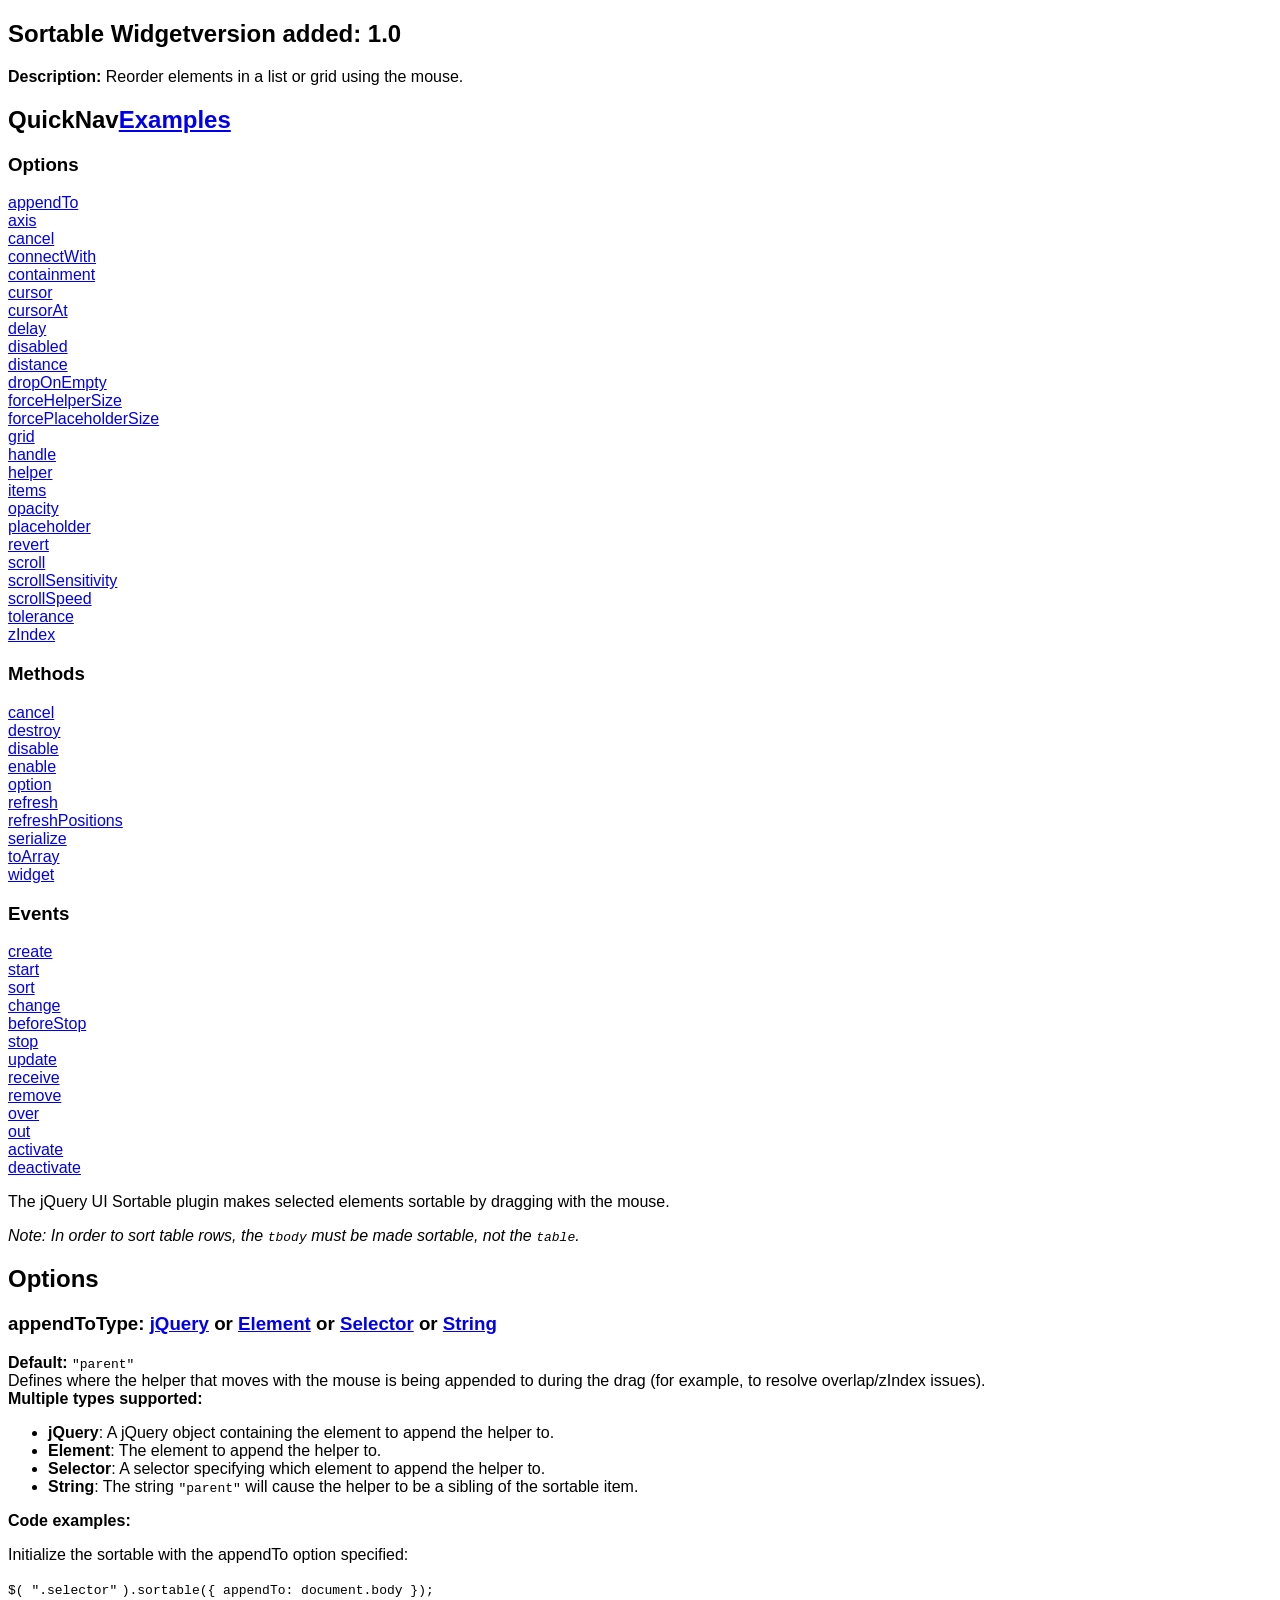
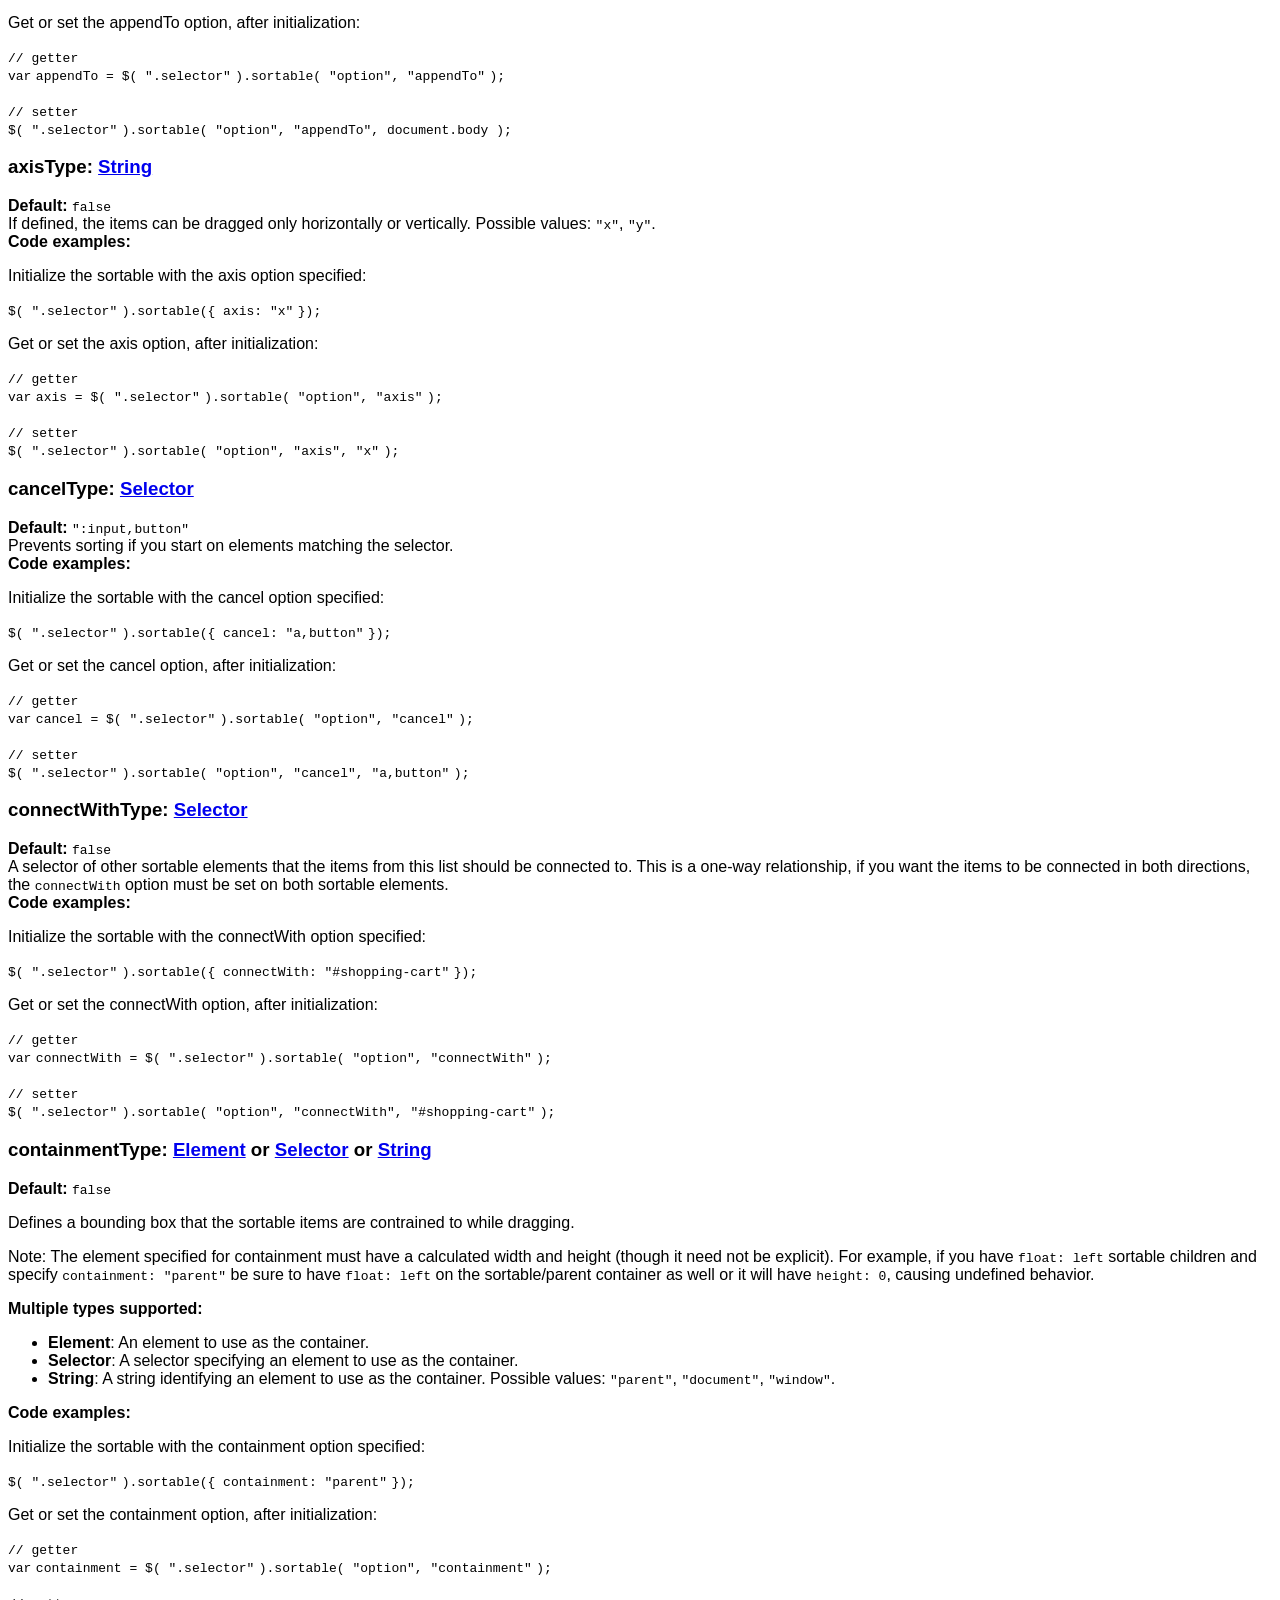
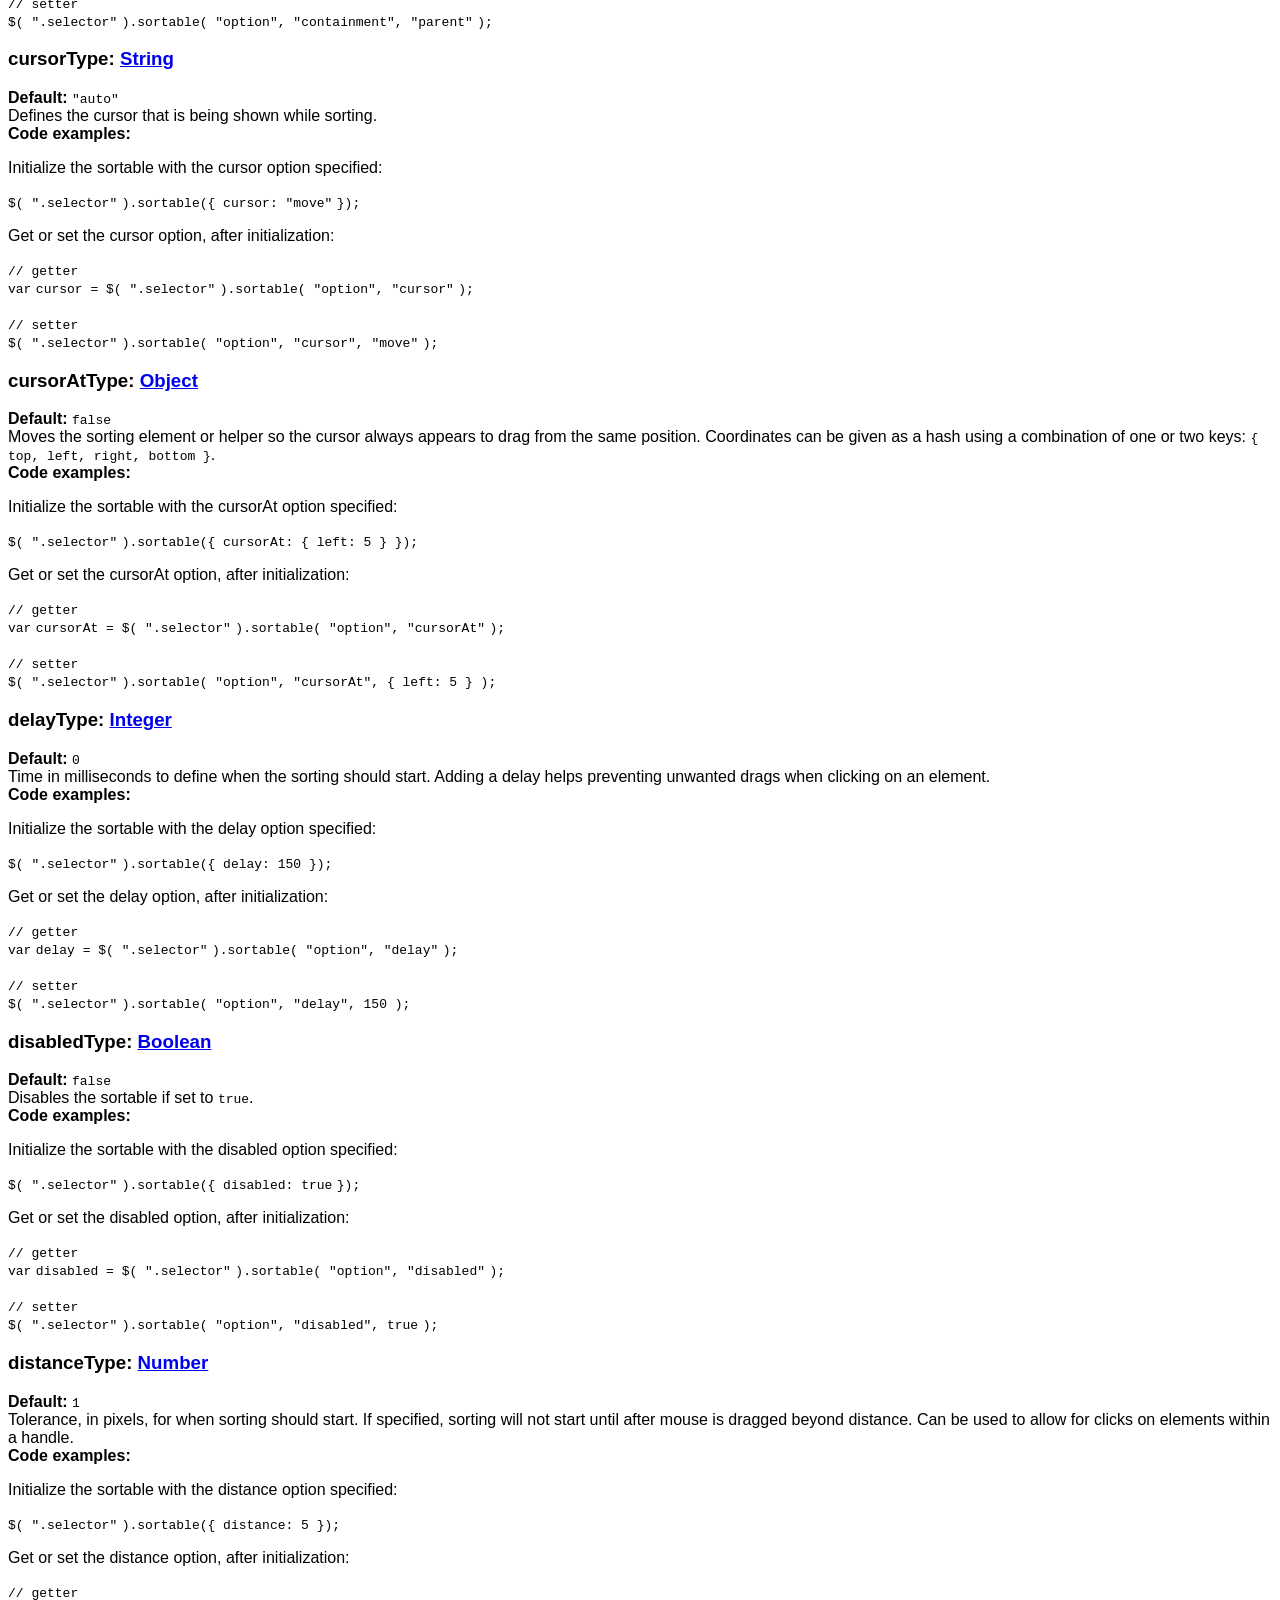
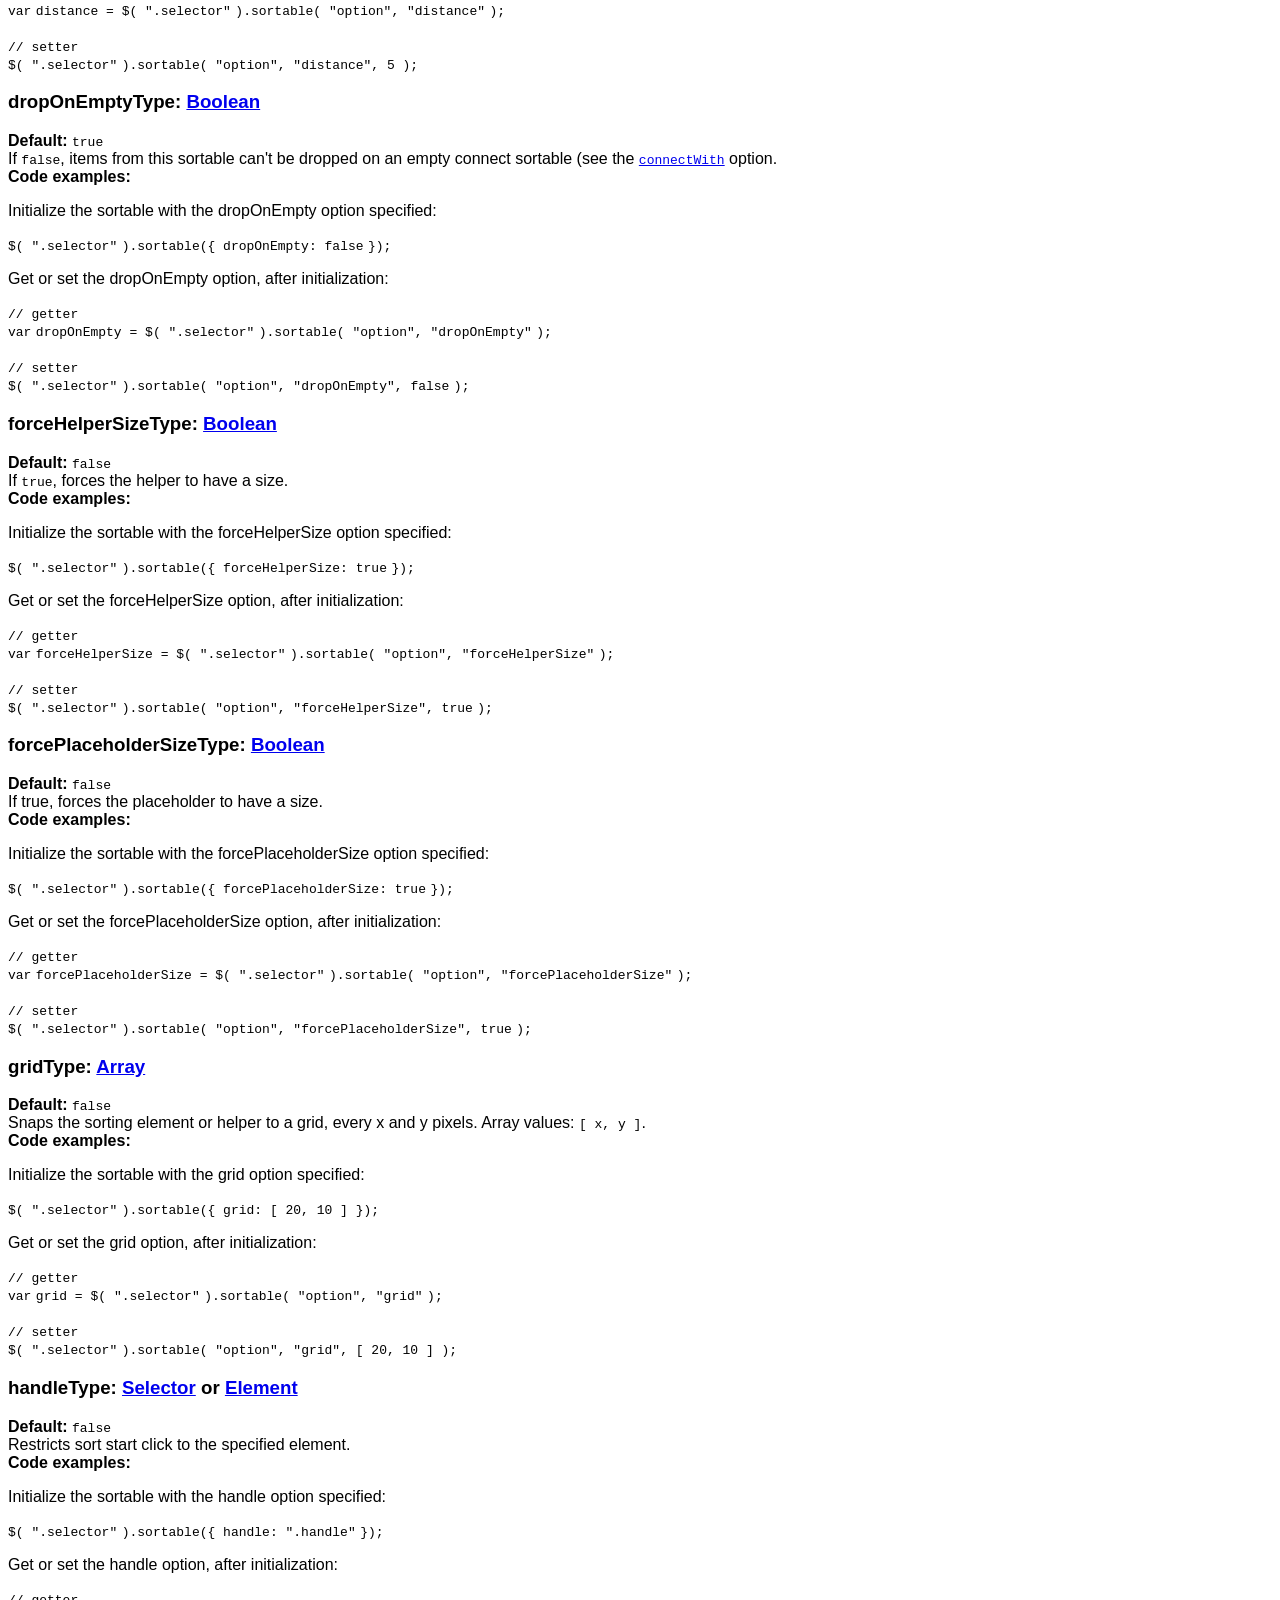
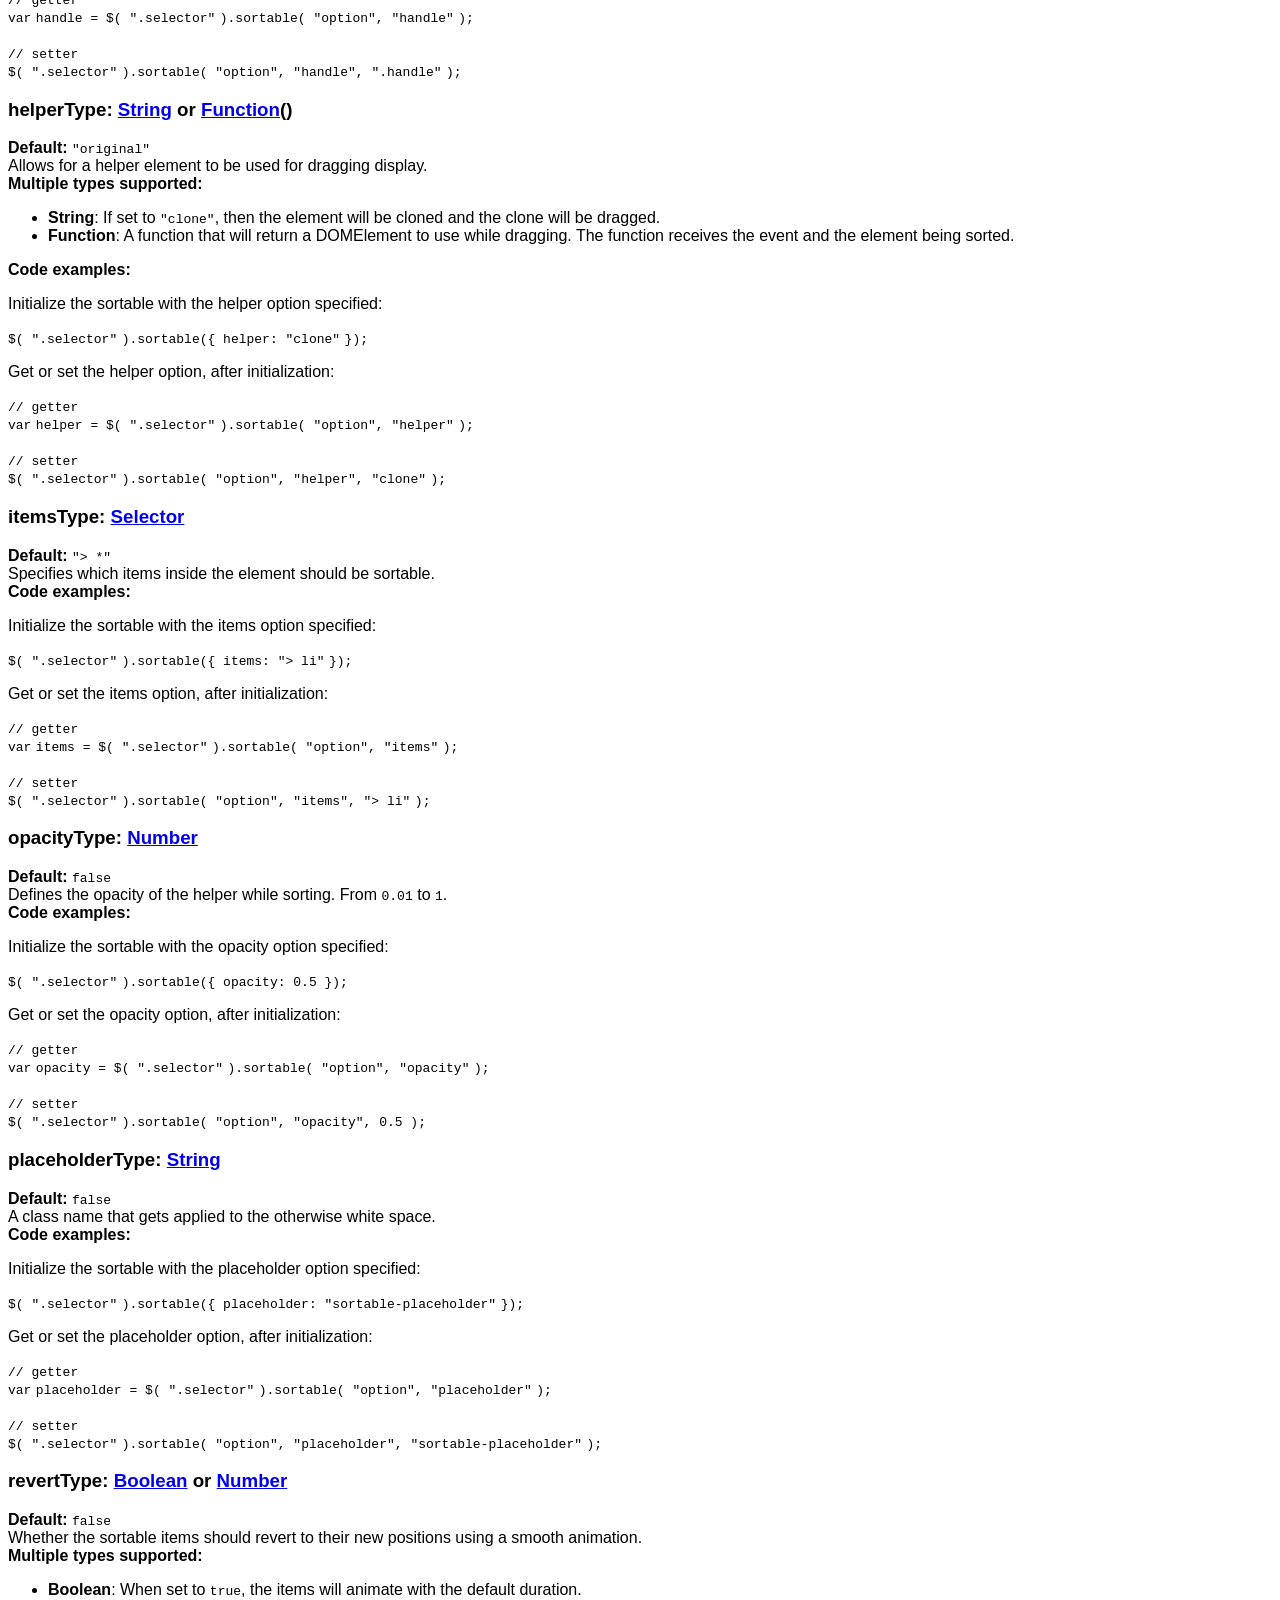
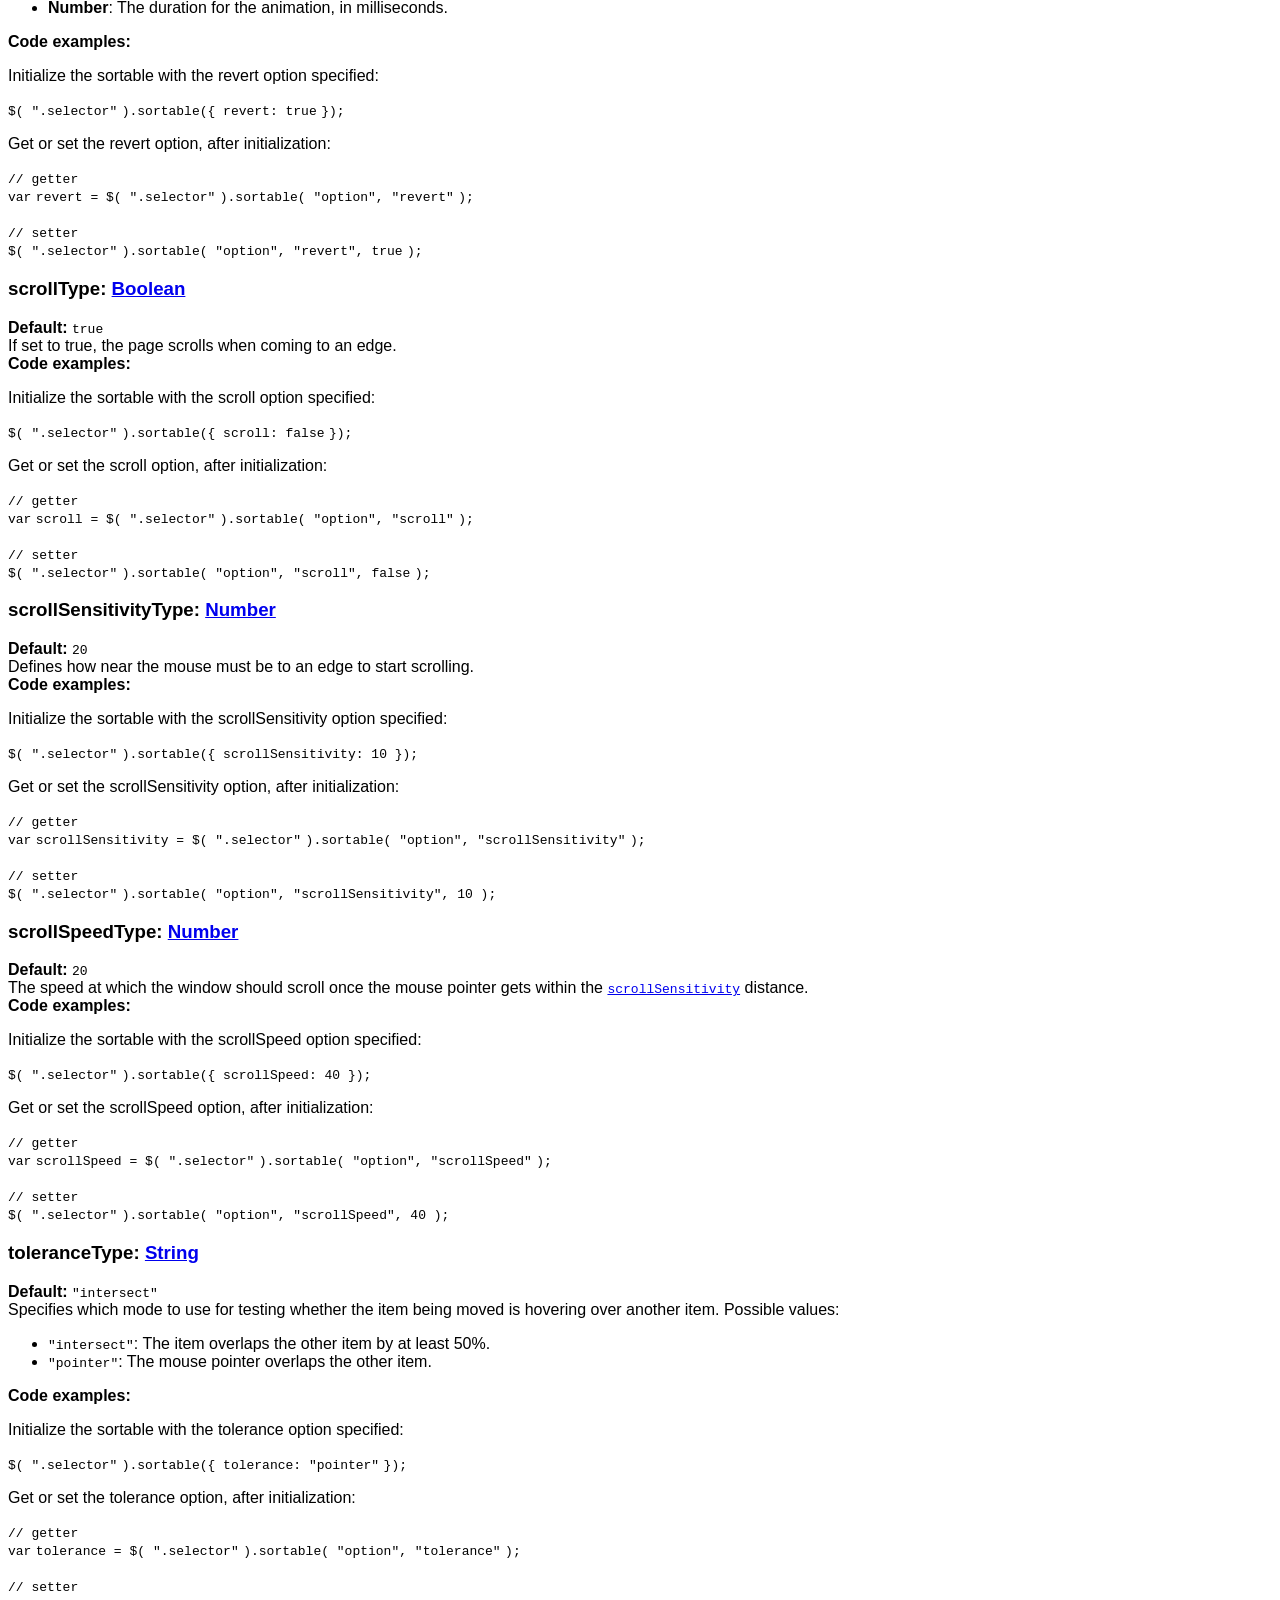
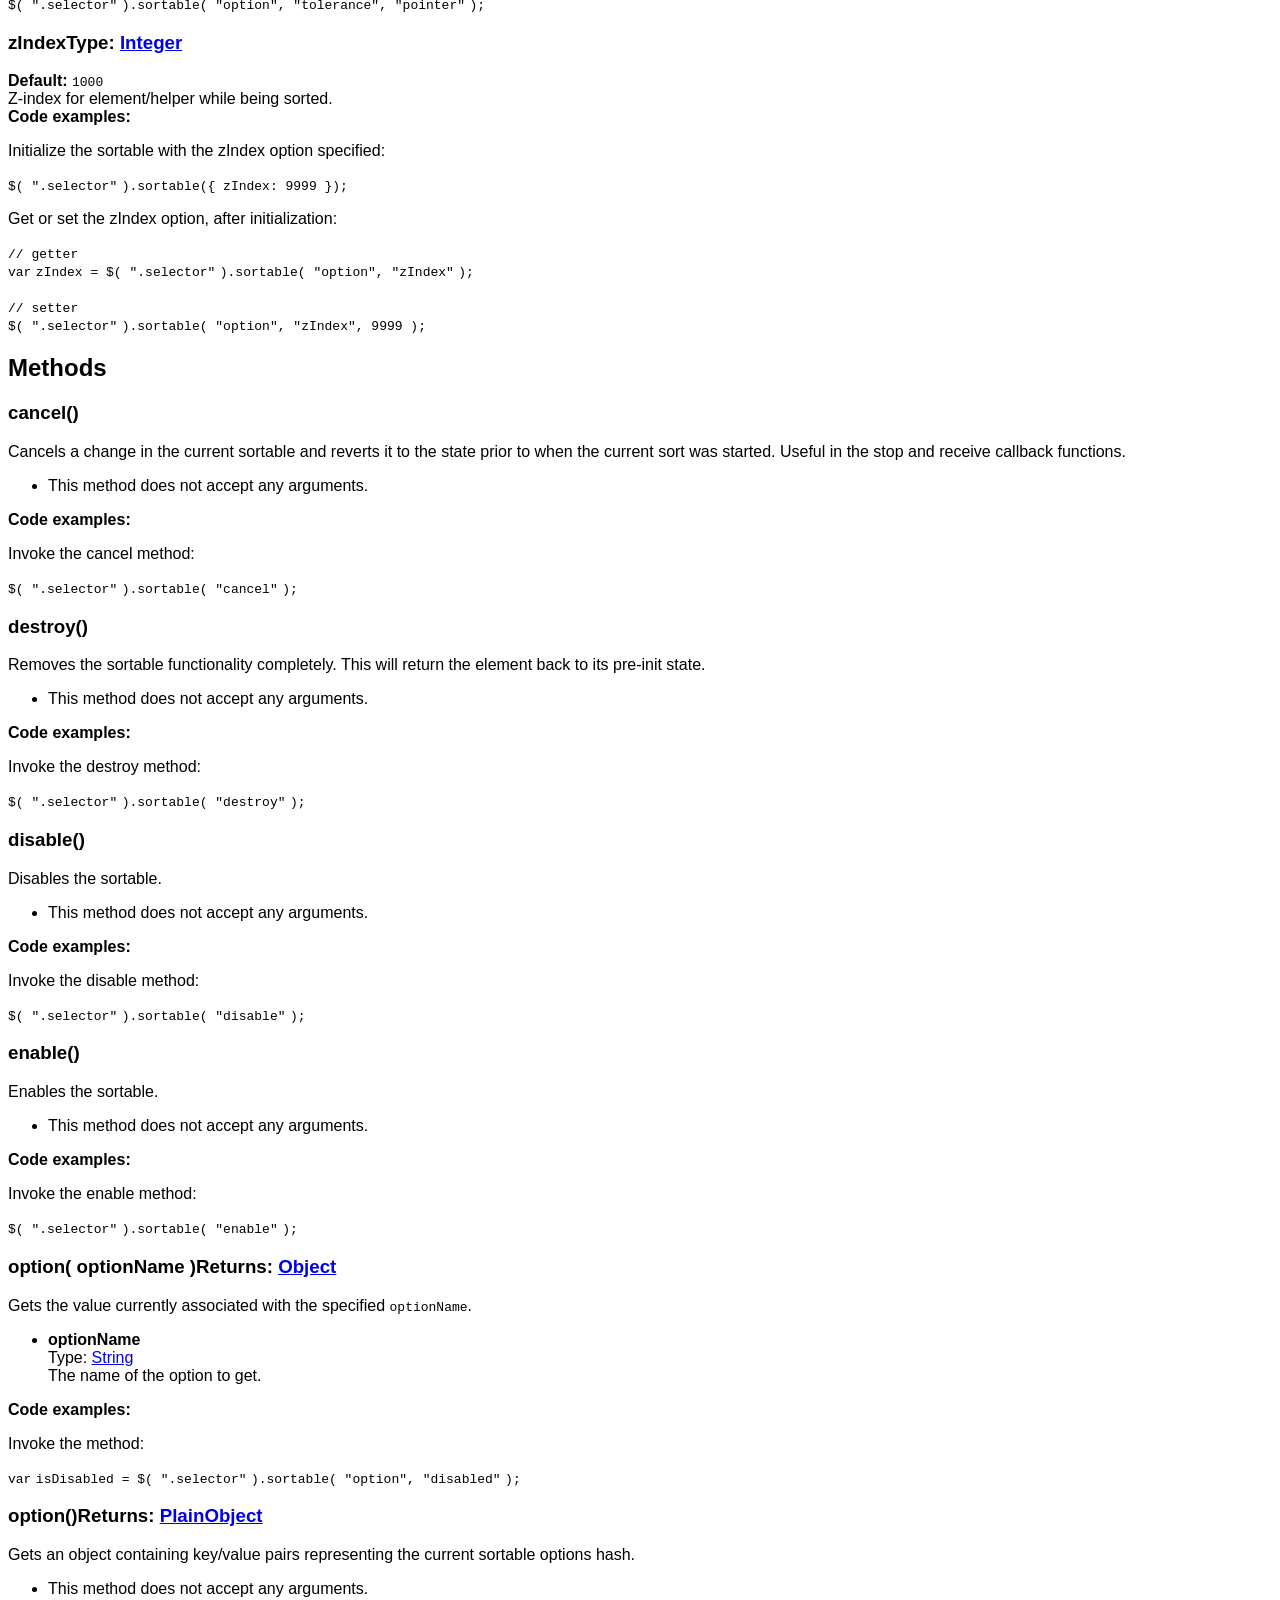
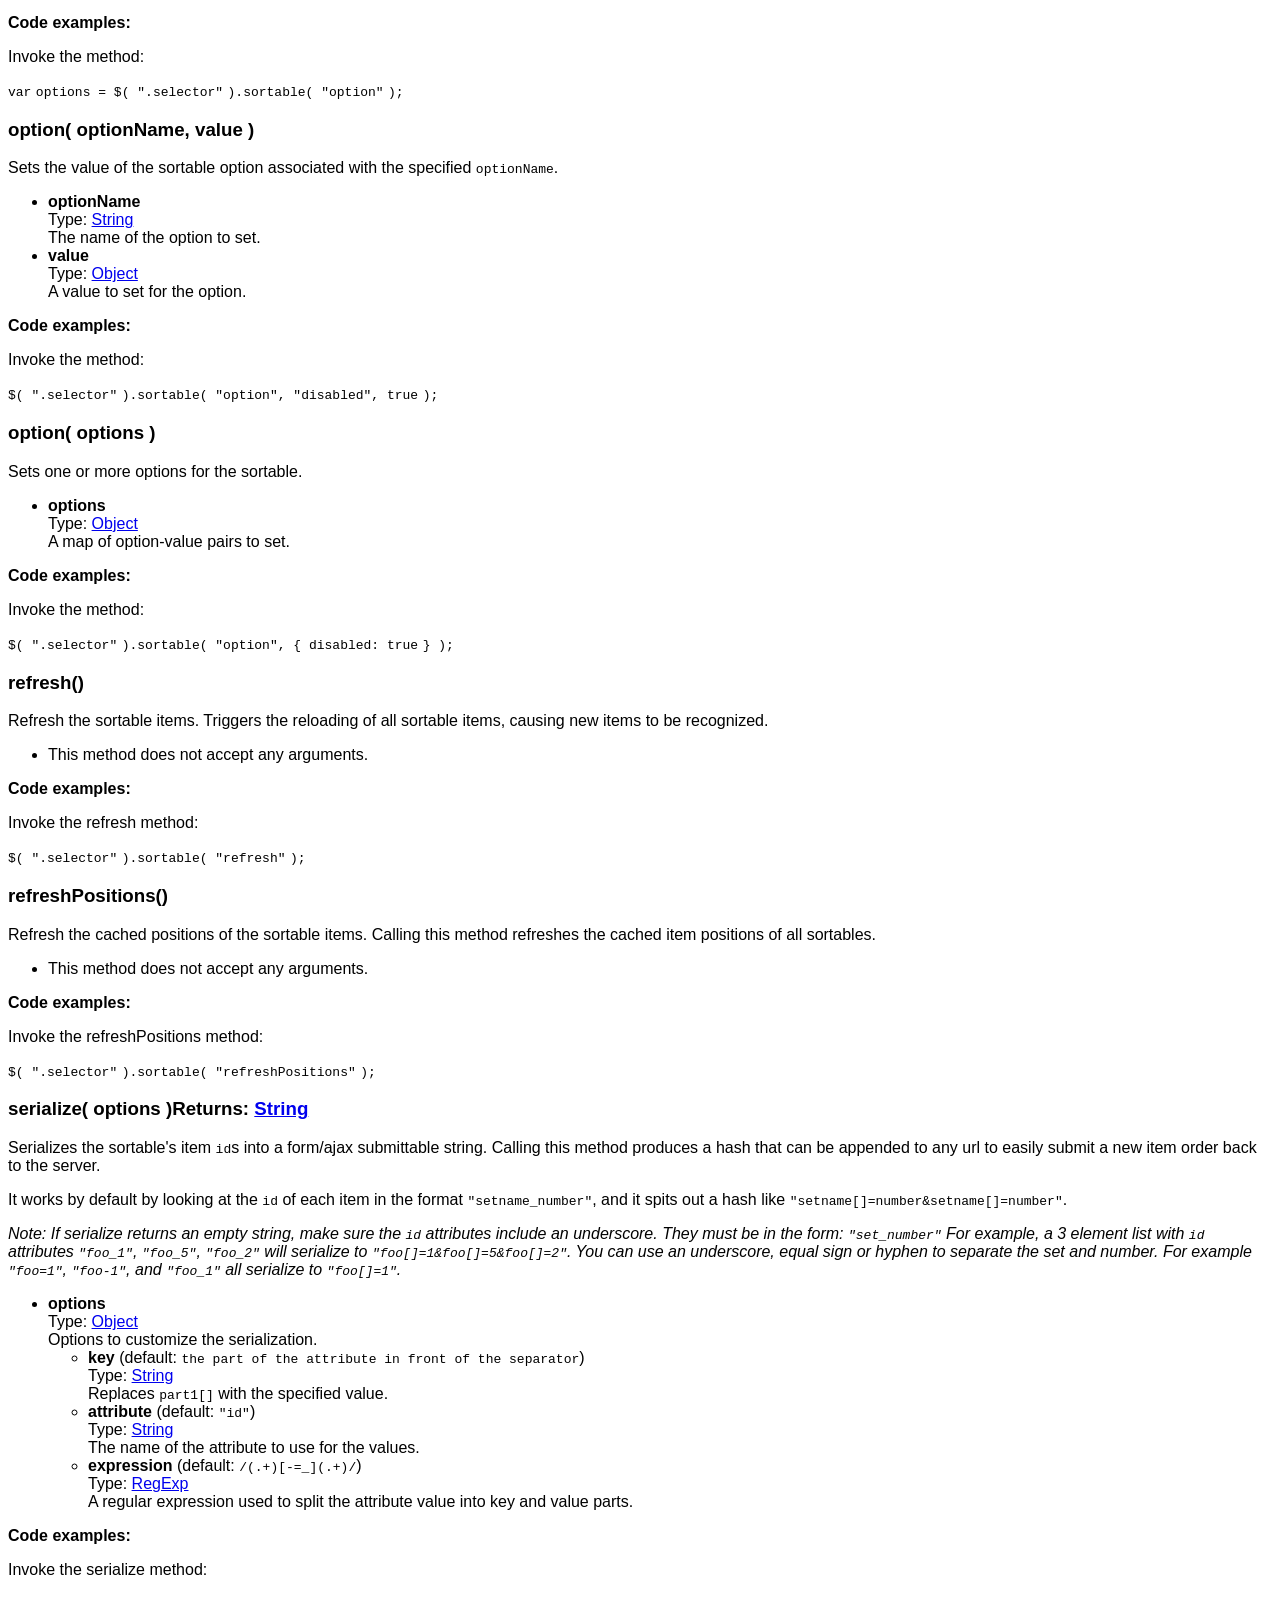
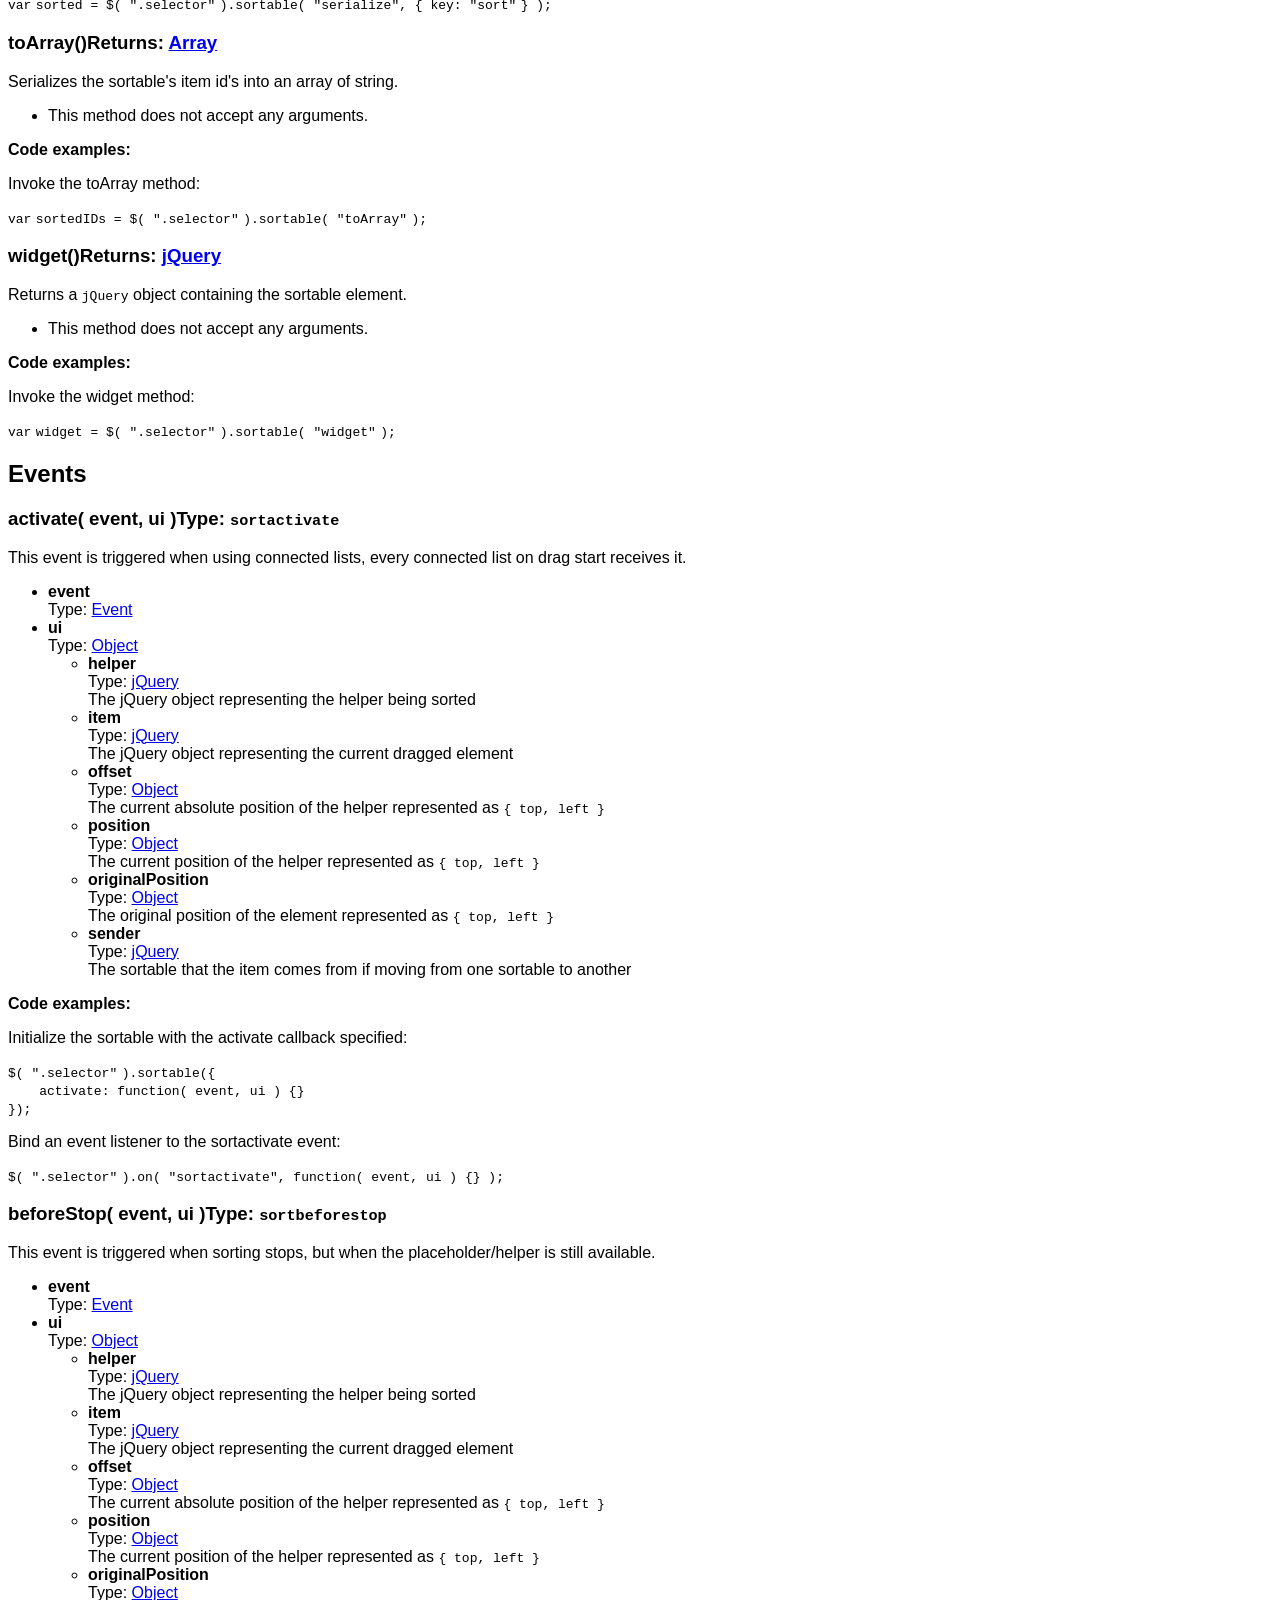
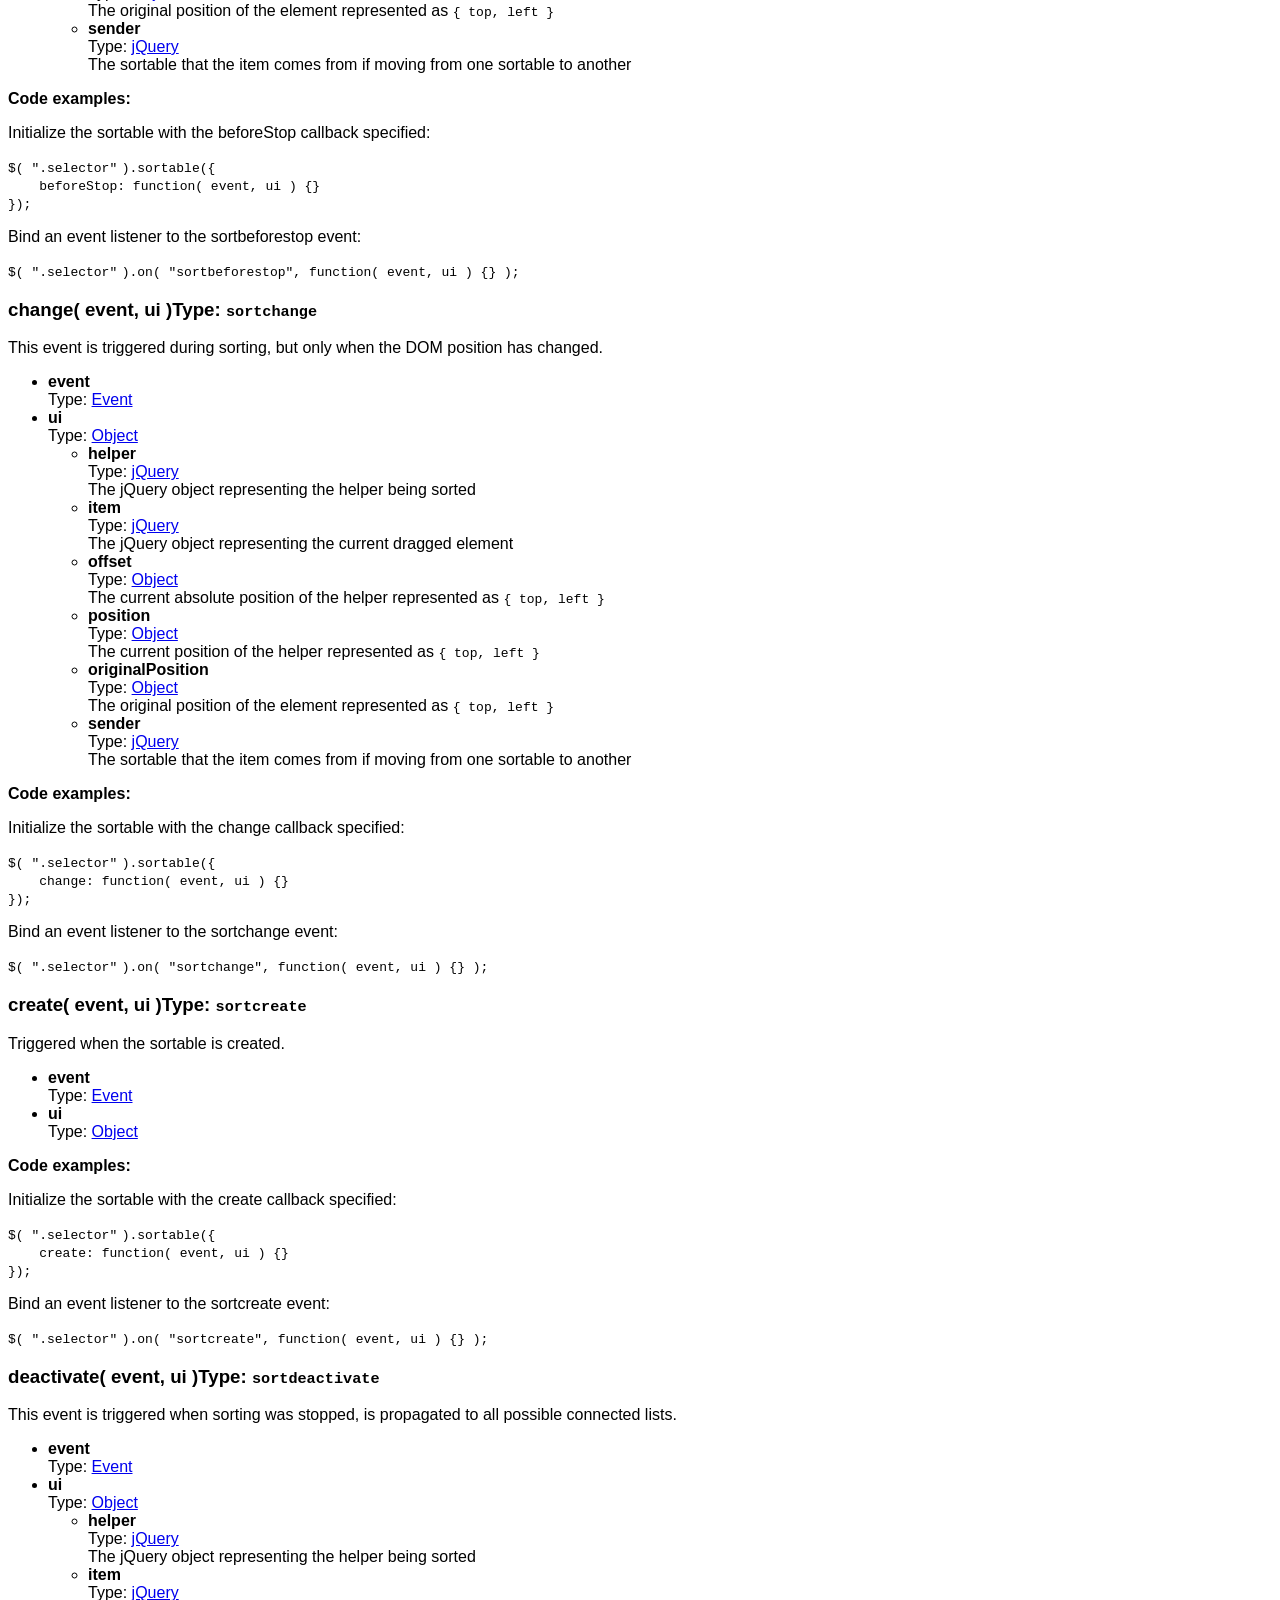
<file: jquery-ui-1.10.2.custom/development-bundle/docs/sortable.html>
<!doctype html>
<html lang="en">
<head>
	<meta charset="utf-8">
	<title>jQuery UI sortable documentation</title>

	<style>
	body {
		font-family: "Trebuchet MS", "Arial", "Helvetica", "Verdana", "sans-serif"
	}
	.gutter {
		display: none;
	}
	</style>
</head>
<body>

<script>{
		"title":
			"Sortable Widget",
		"excerpt":
			"Reorder elements in a list or grid using the mouse.",
		"termSlugs": {
			"category": [
				"interactions"
			]
		}
	}</script><article id="sortable1" class="entry widget"><h2 class="section-title">
<span>Sortable Widget</span><span class="version-details">version added: 1.0</span>
</h2>
<div class="entry-wrapper">
<p class="desc"><strong>Description: </strong>Reorder elements in a list or grid using the mouse.</p>
<section id="quick-nav"><header><h2>QuickNav<a href="#entry-examples">Examples</a>
</h2></header><div class="quick-nav-section">
<h3>Options</h3>
<div><a href="#option-appendTo">appendTo</a></div>
<div><a href="#option-axis">axis</a></div>
<div><a href="#option-cancel">cancel</a></div>
<div><a href="#option-connectWith">connectWith</a></div>
<div><a href="#option-containment">containment</a></div>
<div><a href="#option-cursor">cursor</a></div>
<div><a href="#option-cursorAt">cursorAt</a></div>
<div><a href="#option-delay">delay</a></div>
<div><a href="#option-disabled">disabled</a></div>
<div><a href="#option-distance">distance</a></div>
<div><a href="#option-dropOnEmpty">dropOnEmpty</a></div>
<div><a href="#option-forceHelperSize">forceHelperSize</a></div>
<div><a href="#option-forcePlaceholderSize">forcePlaceholderSize</a></div>
<div><a href="#option-grid">grid</a></div>
<div><a href="#option-handle">handle</a></div>
<div><a href="#option-helper">helper</a></div>
<div><a href="#option-items">items</a></div>
<div><a href="#option-opacity">opacity</a></div>
<div><a href="#option-placeholder">placeholder</a></div>
<div><a href="#option-revert">revert</a></div>
<div><a href="#option-scroll">scroll</a></div>
<div><a href="#option-scrollSensitivity">scrollSensitivity</a></div>
<div><a href="#option-scrollSpeed">scrollSpeed</a></div>
<div><a href="#option-tolerance">tolerance</a></div>
<div><a href="#option-zIndex">zIndex</a></div>
</div>
<div class="quick-nav-section">
<h3>Methods</h3>
<div><a href="#method-cancel">cancel</a></div>
<div><a href="#method-destroy">destroy</a></div>
<div><a href="#method-disable">disable</a></div>
<div><a href="#method-enable">enable</a></div>
<div><a href="#method-option">option</a></div>
<div><a href="#method-refresh">refresh</a></div>
<div><a href="#method-refreshPositions">refreshPositions</a></div>
<div><a href="#method-serialize">serialize</a></div>
<div><a href="#method-toArray">toArray</a></div>
<div><a href="#method-widget">widget</a></div>
</div>
<div class="quick-nav-section">
<h3>Events</h3>
<div><a href="#event-create">create</a></div>
<div><a href="#event-start">start</a></div>
<div><a href="#event-sort">sort</a></div>
<div><a href="#event-change">change</a></div>
<div><a href="#event-beforeStop">beforeStop</a></div>
<div><a href="#event-stop">stop</a></div>
<div><a href="#event-update">update</a></div>
<div><a href="#event-receive">receive</a></div>
<div><a href="#event-remove">remove</a></div>
<div><a href="#event-over">over</a></div>
<div><a href="#event-out">out</a></div>
<div><a href="#event-activate">activate</a></div>
<div><a href="#event-deactivate">deactivate</a></div>
</div></section><div class="longdesc" id="entry-longdesc">
		<p>The jQuery UI Sortable plugin makes selected elements sortable by dragging with the mouse.</p>
		<p><em>Note: In order to sort table rows, the <code>tbody</code> must be made sortable, not the <code>table</code>.</em></p>
	</div>
<section id="options"><header><h2 class="underline">Options</h2></header><div id="option-appendTo" class="api-item first-item">
<h3>appendTo<span class="option-type"><strong>Type: </strong><a href="http://api.jquery.com/Types#jQuery">jQuery</a> or <a href="http://api.jquery.com/Types#Element">Element</a> or <a href="http://api.jquery.com/Types#Selector">Selector</a> or <a href="http://api.jquery.com/Types#String">String</a></span>
</h3>
<div class="default">
<strong>Default: </strong><code>"parent"</code>
</div>
<div>Defines where the helper that moves with the mouse is being appended to during the drag (for example, to resolve overlap/zIndex issues).</div>
<strong>Multiple types supported:</strong><ul>
<li>
<strong>jQuery</strong>: A jQuery object containing the element to append the helper to.</li>
<li>
<strong>Element</strong>: The element to append the helper to.</li>
<li>
<strong>Selector</strong>: A selector specifying which element to append the helper to.</li>
<li>
<strong>String</strong>: The string <code>"parent"</code> will cause the helper to be a sibling of the sortable item.</li>
</ul>
<strong>Code examples:</strong><p>Initialize the sortable with the appendTo option specified:</p>
<div class="syntaxhighlighter nogutter  "><table border="0" cellpadding="0" cellspacing="0"><tbody><tr><td class="code"><div class="container"><div class="line number1 index0 alt2"><code class="plain">$( </code><code class="string">".selector"</code> <code class="plain">).sortable({ appendTo: document.body });</code></div></div></td></tr></tbody></table></div>
<p>Get or set the appendTo option, after initialization:</p>
<div class="syntaxhighlighter nogutter  "><table border="0" cellpadding="0" cellspacing="0"><tbody><tr><td class="code"><div class="container"><div class="line number1 index0 alt2"><code class="comments">// getter</code></div><div class="line number2 index1 alt1"><code class="keyword">var</code> <code class="plain">appendTo = $( </code><code class="string">".selector"</code> <code class="plain">).sortable( </code><code class="string">"option"</code><code class="plain">, </code><code class="string">"appendTo"</code> <code class="plain">);</code></div><div class="line number3 index2 alt2">&nbsp;</div><div class="line number4 index3 alt1"><code class="comments">// setter</code></div><div class="line number5 index4 alt2"><code class="plain">$( </code><code class="string">".selector"</code> <code class="plain">).sortable( </code><code class="string">"option"</code><code class="plain">, </code><code class="string">"appendTo"</code><code class="plain">, document.body );</code></div></div></td></tr></tbody></table></div>
</div>
<div id="option-axis" class="api-item">
<h3>axis<span class="option-type"><strong>Type: </strong><a href="http://api.jquery.com/Types#String">String</a></span>
</h3>
<div class="default">
<strong>Default: </strong><code>false</code>
</div>
<div>If defined, the items can be dragged only horizontally or vertically. Possible values: <code>"x"</code>, <code>"y"</code>.</div>
<strong>Code examples:</strong><p>Initialize the sortable with the axis option specified:</p>
<div class="syntaxhighlighter nogutter  "><table border="0" cellpadding="0" cellspacing="0"><tbody><tr><td class="code"><div class="container"><div class="line number1 index0 alt2"><code class="plain">$( </code><code class="string">".selector"</code> <code class="plain">).sortable({ axis: </code><code class="string">"x"</code> <code class="plain">});</code></div></div></td></tr></tbody></table></div>
<p>Get or set the axis option, after initialization:</p>
<div class="syntaxhighlighter nogutter  "><table border="0" cellpadding="0" cellspacing="0"><tbody><tr><td class="code"><div class="container"><div class="line number1 index0 alt2"><code class="comments">// getter</code></div><div class="line number2 index1 alt1"><code class="keyword">var</code> <code class="plain">axis = $( </code><code class="string">".selector"</code> <code class="plain">).sortable( </code><code class="string">"option"</code><code class="plain">, </code><code class="string">"axis"</code> <code class="plain">);</code></div><div class="line number3 index2 alt2">&nbsp;</div><div class="line number4 index3 alt1"><code class="comments">// setter</code></div><div class="line number5 index4 alt2"><code class="plain">$( </code><code class="string">".selector"</code> <code class="plain">).sortable( </code><code class="string">"option"</code><code class="plain">, </code><code class="string">"axis"</code><code class="plain">, </code><code class="string">"x"</code> <code class="plain">);</code></div></div></td></tr></tbody></table></div>
</div>
<div id="option-cancel" class="api-item">
<h3>cancel<span class="option-type"><strong>Type: </strong><a href="http://api.jquery.com/Types#Selector">Selector</a></span>
</h3>
<div class="default">
<strong>Default: </strong><code>":input,button"</code>
</div>
<div>Prevents sorting if you start on elements matching the selector.</div>
<strong>Code examples:</strong><p>Initialize the sortable with the cancel option specified:</p>
<div class="syntaxhighlighter nogutter  "><table border="0" cellpadding="0" cellspacing="0"><tbody><tr><td class="code"><div class="container"><div class="line number1 index0 alt2"><code class="plain">$( </code><code class="string">".selector"</code> <code class="plain">).sortable({ cancel: </code><code class="string">"a,button"</code> <code class="plain">});</code></div></div></td></tr></tbody></table></div>
<p>Get or set the cancel option, after initialization:</p>
<div class="syntaxhighlighter nogutter  "><table border="0" cellpadding="0" cellspacing="0"><tbody><tr><td class="code"><div class="container"><div class="line number1 index0 alt2"><code class="comments">// getter</code></div><div class="line number2 index1 alt1"><code class="keyword">var</code> <code class="plain">cancel = $( </code><code class="string">".selector"</code> <code class="plain">).sortable( </code><code class="string">"option"</code><code class="plain">, </code><code class="string">"cancel"</code> <code class="plain">);</code></div><div class="line number3 index2 alt2">&nbsp;</div><div class="line number4 index3 alt1"><code class="comments">// setter</code></div><div class="line number5 index4 alt2"><code class="plain">$( </code><code class="string">".selector"</code> <code class="plain">).sortable( </code><code class="string">"option"</code><code class="plain">, </code><code class="string">"cancel"</code><code class="plain">, </code><code class="string">"a,button"</code> <code class="plain">);</code></div></div></td></tr></tbody></table></div>
</div>
<div id="option-connectWith" class="api-item">
<h3>connectWith<span class="option-type"><strong>Type: </strong><a href="http://api.jquery.com/Types#Selector">Selector</a></span>
</h3>
<div class="default">
<strong>Default: </strong><code>false</code>
</div>
<div>A selector of other sortable elements that the items from this list should be connected to. This is a one-way relationship, if you want the items to be connected in both directions, the <code>connectWith</code> option must be set on both sortable elements.</div>
<strong>Code examples:</strong><p>Initialize the sortable with the connectWith option specified:</p>
<div class="syntaxhighlighter nogutter  "><table border="0" cellpadding="0" cellspacing="0"><tbody><tr><td class="code"><div class="container"><div class="line number1 index0 alt2"><code class="plain">$( </code><code class="string">".selector"</code> <code class="plain">).sortable({ connectWith: </code><code class="string">"#shopping-cart"</code> <code class="plain">});</code></div></div></td></tr></tbody></table></div>
<p>Get or set the connectWith option, after initialization:</p>
<div class="syntaxhighlighter nogutter  "><table border="0" cellpadding="0" cellspacing="0"><tbody><tr><td class="code"><div class="container"><div class="line number1 index0 alt2"><code class="comments">// getter</code></div><div class="line number2 index1 alt1"><code class="keyword">var</code> <code class="plain">connectWith = $( </code><code class="string">".selector"</code> <code class="plain">).sortable( </code><code class="string">"option"</code><code class="plain">, </code><code class="string">"connectWith"</code> <code class="plain">);</code></div><div class="line number3 index2 alt2">&nbsp;</div><div class="line number4 index3 alt1"><code class="comments">// setter</code></div><div class="line number5 index4 alt2"><code class="plain">$( </code><code class="string">".selector"</code> <code class="plain">).sortable( </code><code class="string">"option"</code><code class="plain">, </code><code class="string">"connectWith"</code><code class="plain">, </code><code class="string">"#shopping-cart"</code> <code class="plain">);</code></div></div></td></tr></tbody></table></div>
</div>
<div id="option-containment" class="api-item">
<h3>containment<span class="option-type"><strong>Type: </strong><a href="http://api.jquery.com/Types#Element">Element</a> or <a href="http://api.jquery.com/Types#Selector">Selector</a> or <a href="http://api.jquery.com/Types#String">String</a></span>
</h3>
<div class="default">
<strong>Default: </strong><code>false</code>
</div>
<div>
				<p>Defines a bounding box that the sortable items are contrained to while dragging.</p>

				<p>Note: The element specified for containment must have a calculated width and height (though it need not be explicit). For example, if you have <code>float: left</code> sortable children and specify <code>containment: "parent"</code> be sure to have <code>float: left</code> on the sortable/parent container as well or it will have <code>height: 0</code>, causing undefined behavior.</p>
			</div>
<strong>Multiple types supported:</strong><ul>
<li>
<strong>Element</strong>: An element to use as the container.</li>
<li>
<strong>Selector</strong>: A selector specifying an element to use as the container.</li>
<li>
<strong>String</strong>: A string identifying an element to use as the container. Possible values: <code>"parent"</code>, <code>"document"</code>, <code>"window"</code>.</li>
</ul>
<strong>Code examples:</strong><p>Initialize the sortable with the containment option specified:</p>
<div class="syntaxhighlighter nogutter  "><table border="0" cellpadding="0" cellspacing="0"><tbody><tr><td class="code"><div class="container"><div class="line number1 index0 alt2"><code class="plain">$( </code><code class="string">".selector"</code> <code class="plain">).sortable({ containment: </code><code class="string">"parent"</code> <code class="plain">});</code></div></div></td></tr></tbody></table></div>
<p>Get or set the containment option, after initialization:</p>
<div class="syntaxhighlighter nogutter  "><table border="0" cellpadding="0" cellspacing="0"><tbody><tr><td class="code"><div class="container"><div class="line number1 index0 alt2"><code class="comments">// getter</code></div><div class="line number2 index1 alt1"><code class="keyword">var</code> <code class="plain">containment = $( </code><code class="string">".selector"</code> <code class="plain">).sortable( </code><code class="string">"option"</code><code class="plain">, </code><code class="string">"containment"</code> <code class="plain">);</code></div><div class="line number3 index2 alt2">&nbsp;</div><div class="line number4 index3 alt1"><code class="comments">// setter</code></div><div class="line number5 index4 alt2"><code class="plain">$( </code><code class="string">".selector"</code> <code class="plain">).sortable( </code><code class="string">"option"</code><code class="plain">, </code><code class="string">"containment"</code><code class="plain">, </code><code class="string">"parent"</code> <code class="plain">);</code></div></div></td></tr></tbody></table></div>
</div>
<div id="option-cursor" class="api-item">
<h3>cursor<span class="option-type"><strong>Type: </strong><a href="http://api.jquery.com/Types#String">String</a></span>
</h3>
<div class="default">
<strong>Default: </strong><code>"auto"</code>
</div>
<div>Defines the cursor that is being shown while sorting.</div>
<strong>Code examples:</strong><p>Initialize the sortable with the cursor option specified:</p>
<div class="syntaxhighlighter nogutter  "><table border="0" cellpadding="0" cellspacing="0"><tbody><tr><td class="code"><div class="container"><div class="line number1 index0 alt2"><code class="plain">$( </code><code class="string">".selector"</code> <code class="plain">).sortable({ cursor: </code><code class="string">"move"</code> <code class="plain">});</code></div></div></td></tr></tbody></table></div>
<p>Get or set the cursor option, after initialization:</p>
<div class="syntaxhighlighter nogutter  "><table border="0" cellpadding="0" cellspacing="0"><tbody><tr><td class="code"><div class="container"><div class="line number1 index0 alt2"><code class="comments">// getter</code></div><div class="line number2 index1 alt1"><code class="keyword">var</code> <code class="plain">cursor = $( </code><code class="string">".selector"</code> <code class="plain">).sortable( </code><code class="string">"option"</code><code class="plain">, </code><code class="string">"cursor"</code> <code class="plain">);</code></div><div class="line number3 index2 alt2">&nbsp;</div><div class="line number4 index3 alt1"><code class="comments">// setter</code></div><div class="line number5 index4 alt2"><code class="plain">$( </code><code class="string">".selector"</code> <code class="plain">).sortable( </code><code class="string">"option"</code><code class="plain">, </code><code class="string">"cursor"</code><code class="plain">, </code><code class="string">"move"</code> <code class="plain">);</code></div></div></td></tr></tbody></table></div>
</div>
<div id="option-cursorAt" class="api-item">
<h3>cursorAt<span class="option-type"><strong>Type: </strong><a href="http://api.jquery.com/Types#Object">Object</a></span>
</h3>
<div class="default">
<strong>Default: </strong><code>false</code>
</div>
<div>Moves the sorting element or helper so the cursor always appears to drag from the same position. Coordinates can be given as a hash using a combination of one or two keys: <code>{ top, left, right, bottom }</code>.</div>
<strong>Code examples:</strong><p>Initialize the sortable with the cursorAt option specified:</p>
<div class="syntaxhighlighter nogutter  "><table border="0" cellpadding="0" cellspacing="0"><tbody><tr><td class="code"><div class="container"><div class="line number1 index0 alt2"><code class="plain">$( </code><code class="string">".selector"</code> <code class="plain">).sortable({ cursorAt: { left: 5 } });</code></div></div></td></tr></tbody></table></div>
<p>Get or set the cursorAt option, after initialization:</p>
<div class="syntaxhighlighter nogutter  "><table border="0" cellpadding="0" cellspacing="0"><tbody><tr><td class="code"><div class="container"><div class="line number1 index0 alt2"><code class="comments">// getter</code></div><div class="line number2 index1 alt1"><code class="keyword">var</code> <code class="plain">cursorAt = $( </code><code class="string">".selector"</code> <code class="plain">).sortable( </code><code class="string">"option"</code><code class="plain">, </code><code class="string">"cursorAt"</code> <code class="plain">);</code></div><div class="line number3 index2 alt2">&nbsp;</div><div class="line number4 index3 alt1"><code class="comments">// setter</code></div><div class="line number5 index4 alt2"><code class="plain">$( </code><code class="string">".selector"</code> <code class="plain">).sortable( </code><code class="string">"option"</code><code class="plain">, </code><code class="string">"cursorAt"</code><code class="plain">, { left: 5 } );</code></div></div></td></tr></tbody></table></div>
</div>
<div id="option-delay" class="api-item">
<h3>delay<span class="option-type"><strong>Type: </strong><a href="http://api.jquery.com/Types#Integer">Integer</a></span>
</h3>
<div class="default">
<strong>Default: </strong><code>0</code>
</div>
<div>Time in milliseconds to define when the sorting should start. Adding a delay helps preventing unwanted drags when clicking on an element.</div>
<strong>Code examples:</strong><p>Initialize the sortable with the delay option specified:</p>
<div class="syntaxhighlighter nogutter  "><table border="0" cellpadding="0" cellspacing="0"><tbody><tr><td class="code"><div class="container"><div class="line number1 index0 alt2"><code class="plain">$( </code><code class="string">".selector"</code> <code class="plain">).sortable({ delay: 150 });</code></div></div></td></tr></tbody></table></div>
<p>Get or set the delay option, after initialization:</p>
<div class="syntaxhighlighter nogutter  "><table border="0" cellpadding="0" cellspacing="0"><tbody><tr><td class="code"><div class="container"><div class="line number1 index0 alt2"><code class="comments">// getter</code></div><div class="line number2 index1 alt1"><code class="keyword">var</code> <code class="plain">delay = $( </code><code class="string">".selector"</code> <code class="plain">).sortable( </code><code class="string">"option"</code><code class="plain">, </code><code class="string">"delay"</code> <code class="plain">);</code></div><div class="line number3 index2 alt2">&nbsp;</div><div class="line number4 index3 alt1"><code class="comments">// setter</code></div><div class="line number5 index4 alt2"><code class="plain">$( </code><code class="string">".selector"</code> <code class="plain">).sortable( </code><code class="string">"option"</code><code class="plain">, </code><code class="string">"delay"</code><code class="plain">, 150 );</code></div></div></td></tr></tbody></table></div>
</div>
<div id="option-disabled" class="api-item">
<h3>disabled<span class="option-type"><strong>Type: </strong><a href="http://api.jquery.com/Types#Boolean">Boolean</a></span>
</h3>
<div class="default">
<strong>Default: </strong><code>false</code>
</div>
<div>Disables the sortable if set to <code>true</code>.</div>
<strong>Code examples:</strong><p>Initialize the sortable with the disabled option specified:</p>
<div class="syntaxhighlighter nogutter  "><table border="0" cellpadding="0" cellspacing="0"><tbody><tr><td class="code"><div class="container"><div class="line number1 index0 alt2"><code class="plain">$( </code><code class="string">".selector"</code> <code class="plain">).sortable({ disabled: </code><code class="keyword">true</code> <code class="plain">});</code></div></div></td></tr></tbody></table></div>
<p>Get or set the disabled option, after initialization:</p>
<div class="syntaxhighlighter nogutter  "><table border="0" cellpadding="0" cellspacing="0"><tbody><tr><td class="code"><div class="container"><div class="line number1 index0 alt2"><code class="comments">// getter</code></div><div class="line number2 index1 alt1"><code class="keyword">var</code> <code class="plain">disabled = $( </code><code class="string">".selector"</code> <code class="plain">).sortable( </code><code class="string">"option"</code><code class="plain">, </code><code class="string">"disabled"</code> <code class="plain">);</code></div><div class="line number3 index2 alt2">&nbsp;</div><div class="line number4 index3 alt1"><code class="comments">// setter</code></div><div class="line number5 index4 alt2"><code class="plain">$( </code><code class="string">".selector"</code> <code class="plain">).sortable( </code><code class="string">"option"</code><code class="plain">, </code><code class="string">"disabled"</code><code class="plain">, </code><code class="keyword">true</code> <code class="plain">);</code></div></div></td></tr></tbody></table></div>
</div>
<div id="option-distance" class="api-item">
<h3>distance<span class="option-type"><strong>Type: </strong><a href="http://api.jquery.com/Types#Number">Number</a></span>
</h3>
<div class="default">
<strong>Default: </strong><code>1</code>
</div>
<div>Tolerance, in pixels, for when sorting should start. If specified, sorting will not start until after mouse is dragged beyond distance. Can be used to allow for clicks on elements within a handle.</div>
<strong>Code examples:</strong><p>Initialize the sortable with the distance option specified:</p>
<div class="syntaxhighlighter nogutter  "><table border="0" cellpadding="0" cellspacing="0"><tbody><tr><td class="code"><div class="container"><div class="line number1 index0 alt2"><code class="plain">$( </code><code class="string">".selector"</code> <code class="plain">).sortable({ distance: 5 });</code></div></div></td></tr></tbody></table></div>
<p>Get or set the distance option, after initialization:</p>
<div class="syntaxhighlighter nogutter  "><table border="0" cellpadding="0" cellspacing="0"><tbody><tr><td class="code"><div class="container"><div class="line number1 index0 alt2"><code class="comments">// getter</code></div><div class="line number2 index1 alt1"><code class="keyword">var</code> <code class="plain">distance = $( </code><code class="string">".selector"</code> <code class="plain">).sortable( </code><code class="string">"option"</code><code class="plain">, </code><code class="string">"distance"</code> <code class="plain">);</code></div><div class="line number3 index2 alt2">&nbsp;</div><div class="line number4 index3 alt1"><code class="comments">// setter</code></div><div class="line number5 index4 alt2"><code class="plain">$( </code><code class="string">".selector"</code> <code class="plain">).sortable( </code><code class="string">"option"</code><code class="plain">, </code><code class="string">"distance"</code><code class="plain">, 5 );</code></div></div></td></tr></tbody></table></div>
</div>
<div id="option-dropOnEmpty" class="api-item">
<h3>dropOnEmpty<span class="option-type"><strong>Type: </strong><a href="http://api.jquery.com/Types#Boolean">Boolean</a></span>
</h3>
<div class="default">
<strong>Default: </strong><code>true</code>
</div>
<div>If <code>false</code>, items from this sortable can't be dropped on an empty connect sortable (see the <a href="#option-connectWith"><code>connectWith</code></a> option.</div>
<strong>Code examples:</strong><p>Initialize the sortable with the dropOnEmpty option specified:</p>
<div class="syntaxhighlighter nogutter  "><table border="0" cellpadding="0" cellspacing="0"><tbody><tr><td class="code"><div class="container"><div class="line number1 index0 alt2"><code class="plain">$( </code><code class="string">".selector"</code> <code class="plain">).sortable({ dropOnEmpty: </code><code class="keyword">false</code> <code class="plain">});</code></div></div></td></tr></tbody></table></div>
<p>Get or set the dropOnEmpty option, after initialization:</p>
<div class="syntaxhighlighter nogutter  "><table border="0" cellpadding="0" cellspacing="0"><tbody><tr><td class="code"><div class="container"><div class="line number1 index0 alt2"><code class="comments">// getter</code></div><div class="line number2 index1 alt1"><code class="keyword">var</code> <code class="plain">dropOnEmpty = $( </code><code class="string">".selector"</code> <code class="plain">).sortable( </code><code class="string">"option"</code><code class="plain">, </code><code class="string">"dropOnEmpty"</code> <code class="plain">);</code></div><div class="line number3 index2 alt2">&nbsp;</div><div class="line number4 index3 alt1"><code class="comments">// setter</code></div><div class="line number5 index4 alt2"><code class="plain">$( </code><code class="string">".selector"</code> <code class="plain">).sortable( </code><code class="string">"option"</code><code class="plain">, </code><code class="string">"dropOnEmpty"</code><code class="plain">, </code><code class="keyword">false</code> <code class="plain">);</code></div></div></td></tr></tbody></table></div>
</div>
<div id="option-forceHelperSize" class="api-item">
<h3>forceHelperSize<span class="option-type"><strong>Type: </strong><a href="http://api.jquery.com/Types#Boolean">Boolean</a></span>
</h3>
<div class="default">
<strong>Default: </strong><code>false</code>
</div>
<div>If <code>true</code>, forces the helper to have a size.</div>
<strong>Code examples:</strong><p>Initialize the sortable with the forceHelperSize option specified:</p>
<div class="syntaxhighlighter nogutter  "><table border="0" cellpadding="0" cellspacing="0"><tbody><tr><td class="code"><div class="container"><div class="line number1 index0 alt2"><code class="plain">$( </code><code class="string">".selector"</code> <code class="plain">).sortable({ forceHelperSize: </code><code class="keyword">true</code> <code class="plain">});</code></div></div></td></tr></tbody></table></div>
<p>Get or set the forceHelperSize option, after initialization:</p>
<div class="syntaxhighlighter nogutter  "><table border="0" cellpadding="0" cellspacing="0"><tbody><tr><td class="code"><div class="container"><div class="line number1 index0 alt2"><code class="comments">// getter</code></div><div class="line number2 index1 alt1"><code class="keyword">var</code> <code class="plain">forceHelperSize = $( </code><code class="string">".selector"</code> <code class="plain">).sortable( </code><code class="string">"option"</code><code class="plain">, </code><code class="string">"forceHelperSize"</code> <code class="plain">);</code></div><div class="line number3 index2 alt2">&nbsp;</div><div class="line number4 index3 alt1"><code class="comments">// setter</code></div><div class="line number5 index4 alt2"><code class="plain">$( </code><code class="string">".selector"</code> <code class="plain">).sortable( </code><code class="string">"option"</code><code class="plain">, </code><code class="string">"forceHelperSize"</code><code class="plain">, </code><code class="keyword">true</code> <code class="plain">);</code></div></div></td></tr></tbody></table></div>
</div>
<div id="option-forcePlaceholderSize" class="api-item">
<h3>forcePlaceholderSize<span class="option-type"><strong>Type: </strong><a href="http://api.jquery.com/Types#Boolean">Boolean</a></span>
</h3>
<div class="default">
<strong>Default: </strong><code>false</code>
</div>
<div>If true, forces the placeholder to have a size.</div>
<strong>Code examples:</strong><p>Initialize the sortable with the forcePlaceholderSize option specified:</p>
<div class="syntaxhighlighter nogutter  "><table border="0" cellpadding="0" cellspacing="0"><tbody><tr><td class="code"><div class="container"><div class="line number1 index0 alt2"><code class="plain">$( </code><code class="string">".selector"</code> <code class="plain">).sortable({ forcePlaceholderSize: </code><code class="keyword">true</code> <code class="plain">});</code></div></div></td></tr></tbody></table></div>
<p>Get or set the forcePlaceholderSize option, after initialization:</p>
<div class="syntaxhighlighter nogutter  "><table border="0" cellpadding="0" cellspacing="0"><tbody><tr><td class="code"><div class="container"><div class="line number1 index0 alt2"><code class="comments">// getter</code></div><div class="line number2 index1 alt1"><code class="keyword">var</code> <code class="plain">forcePlaceholderSize = $( </code><code class="string">".selector"</code> <code class="plain">).sortable( </code><code class="string">"option"</code><code class="plain">, </code><code class="string">"forcePlaceholderSize"</code> <code class="plain">);</code></div><div class="line number3 index2 alt2">&nbsp;</div><div class="line number4 index3 alt1"><code class="comments">// setter</code></div><div class="line number5 index4 alt2"><code class="plain">$( </code><code class="string">".selector"</code> <code class="plain">).sortable( </code><code class="string">"option"</code><code class="plain">, </code><code class="string">"forcePlaceholderSize"</code><code class="plain">, </code><code class="keyword">true</code> <code class="plain">);</code></div></div></td></tr></tbody></table></div>
</div>
<div id="option-grid" class="api-item">
<h3>grid<span class="option-type"><strong>Type: </strong><a href="http://api.jquery.com/Types#Array">Array</a></span>
</h3>
<div class="default">
<strong>Default: </strong><code>false</code>
</div>
<div>Snaps the sorting element or helper to a grid, every x and y pixels. Array values: <code>[ x, y ]</code>.</div>
<strong>Code examples:</strong><p>Initialize the sortable with the grid option specified:</p>
<div class="syntaxhighlighter nogutter  "><table border="0" cellpadding="0" cellspacing="0"><tbody><tr><td class="code"><div class="container"><div class="line number1 index0 alt2"><code class="plain">$( </code><code class="string">".selector"</code> <code class="plain">).sortable({ grid: [ 20, 10 ] });</code></div></div></td></tr></tbody></table></div>
<p>Get or set the grid option, after initialization:</p>
<div class="syntaxhighlighter nogutter  "><table border="0" cellpadding="0" cellspacing="0"><tbody><tr><td class="code"><div class="container"><div class="line number1 index0 alt2"><code class="comments">// getter</code></div><div class="line number2 index1 alt1"><code class="keyword">var</code> <code class="plain">grid = $( </code><code class="string">".selector"</code> <code class="plain">).sortable( </code><code class="string">"option"</code><code class="plain">, </code><code class="string">"grid"</code> <code class="plain">);</code></div><div class="line number3 index2 alt2">&nbsp;</div><div class="line number4 index3 alt1"><code class="comments">// setter</code></div><div class="line number5 index4 alt2"><code class="plain">$( </code><code class="string">".selector"</code> <code class="plain">).sortable( </code><code class="string">"option"</code><code class="plain">, </code><code class="string">"grid"</code><code class="plain">, [ 20, 10 ] );</code></div></div></td></tr></tbody></table></div>
</div>
<div id="option-handle" class="api-item">
<h3>handle<span class="option-type"><strong>Type: </strong><a href="http://api.jquery.com/Types#Selector">Selector</a> or <a href="http://api.jquery.com/Types#Element">Element</a></span>
</h3>
<div class="default">
<strong>Default: </strong><code>false</code>
</div>
<div>Restricts sort start click to the specified element.</div>
<strong>Code examples:</strong><p>Initialize the sortable with the handle option specified:</p>
<div class="syntaxhighlighter nogutter  "><table border="0" cellpadding="0" cellspacing="0"><tbody><tr><td class="code"><div class="container"><div class="line number1 index0 alt2"><code class="plain">$( </code><code class="string">".selector"</code> <code class="plain">).sortable({ handle: </code><code class="string">".handle"</code> <code class="plain">});</code></div></div></td></tr></tbody></table></div>
<p>Get or set the handle option, after initialization:</p>
<div class="syntaxhighlighter nogutter  "><table border="0" cellpadding="0" cellspacing="0"><tbody><tr><td class="code"><div class="container"><div class="line number1 index0 alt2"><code class="comments">// getter</code></div><div class="line number2 index1 alt1"><code class="keyword">var</code> <code class="plain">handle = $( </code><code class="string">".selector"</code> <code class="plain">).sortable( </code><code class="string">"option"</code><code class="plain">, </code><code class="string">"handle"</code> <code class="plain">);</code></div><div class="line number3 index2 alt2">&nbsp;</div><div class="line number4 index3 alt1"><code class="comments">// setter</code></div><div class="line number5 index4 alt2"><code class="plain">$( </code><code class="string">".selector"</code> <code class="plain">).sortable( </code><code class="string">"option"</code><code class="plain">, </code><code class="string">"handle"</code><code class="plain">, </code><code class="string">".handle"</code> <code class="plain">);</code></div></div></td></tr></tbody></table></div>
</div>
<div id="option-helper" class="api-item">
<h3>helper<span class="option-type"><strong>Type: </strong><a href="http://api.jquery.com/Types#String">String</a> or <a href="http://api.jquery.com/Types/#Function">Function</a>()</span>
</h3>
<div class="default">
<strong>Default: </strong><code>"original"</code>
</div>
<div>Allows for a helper element to be used for dragging display.</div>
<strong>Multiple types supported:</strong><ul>
<li>
<strong>String</strong>: If set to <code>"clone"</code>, then the element will be cloned and the clone will be dragged.</li>
<li>
<strong>Function</strong>: A function that will return a DOMElement to use while dragging. The function receives the event and the element being sorted.</li>
</ul>
<strong>Code examples:</strong><p>Initialize the sortable with the helper option specified:</p>
<div class="syntaxhighlighter nogutter  "><table border="0" cellpadding="0" cellspacing="0"><tbody><tr><td class="code"><div class="container"><div class="line number1 index0 alt2"><code class="plain">$( </code><code class="string">".selector"</code> <code class="plain">).sortable({ helper: </code><code class="string">"clone"</code> <code class="plain">});</code></div></div></td></tr></tbody></table></div>
<p>Get or set the helper option, after initialization:</p>
<div class="syntaxhighlighter nogutter  "><table border="0" cellpadding="0" cellspacing="0"><tbody><tr><td class="code"><div class="container"><div class="line number1 index0 alt2"><code class="comments">// getter</code></div><div class="line number2 index1 alt1"><code class="keyword">var</code> <code class="plain">helper = $( </code><code class="string">".selector"</code> <code class="plain">).sortable( </code><code class="string">"option"</code><code class="plain">, </code><code class="string">"helper"</code> <code class="plain">);</code></div><div class="line number3 index2 alt2">&nbsp;</div><div class="line number4 index3 alt1"><code class="comments">// setter</code></div><div class="line number5 index4 alt2"><code class="plain">$( </code><code class="string">".selector"</code> <code class="plain">).sortable( </code><code class="string">"option"</code><code class="plain">, </code><code class="string">"helper"</code><code class="plain">, </code><code class="string">"clone"</code> <code class="plain">);</code></div></div></td></tr></tbody></table></div>
</div>
<div id="option-items" class="api-item">
<h3>items<span class="option-type"><strong>Type: </strong><a href="http://api.jquery.com/Types#Selector">Selector</a></span>
</h3>
<div class="default">
<strong>Default: </strong><code>"&gt; *"</code>
</div>
<div>Specifies which items inside the element should be sortable.</div>
<strong>Code examples:</strong><p>Initialize the sortable with the items option specified:</p>
<div class="syntaxhighlighter nogutter  "><table border="0" cellpadding="0" cellspacing="0"><tbody><tr><td class="code"><div class="container"><div class="line number1 index0 alt2"><code class="plain">$( </code><code class="string">".selector"</code> <code class="plain">).sortable({ items: </code><code class="string">"&gt; li"</code> <code class="plain">});</code></div></div></td></tr></tbody></table></div>
<p>Get or set the items option, after initialization:</p>
<div class="syntaxhighlighter nogutter  "><table border="0" cellpadding="0" cellspacing="0"><tbody><tr><td class="code"><div class="container"><div class="line number1 index0 alt2"><code class="comments">// getter</code></div><div class="line number2 index1 alt1"><code class="keyword">var</code> <code class="plain">items = $( </code><code class="string">".selector"</code> <code class="plain">).sortable( </code><code class="string">"option"</code><code class="plain">, </code><code class="string">"items"</code> <code class="plain">);</code></div><div class="line number3 index2 alt2">&nbsp;</div><div class="line number4 index3 alt1"><code class="comments">// setter</code></div><div class="line number5 index4 alt2"><code class="plain">$( </code><code class="string">".selector"</code> <code class="plain">).sortable( </code><code class="string">"option"</code><code class="plain">, </code><code class="string">"items"</code><code class="plain">, </code><code class="string">"&gt; li"</code> <code class="plain">);</code></div></div></td></tr></tbody></table></div>
</div>
<div id="option-opacity" class="api-item">
<h3>opacity<span class="option-type"><strong>Type: </strong><a href="http://api.jquery.com/Types#Number">Number</a></span>
</h3>
<div class="default">
<strong>Default: </strong><code>false</code>
</div>
<div>Defines the opacity of the helper while sorting. From <code>0.01</code> to <code>1</code>.</div>
<strong>Code examples:</strong><p>Initialize the sortable with the opacity option specified:</p>
<div class="syntaxhighlighter nogutter  "><table border="0" cellpadding="0" cellspacing="0"><tbody><tr><td class="code"><div class="container"><div class="line number1 index0 alt2"><code class="plain">$( </code><code class="string">".selector"</code> <code class="plain">).sortable({ opacity: 0.5 });</code></div></div></td></tr></tbody></table></div>
<p>Get or set the opacity option, after initialization:</p>
<div class="syntaxhighlighter nogutter  "><table border="0" cellpadding="0" cellspacing="0"><tbody><tr><td class="code"><div class="container"><div class="line number1 index0 alt2"><code class="comments">// getter</code></div><div class="line number2 index1 alt1"><code class="keyword">var</code> <code class="plain">opacity = $( </code><code class="string">".selector"</code> <code class="plain">).sortable( </code><code class="string">"option"</code><code class="plain">, </code><code class="string">"opacity"</code> <code class="plain">);</code></div><div class="line number3 index2 alt2">&nbsp;</div><div class="line number4 index3 alt1"><code class="comments">// setter</code></div><div class="line number5 index4 alt2"><code class="plain">$( </code><code class="string">".selector"</code> <code class="plain">).sortable( </code><code class="string">"option"</code><code class="plain">, </code><code class="string">"opacity"</code><code class="plain">, 0.5 );</code></div></div></td></tr></tbody></table></div>
</div>
<div id="option-placeholder" class="api-item">
<h3>placeholder<span class="option-type"><strong>Type: </strong><a href="http://api.jquery.com/Types#String">String</a></span>
</h3>
<div class="default">
<strong>Default: </strong><code>false</code>
</div>
<div>A class name that gets applied to the otherwise white space.</div>
<strong>Code examples:</strong><p>Initialize the sortable with the placeholder option specified:</p>
<div class="syntaxhighlighter nogutter  "><table border="0" cellpadding="0" cellspacing="0"><tbody><tr><td class="code"><div class="container"><div class="line number1 index0 alt2"><code class="plain">$( </code><code class="string">".selector"</code> <code class="plain">).sortable({ placeholder: </code><code class="string">"sortable-placeholder"</code> <code class="plain">});</code></div></div></td></tr></tbody></table></div>
<p>Get or set the placeholder option, after initialization:</p>
<div class="syntaxhighlighter nogutter  "><table border="0" cellpadding="0" cellspacing="0"><tbody><tr><td class="code"><div class="container"><div class="line number1 index0 alt2"><code class="comments">// getter</code></div><div class="line number2 index1 alt1"><code class="keyword">var</code> <code class="plain">placeholder = $( </code><code class="string">".selector"</code> <code class="plain">).sortable( </code><code class="string">"option"</code><code class="plain">, </code><code class="string">"placeholder"</code> <code class="plain">);</code></div><div class="line number3 index2 alt2">&nbsp;</div><div class="line number4 index3 alt1"><code class="comments">// setter</code></div><div class="line number5 index4 alt2"><code class="plain">$( </code><code class="string">".selector"</code> <code class="plain">).sortable( </code><code class="string">"option"</code><code class="plain">, </code><code class="string">"placeholder"</code><code class="plain">, </code><code class="string">"sortable-placeholder"</code> <code class="plain">);</code></div></div></td></tr></tbody></table></div>
</div>
<div id="option-revert" class="api-item">
<h3>revert<span class="option-type"><strong>Type: </strong><a href="http://api.jquery.com/Types#Boolean">Boolean</a> or <a href="http://api.jquery.com/Types#Number">Number</a></span>
</h3>
<div class="default">
<strong>Default: </strong><code>false</code>
</div>
<div>Whether the sortable items should revert to their new positions using a smooth animation.</div>
<strong>Multiple types supported:</strong><ul>
<li>
<strong>Boolean</strong>: When set to <code>true</code>, the items will animate with the default duration.</li>
<li>
<strong>Number</strong>: The duration for the animation, in milliseconds.</li>
</ul>
<strong>Code examples:</strong><p>Initialize the sortable with the revert option specified:</p>
<div class="syntaxhighlighter nogutter  "><table border="0" cellpadding="0" cellspacing="0"><tbody><tr><td class="code"><div class="container"><div class="line number1 index0 alt2"><code class="plain">$( </code><code class="string">".selector"</code> <code class="plain">).sortable({ revert: </code><code class="keyword">true</code> <code class="plain">});</code></div></div></td></tr></tbody></table></div>
<p>Get or set the revert option, after initialization:</p>
<div class="syntaxhighlighter nogutter  "><table border="0" cellpadding="0" cellspacing="0"><tbody><tr><td class="code"><div class="container"><div class="line number1 index0 alt2"><code class="comments">// getter</code></div><div class="line number2 index1 alt1"><code class="keyword">var</code> <code class="plain">revert = $( </code><code class="string">".selector"</code> <code class="plain">).sortable( </code><code class="string">"option"</code><code class="plain">, </code><code class="string">"revert"</code> <code class="plain">);</code></div><div class="line number3 index2 alt2">&nbsp;</div><div class="line number4 index3 alt1"><code class="comments">// setter</code></div><div class="line number5 index4 alt2"><code class="plain">$( </code><code class="string">".selector"</code> <code class="plain">).sortable( </code><code class="string">"option"</code><code class="plain">, </code><code class="string">"revert"</code><code class="plain">, </code><code class="keyword">true</code> <code class="plain">);</code></div></div></td></tr></tbody></table></div>
</div>
<div id="option-scroll" class="api-item">
<h3>scroll<span class="option-type"><strong>Type: </strong><a href="http://api.jquery.com/Types#Boolean">Boolean</a></span>
</h3>
<div class="default">
<strong>Default: </strong><code>true</code>
</div>
<div>If set to true, the page scrolls when coming to an edge.</div>
<strong>Code examples:</strong><p>Initialize the sortable with the scroll option specified:</p>
<div class="syntaxhighlighter nogutter  "><table border="0" cellpadding="0" cellspacing="0"><tbody><tr><td class="code"><div class="container"><div class="line number1 index0 alt2"><code class="plain">$( </code><code class="string">".selector"</code> <code class="plain">).sortable({ scroll: </code><code class="keyword">false</code> <code class="plain">});</code></div></div></td></tr></tbody></table></div>
<p>Get or set the scroll option, after initialization:</p>
<div class="syntaxhighlighter nogutter  "><table border="0" cellpadding="0" cellspacing="0"><tbody><tr><td class="code"><div class="container"><div class="line number1 index0 alt2"><code class="comments">// getter</code></div><div class="line number2 index1 alt1"><code class="keyword">var</code> <code class="plain">scroll = $( </code><code class="string">".selector"</code> <code class="plain">).sortable( </code><code class="string">"option"</code><code class="plain">, </code><code class="string">"scroll"</code> <code class="plain">);</code></div><div class="line number3 index2 alt2">&nbsp;</div><div class="line number4 index3 alt1"><code class="comments">// setter</code></div><div class="line number5 index4 alt2"><code class="plain">$( </code><code class="string">".selector"</code> <code class="plain">).sortable( </code><code class="string">"option"</code><code class="plain">, </code><code class="string">"scroll"</code><code class="plain">, </code><code class="keyword">false</code> <code class="plain">);</code></div></div></td></tr></tbody></table></div>
</div>
<div id="option-scrollSensitivity" class="api-item">
<h3>scrollSensitivity<span class="option-type"><strong>Type: </strong><a href="http://api.jquery.com/Types#Number">Number</a></span>
</h3>
<div class="default">
<strong>Default: </strong><code>20</code>
</div>
<div>Defines how near the mouse must be to an edge to start scrolling.</div>
<strong>Code examples:</strong><p>Initialize the sortable with the scrollSensitivity option specified:</p>
<div class="syntaxhighlighter nogutter  "><table border="0" cellpadding="0" cellspacing="0"><tbody><tr><td class="code"><div class="container"><div class="line number1 index0 alt2"><code class="plain">$( </code><code class="string">".selector"</code> <code class="plain">).sortable({ scrollSensitivity: 10 });</code></div></div></td></tr></tbody></table></div>
<p>Get or set the scrollSensitivity option, after initialization:</p>
<div class="syntaxhighlighter nogutter  "><table border="0" cellpadding="0" cellspacing="0"><tbody><tr><td class="code"><div class="container"><div class="line number1 index0 alt2"><code class="comments">// getter</code></div><div class="line number2 index1 alt1"><code class="keyword">var</code> <code class="plain">scrollSensitivity = $( </code><code class="string">".selector"</code> <code class="plain">).sortable( </code><code class="string">"option"</code><code class="plain">, </code><code class="string">"scrollSensitivity"</code> <code class="plain">);</code></div><div class="line number3 index2 alt2">&nbsp;</div><div class="line number4 index3 alt1"><code class="comments">// setter</code></div><div class="line number5 index4 alt2"><code class="plain">$( </code><code class="string">".selector"</code> <code class="plain">).sortable( </code><code class="string">"option"</code><code class="plain">, </code><code class="string">"scrollSensitivity"</code><code class="plain">, 10 );</code></div></div></td></tr></tbody></table></div>
</div>
<div id="option-scrollSpeed" class="api-item">
<h3>scrollSpeed<span class="option-type"><strong>Type: </strong><a href="http://api.jquery.com/Types#Number">Number</a></span>
</h3>
<div class="default">
<strong>Default: </strong><code>20</code>
</div>
<div>The speed at which the window should scroll once the mouse pointer gets within the <a href="#option-scrollSensitivity"><code>scrollSensitivity</code></a> distance.</div>
<strong>Code examples:</strong><p>Initialize the sortable with the scrollSpeed option specified:</p>
<div class="syntaxhighlighter nogutter  "><table border="0" cellpadding="0" cellspacing="0"><tbody><tr><td class="code"><div class="container"><div class="line number1 index0 alt2"><code class="plain">$( </code><code class="string">".selector"</code> <code class="plain">).sortable({ scrollSpeed: 40 });</code></div></div></td></tr></tbody></table></div>
<p>Get or set the scrollSpeed option, after initialization:</p>
<div class="syntaxhighlighter nogutter  "><table border="0" cellpadding="0" cellspacing="0"><tbody><tr><td class="code"><div class="container"><div class="line number1 index0 alt2"><code class="comments">// getter</code></div><div class="line number2 index1 alt1"><code class="keyword">var</code> <code class="plain">scrollSpeed = $( </code><code class="string">".selector"</code> <code class="plain">).sortable( </code><code class="string">"option"</code><code class="plain">, </code><code class="string">"scrollSpeed"</code> <code class="plain">);</code></div><div class="line number3 index2 alt2">&nbsp;</div><div class="line number4 index3 alt1"><code class="comments">// setter</code></div><div class="line number5 index4 alt2"><code class="plain">$( </code><code class="string">".selector"</code> <code class="plain">).sortable( </code><code class="string">"option"</code><code class="plain">, </code><code class="string">"scrollSpeed"</code><code class="plain">, 40 );</code></div></div></td></tr></tbody></table></div>
</div>
<div id="option-tolerance" class="api-item">
<h3>tolerance<span class="option-type"><strong>Type: </strong><a href="http://api.jquery.com/Types#String">String</a></span>
</h3>
<div class="default">
<strong>Default: </strong><code>"intersect"</code>
</div>
<div>
				Specifies which mode to use for testing whether the item being moved is hovering over another item. Possible values:
				<ul>
					<li>
<code>"intersect"</code>: The item overlaps the other item by at least 50%.</li>
					<li>
<code>"pointer"</code>: The mouse pointer overlaps the other item.</li>
				</ul>
			</div>
<strong>Code examples:</strong><p>Initialize the sortable with the tolerance option specified:</p>
<div class="syntaxhighlighter nogutter  "><table border="0" cellpadding="0" cellspacing="0"><tbody><tr><td class="code"><div class="container"><div class="line number1 index0 alt2"><code class="plain">$( </code><code class="string">".selector"</code> <code class="plain">).sortable({ tolerance: </code><code class="string">"pointer"</code> <code class="plain">});</code></div></div></td></tr></tbody></table></div>
<p>Get or set the tolerance option, after initialization:</p>
<div class="syntaxhighlighter nogutter  "><table border="0" cellpadding="0" cellspacing="0"><tbody><tr><td class="code"><div class="container"><div class="line number1 index0 alt2"><code class="comments">// getter</code></div><div class="line number2 index1 alt1"><code class="keyword">var</code> <code class="plain">tolerance = $( </code><code class="string">".selector"</code> <code class="plain">).sortable( </code><code class="string">"option"</code><code class="plain">, </code><code class="string">"tolerance"</code> <code class="plain">);</code></div><div class="line number3 index2 alt2">&nbsp;</div><div class="line number4 index3 alt1"><code class="comments">// setter</code></div><div class="line number5 index4 alt2"><code class="plain">$( </code><code class="string">".selector"</code> <code class="plain">).sortable( </code><code class="string">"option"</code><code class="plain">, </code><code class="string">"tolerance"</code><code class="plain">, </code><code class="string">"pointer"</code> <code class="plain">);</code></div></div></td></tr></tbody></table></div>
</div>
<div id="option-zIndex" class="api-item">
<h3>zIndex<span class="option-type"><strong>Type: </strong><a href="http://api.jquery.com/Types#Integer">Integer</a></span>
</h3>
<div class="default">
<strong>Default: </strong><code>1000</code>
</div>
<div>Z-index for element/helper while being sorted.</div>
<strong>Code examples:</strong><p>Initialize the sortable with the zIndex option specified:</p>
<div class="syntaxhighlighter nogutter  "><table border="0" cellpadding="0" cellspacing="0"><tbody><tr><td class="code"><div class="container"><div class="line number1 index0 alt2"><code class="plain">$( </code><code class="string">".selector"</code> <code class="plain">).sortable({ zIndex: 9999 });</code></div></div></td></tr></tbody></table></div>
<p>Get or set the zIndex option, after initialization:</p>
<div class="syntaxhighlighter nogutter  "><table border="0" cellpadding="0" cellspacing="0"><tbody><tr><td class="code"><div class="container"><div class="line number1 index0 alt2"><code class="comments">// getter</code></div><div class="line number2 index1 alt1"><code class="keyword">var</code> <code class="plain">zIndex = $( </code><code class="string">".selector"</code> <code class="plain">).sortable( </code><code class="string">"option"</code><code class="plain">, </code><code class="string">"zIndex"</code> <code class="plain">);</code></div><div class="line number3 index2 alt2">&nbsp;</div><div class="line number4 index3 alt1"><code class="comments">// setter</code></div><div class="line number5 index4 alt2"><code class="plain">$( </code><code class="string">".selector"</code> <code class="plain">).sortable( </code><code class="string">"option"</code><code class="plain">, </code><code class="string">"zIndex"</code><code class="plain">, 9999 );</code></div></div></td></tr></tbody></table></div>
</div></section><section id="methods"><header><h2 class="underline">Methods</h2></header><div id="method-cancel"><div class="api-item first-item">
<h3>cancel()</h3>
<div>Cancels a change in the current sortable and reverts it to the state prior to when the current sort was started. Useful in the stop and receive callback functions.</div>
<ul><li><div class="null-signature">This method does not accept any arguments.</div></li></ul>
<div>
<strong>Code examples:</strong><p>Invoke the cancel method:</p>
<div class="syntaxhighlighter nogutter  "><table border="0" cellpadding="0" cellspacing="0"><tbody><tr><td class="code"><div class="container"><div class="line number1 index0 alt2"><code class="plain">$( </code><code class="string">".selector"</code> <code class="plain">).sortable( </code><code class="string">"cancel"</code> <code class="plain">);</code></div></div></td></tr></tbody></table></div>
</div>
</div></div>
<div id="method-destroy"><div class="api-item">
<h3>destroy()</h3>
<div>
		Removes the sortable functionality completely. This will return the element back to its pre-init state.
	</div>
<ul><li><div class="null-signature">This method does not accept any arguments.</div></li></ul>
<div>
<strong>Code examples:</strong><p>Invoke the destroy method:</p>
<div class="syntaxhighlighter nogutter  "><table border="0" cellpadding="0" cellspacing="0"><tbody><tr><td class="code"><div class="container"><div class="line number1 index0 alt2"><code class="plain">$( </code><code class="string">".selector"</code> <code class="plain">).sortable( </code><code class="string">"destroy"</code> <code class="plain">);</code></div></div></td></tr></tbody></table></div>
</div>
</div></div>
<div id="method-disable"><div class="api-item">
<h3>disable()</h3>
<div>
		Disables the sortable.
	</div>
<ul><li><div class="null-signature">This method does not accept any arguments.</div></li></ul>
<div>
<strong>Code examples:</strong><p>Invoke the disable method:</p>
<div class="syntaxhighlighter nogutter  "><table border="0" cellpadding="0" cellspacing="0"><tbody><tr><td class="code"><div class="container"><div class="line number1 index0 alt2"><code class="plain">$( </code><code class="string">".selector"</code> <code class="plain">).sortable( </code><code class="string">"disable"</code> <code class="plain">);</code></div></div></td></tr></tbody></table></div>
</div>
</div></div>
<div id="method-enable"><div class="api-item">
<h3>enable()</h3>
<div>
		Enables the sortable.
	</div>
<ul><li><div class="null-signature">This method does not accept any arguments.</div></li></ul>
<div>
<strong>Code examples:</strong><p>Invoke the enable method:</p>
<div class="syntaxhighlighter nogutter  "><table border="0" cellpadding="0" cellspacing="0"><tbody><tr><td class="code"><div class="container"><div class="line number1 index0 alt2"><code class="plain">$( </code><code class="string">".selector"</code> <code class="plain">).sortable( </code><code class="string">"enable"</code> <code class="plain">);</code></div></div></td></tr></tbody></table></div>
</div>
</div></div>
<div id="method-option">
<div class="api-item">
<h3>option( optionName )<span class="returns">Returns: <a href="http://api.jquery.com/Types#Object">Object</a></span>
</h3>
<div>Gets the value currently associated with the specified <code>optionName</code>.</div>
<ul><li>
<div><strong>optionName</strong></div>
<div>Type: <a href="http://api.jquery.com/Types#String">String</a>
</div>
<div>The name of the option to get.</div>
</li></ul>
<div>
<strong>Code examples:</strong><p>Invoke the  method:</p>
<div class="syntaxhighlighter nogutter  "><table border="0" cellpadding="0" cellspacing="0"><tbody><tr><td class="code"><div class="container"><div class="line number1 index0 alt2"><code class="keyword">var</code> <code class="plain">isDisabled = $( </code><code class="string">".selector"</code> <code class="plain">).sortable( </code><code class="string">"option"</code><code class="plain">, </code><code class="string">"disabled"</code> <code class="plain">);</code></div></div></td></tr></tbody></table></div>
</div>
</div>
<div class="api-item">
<h3>option()<span class="returns">Returns: <a href="http://api.jquery.com/Types#PlainObject">PlainObject</a></span>
</h3>
<div>Gets an object containing key/value pairs representing the current sortable options hash.</div>
<ul><li><div class="null-signature">This method does not accept any arguments.</div></li></ul>
<div>
<strong>Code examples:</strong><p>Invoke the  method:</p>
<div class="syntaxhighlighter nogutter  "><table border="0" cellpadding="0" cellspacing="0"><tbody><tr><td class="code"><div class="container"><div class="line number1 index0 alt2"><code class="keyword">var</code> <code class="plain">options = $( </code><code class="string">".selector"</code> <code class="plain">).sortable( </code><code class="string">"option"</code> <code class="plain">);</code></div></div></td></tr></tbody></table></div>
</div>
</div>
<div class="api-item">
<h3>option( optionName, value )</h3>
<div>Sets the value of the sortable option associated with the specified <code>optionName</code>.</div>
<ul>
<li>
<div><strong>optionName</strong></div>
<div>Type: <a href="http://api.jquery.com/Types#String">String</a>
</div>
<div>The name of the option to set.</div>
</li>
<li>
<div><strong>value</strong></div>
<div>Type: <a href="http://api.jquery.com/Types#Object">Object</a>
</div>
<div>A value to set for the option.</div>
</li>
</ul>
<div>
<strong>Code examples:</strong><p>Invoke the  method:</p>
<div class="syntaxhighlighter nogutter  "><table border="0" cellpadding="0" cellspacing="0"><tbody><tr><td class="code"><div class="container"><div class="line number1 index0 alt2"><code class="plain">$( </code><code class="string">".selector"</code> <code class="plain">).sortable( </code><code class="string">"option"</code><code class="plain">, </code><code class="string">"disabled"</code><code class="plain">, </code><code class="keyword">true</code> <code class="plain">);</code></div></div></td></tr></tbody></table></div>
</div>
</div>
<div class="api-item">
<h3>option( options )</h3>
<div>Sets one or more options for the sortable.</div>
<ul><li>
<div><strong>options</strong></div>
<div>Type: <a href="http://api.jquery.com/Types#Object">Object</a>
</div>
<div>A map of option-value pairs to set.</div>
</li></ul>
<div>
<strong>Code examples:</strong><p>Invoke the  method:</p>
<div class="syntaxhighlighter nogutter  "><table border="0" cellpadding="0" cellspacing="0"><tbody><tr><td class="code"><div class="container"><div class="line number1 index0 alt2"><code class="plain">$( </code><code class="string">".selector"</code> <code class="plain">).sortable( </code><code class="string">"option"</code><code class="plain">, { disabled: </code><code class="keyword">true</code> <code class="plain">} );</code></div></div></td></tr></tbody></table></div>
</div>
</div>
</div>
<div id="method-refresh"><div class="api-item">
<h3>refresh()</h3>
<div>Refresh the sortable items. Triggers the reloading of all sortable items, causing new items to be recognized.</div>
<ul><li><div class="null-signature">This method does not accept any arguments.</div></li></ul>
<div>
<strong>Code examples:</strong><p>Invoke the refresh method:</p>
<div class="syntaxhighlighter nogutter  "><table border="0" cellpadding="0" cellspacing="0"><tbody><tr><td class="code"><div class="container"><div class="line number1 index0 alt2"><code class="plain">$( </code><code class="string">".selector"</code> <code class="plain">).sortable( </code><code class="string">"refresh"</code> <code class="plain">);</code></div></div></td></tr></tbody></table></div>
</div>
</div></div>
<div id="method-refreshPositions"><div class="api-item">
<h3>refreshPositions()</h3>
<div>Refresh the cached positions of the sortable items. Calling this method refreshes the cached item positions of all sortables.</div>
<ul><li><div class="null-signature">This method does not accept any arguments.</div></li></ul>
<div>
<strong>Code examples:</strong><p>Invoke the refreshPositions method:</p>
<div class="syntaxhighlighter nogutter  "><table border="0" cellpadding="0" cellspacing="0"><tbody><tr><td class="code"><div class="container"><div class="line number1 index0 alt2"><code class="plain">$( </code><code class="string">".selector"</code> <code class="plain">).sortable( </code><code class="string">"refreshPositions"</code> <code class="plain">);</code></div></div></td></tr></tbody></table></div>
</div>
</div></div>
<div id="method-serialize"><div class="api-item">
<h3>serialize( options )<span class="returns">Returns: <a href="http://api.jquery.com/Types#String">String</a></span>
</h3>
<div>
				<p>Serializes the sortable's item <code>id</code>s into a form/ajax submittable string. Calling this method produces a hash that can be appended to any url to easily submit a new item order back to the server.</p>

				<p>It works by default by looking at the <code>id</code> of each item in the format <code>"setname_number"</code>, and it spits out a hash like <code>"setname[]=number&amp;setname[]=number"</code>.</p>

				<p><em>Note: If serialize returns an empty string, make sure the <code>id</code> attributes include an underscore.  They must be in the form: <code>"set_number"</code> For example, a 3 element list with <code>id</code> attributes <code>"foo_1"</code>, <code>"foo_5"</code>, <code>"foo_2"</code> will serialize to <code>"foo[]=1&amp;foo[]=5&amp;foo[]=2"</code>. You can use an underscore, equal sign or hyphen to separate the set and number. For example <code>"foo=1"</code>, <code>"foo-1"</code>, and <code>"foo_1"</code> all serialize to <code>"foo[]=1"</code>.</em></p>
			</div>
<ul><li>
<div><strong>options</strong></div>
<div>Type: <a href="http://api.jquery.com/Types#Object">Object</a>
</div>
<div>Options to customize the serialization.</div>
<ul>
<li>
<div>
<strong>key</strong> (default: <code>the part of the attribute in front of the separator</code>)</div>
<div>Type: <a href="http://api.jquery.com/Types#String">String</a>
</div>
<div>Replaces <code>part1[]</code> with the specified value.</div>
</li>
<li>
<div>
<strong>attribute</strong> (default: <code>"id"</code>)</div>
<div>Type: <a href="http://api.jquery.com/Types#String">String</a>
</div>
<div>The name of the attribute to use for the values.</div>
</li>
<li>
<div>
<strong>expression</strong> (default: <code>/(.+)[-=_](.+)/</code>)</div>
<div>Type: <a href="http://api.jquery.com/Types#RegExp">RegExp</a>
</div>
<div>A regular expression used to split the attribute value into key and value parts.</div>
</li>
</ul>
</li></ul>
<div>
<strong>Code examples:</strong><p>Invoke the serialize method:</p>
<div class="syntaxhighlighter nogutter  "><table border="0" cellpadding="0" cellspacing="0"><tbody><tr><td class="code"><div class="container"><div class="line number1 index0 alt2"><code class="keyword">var</code> <code class="plain">sorted = $( </code><code class="string">".selector"</code> <code class="plain">).sortable( </code><code class="string">"serialize"</code><code class="plain">, { key: </code><code class="string">"sort"</code> <code class="plain">} );</code></div></div></td></tr></tbody></table></div>
</div>
</div></div>
<div id="method-toArray"><div class="api-item">
<h3>toArray()<span class="returns">Returns: <a href="http://api.jquery.com/Types#Array">Array</a></span>
</h3>
<div>Serializes the sortable's item id's into an array of string.</div>
<ul><li><div class="null-signature">This method does not accept any arguments.</div></li></ul>
<div>
<strong>Code examples:</strong><p>Invoke the toArray method:</p>
<div class="syntaxhighlighter nogutter  "><table border="0" cellpadding="0" cellspacing="0"><tbody><tr><td class="code"><div class="container"><div class="line number1 index0 alt2"><code class="keyword">var</code> <code class="plain">sortedIDs = $( </code><code class="string">".selector"</code> <code class="plain">).sortable( </code><code class="string">"toArray"</code> <code class="plain">);</code></div></div></td></tr></tbody></table></div>
</div>
</div></div>
<div id="method-widget"><div class="api-item">
<h3>widget()<span class="returns">Returns: <a href="http://api.jquery.com/Types#jQuery">jQuery</a></span>
</h3>
<div>
		Returns a <code>jQuery</code> object containing the sortable element.
	</div>
<ul><li><div class="null-signature">This method does not accept any arguments.</div></li></ul>
<div>
<strong>Code examples:</strong><p>Invoke the widget method:</p>
<div class="syntaxhighlighter nogutter  "><table border="0" cellpadding="0" cellspacing="0"><tbody><tr><td class="code"><div class="container"><div class="line number1 index0 alt2"><code class="keyword">var</code> <code class="plain">widget = $( </code><code class="string">".selector"</code> <code class="plain">).sortable( </code><code class="string">"widget"</code> <code class="plain">);</code></div></div></td></tr></tbody></table></div>
</div>
</div></div></section><section id="events"><header><h2 class="underline">Events</h2></header><div id="event-activate" class="api-item first-item">
<h3>activate( event, ui )<span class="returns">Type: <code>sortactivate</code></span>
</h3>
<div>This event is triggered when using connected lists, every connected list on drag start receives it.</div>
<ul>
<li>
<div><strong>event</strong></div>
<div>Type: <a href="http://api.jquery.com/Types#Event">Event</a>
</div>
<div></div>
</li>
<li>
<div><strong>ui</strong></div>
<div>Type: <a href="http://api.jquery.com/Types#Object">Object</a>
</div>
<div></div>
<ul>
<li>
<div><strong>helper</strong></div>
<div>Type: <a href="http://api.jquery.com/Types#jQuery">jQuery</a>
</div>
<div>The jQuery object representing the helper being sorted</div>
</li>
<li>
<div><strong>item</strong></div>
<div>Type: <a href="http://api.jquery.com/Types#jQuery">jQuery</a>
</div>
<div>The jQuery object representing the current dragged element</div>
</li>
<li>
<div><strong>offset</strong></div>
<div>Type: <a href="http://api.jquery.com/Types#Object">Object</a>
</div>
<div>The current absolute position of the helper represented as <code>{ top, left }</code>
</div>
</li>
<li>
<div><strong>position</strong></div>
<div>Type: <a href="http://api.jquery.com/Types#Object">Object</a>
</div>
<div>The current position of the helper represented as <code>{ top, left }</code>
</div>
</li>
<li>
<div><strong>originalPosition</strong></div>
<div>Type: <a href="http://api.jquery.com/Types#Object">Object</a>
</div>
<div>The original position of the element represented as <code>{ top, left }</code>
</div>
</li>
<li>
<div><strong>sender</strong></div>
<div>Type: <a href="http://api.jquery.com/Types#jQuery">jQuery</a>
</div>
<div>The sortable that the item comes from if moving from one sortable to another</div>
</li>
</ul>
</li>
</ul>
<div>
<strong>Code examples:</strong><p>Initialize the sortable with the activate callback specified:</p>
<div class="syntaxhighlighter nogutter  "><table border="0" cellpadding="0" cellspacing="0"><tbody><tr><td class="code"><div class="container"><div class="line number1 index0 alt2"><code class="plain">$( </code><code class="string">".selector"</code> <code class="plain">).sortable({</code></div><div class="line number2 index1 alt1"><code class="undefined spaces">&nbsp;&nbsp;&nbsp;&nbsp;</code><code class="plain">activate: </code><code class="keyword">function</code><code class="plain">( event, ui ) {}</code></div><div class="line number3 index2 alt2"><code class="plain">});</code></div></div></td></tr></tbody></table></div>
<p>Bind an event listener to the sortactivate event:</p>
<div class="syntaxhighlighter nogutter  "><table border="0" cellpadding="0" cellspacing="0"><tbody><tr><td class="code"><div class="container"><div class="line number1 index0 alt2"><code class="plain">$( </code><code class="string">".selector"</code> <code class="plain">).on( </code><code class="string">"sortactivate"</code><code class="plain">, </code><code class="keyword">function</code><code class="plain">( event, ui ) {} );</code></div></div></td></tr></tbody></table></div>
</div>
</div>
<div id="event-beforeStop" class="api-item">
<h3>beforeStop( event, ui )<span class="returns">Type: <code>sortbeforestop</code></span>
</h3>
<div>This event is triggered when sorting stops, but when the placeholder/helper is still available.</div>
<ul>
<li>
<div><strong>event</strong></div>
<div>Type: <a href="http://api.jquery.com/Types#Event">Event</a>
</div>
<div></div>
</li>
<li>
<div><strong>ui</strong></div>
<div>Type: <a href="http://api.jquery.com/Types#Object">Object</a>
</div>
<div></div>
<ul>
<li>
<div><strong>helper</strong></div>
<div>Type: <a href="http://api.jquery.com/Types#jQuery">jQuery</a>
</div>
<div>The jQuery object representing the helper being sorted</div>
</li>
<li>
<div><strong>item</strong></div>
<div>Type: <a href="http://api.jquery.com/Types#jQuery">jQuery</a>
</div>
<div>The jQuery object representing the current dragged element</div>
</li>
<li>
<div><strong>offset</strong></div>
<div>Type: <a href="http://api.jquery.com/Types#Object">Object</a>
</div>
<div>The current absolute position of the helper represented as <code>{ top, left }</code>
</div>
</li>
<li>
<div><strong>position</strong></div>
<div>Type: <a href="http://api.jquery.com/Types#Object">Object</a>
</div>
<div>The current position of the helper represented as <code>{ top, left }</code>
</div>
</li>
<li>
<div><strong>originalPosition</strong></div>
<div>Type: <a href="http://api.jquery.com/Types#Object">Object</a>
</div>
<div>The original position of the element represented as <code>{ top, left }</code>
</div>
</li>
<li>
<div><strong>sender</strong></div>
<div>Type: <a href="http://api.jquery.com/Types#jQuery">jQuery</a>
</div>
<div>The sortable that the item comes from if moving from one sortable to another</div>
</li>
</ul>
</li>
</ul>
<div>
<strong>Code examples:</strong><p>Initialize the sortable with the beforeStop callback specified:</p>
<div class="syntaxhighlighter nogutter  "><table border="0" cellpadding="0" cellspacing="0"><tbody><tr><td class="code"><div class="container"><div class="line number1 index0 alt2"><code class="plain">$( </code><code class="string">".selector"</code> <code class="plain">).sortable({</code></div><div class="line number2 index1 alt1"><code class="undefined spaces">&nbsp;&nbsp;&nbsp;&nbsp;</code><code class="plain">beforeStop: </code><code class="keyword">function</code><code class="plain">( event, ui ) {}</code></div><div class="line number3 index2 alt2"><code class="plain">});</code></div></div></td></tr></tbody></table></div>
<p>Bind an event listener to the sortbeforestop event:</p>
<div class="syntaxhighlighter nogutter  "><table border="0" cellpadding="0" cellspacing="0"><tbody><tr><td class="code"><div class="container"><div class="line number1 index0 alt2"><code class="plain">$( </code><code class="string">".selector"</code> <code class="plain">).on( </code><code class="string">"sortbeforestop"</code><code class="plain">, </code><code class="keyword">function</code><code class="plain">( event, ui ) {} );</code></div></div></td></tr></tbody></table></div>
</div>
</div>
<div id="event-change" class="api-item">
<h3>change( event, ui )<span class="returns">Type: <code>sortchange</code></span>
</h3>
<div>This event is triggered during sorting, but only when the DOM position has changed.</div>
<ul>
<li>
<div><strong>event</strong></div>
<div>Type: <a href="http://api.jquery.com/Types#Event">Event</a>
</div>
<div></div>
</li>
<li>
<div><strong>ui</strong></div>
<div>Type: <a href="http://api.jquery.com/Types#Object">Object</a>
</div>
<div></div>
<ul>
<li>
<div><strong>helper</strong></div>
<div>Type: <a href="http://api.jquery.com/Types#jQuery">jQuery</a>
</div>
<div>The jQuery object representing the helper being sorted</div>
</li>
<li>
<div><strong>item</strong></div>
<div>Type: <a href="http://api.jquery.com/Types#jQuery">jQuery</a>
</div>
<div>The jQuery object representing the current dragged element</div>
</li>
<li>
<div><strong>offset</strong></div>
<div>Type: <a href="http://api.jquery.com/Types#Object">Object</a>
</div>
<div>The current absolute position of the helper represented as <code>{ top, left }</code>
</div>
</li>
<li>
<div><strong>position</strong></div>
<div>Type: <a href="http://api.jquery.com/Types#Object">Object</a>
</div>
<div>The current position of the helper represented as <code>{ top, left }</code>
</div>
</li>
<li>
<div><strong>originalPosition</strong></div>
<div>Type: <a href="http://api.jquery.com/Types#Object">Object</a>
</div>
<div>The original position of the element represented as <code>{ top, left }</code>
</div>
</li>
<li>
<div><strong>sender</strong></div>
<div>Type: <a href="http://api.jquery.com/Types#jQuery">jQuery</a>
</div>
<div>The sortable that the item comes from if moving from one sortable to another</div>
</li>
</ul>
</li>
</ul>
<div>
<strong>Code examples:</strong><p>Initialize the sortable with the change callback specified:</p>
<div class="syntaxhighlighter nogutter  "><table border="0" cellpadding="0" cellspacing="0"><tbody><tr><td class="code"><div class="container"><div class="line number1 index0 alt2"><code class="plain">$( </code><code class="string">".selector"</code> <code class="plain">).sortable({</code></div><div class="line number2 index1 alt1"><code class="undefined spaces">&nbsp;&nbsp;&nbsp;&nbsp;</code><code class="plain">change: </code><code class="keyword">function</code><code class="plain">( event, ui ) {}</code></div><div class="line number3 index2 alt2"><code class="plain">});</code></div></div></td></tr></tbody></table></div>
<p>Bind an event listener to the sortchange event:</p>
<div class="syntaxhighlighter nogutter  "><table border="0" cellpadding="0" cellspacing="0"><tbody><tr><td class="code"><div class="container"><div class="line number1 index0 alt2"><code class="plain">$( </code><code class="string">".selector"</code> <code class="plain">).on( </code><code class="string">"sortchange"</code><code class="plain">, </code><code class="keyword">function</code><code class="plain">( event, ui ) {} );</code></div></div></td></tr></tbody></table></div>
</div>
</div>
<div id="event-create" class="api-item">
<h3>create( event, ui )<span class="returns">Type: <code>sortcreate</code></span>
</h3>
<div>
		Triggered when the sortable is created.
	</div>
<ul>
<li>
<div><strong>event</strong></div>
<div>Type: <a href="http://api.jquery.com/Types#Event">Event</a>
</div>
<div></div>
</li>
<li>
<div><strong>ui</strong></div>
<div>Type: <a href="http://api.jquery.com/Types#Object">Object</a>
</div>
<div></div>
</li>
</ul>
<div>
<strong>Code examples:</strong><p>Initialize the sortable with the create callback specified:</p>
<div class="syntaxhighlighter nogutter  "><table border="0" cellpadding="0" cellspacing="0"><tbody><tr><td class="code"><div class="container"><div class="line number1 index0 alt2"><code class="plain">$( </code><code class="string">".selector"</code> <code class="plain">).sortable({</code></div><div class="line number2 index1 alt1"><code class="undefined spaces">&nbsp;&nbsp;&nbsp;&nbsp;</code><code class="plain">create: </code><code class="keyword">function</code><code class="plain">( event, ui ) {}</code></div><div class="line number3 index2 alt2"><code class="plain">});</code></div></div></td></tr></tbody></table></div>
<p>Bind an event listener to the sortcreate event:</p>
<div class="syntaxhighlighter nogutter  "><table border="0" cellpadding="0" cellspacing="0"><tbody><tr><td class="code"><div class="container"><div class="line number1 index0 alt2"><code class="plain">$( </code><code class="string">".selector"</code> <code class="plain">).on( </code><code class="string">"sortcreate"</code><code class="plain">, </code><code class="keyword">function</code><code class="plain">( event, ui ) {} );</code></div></div></td></tr></tbody></table></div>
</div>
</div>
<div id="event-deactivate" class="api-item">
<h3>deactivate( event, ui )<span class="returns">Type: <code>sortdeactivate</code></span>
</h3>
<div>This event is triggered when sorting was stopped, is propagated to all possible connected lists.</div>
<ul>
<li>
<div><strong>event</strong></div>
<div>Type: <a href="http://api.jquery.com/Types#Event">Event</a>
</div>
<div></div>
</li>
<li>
<div><strong>ui</strong></div>
<div>Type: <a href="http://api.jquery.com/Types#Object">Object</a>
</div>
<div></div>
<ul>
<li>
<div><strong>helper</strong></div>
<div>Type: <a href="http://api.jquery.com/Types#jQuery">jQuery</a>
</div>
<div>The jQuery object representing the helper being sorted</div>
</li>
<li>
<div><strong>item</strong></div>
<div>Type: <a href="http://api.jquery.com/Types#jQuery">jQuery</a>
</div>
<div>The jQuery object representing the current dragged element</div>
</li>
<li>
<div><strong>offset</strong></div>
<div>Type: <a href="http://api.jquery.com/Types#Object">Object</a>
</div>
<div>The current absolute position of the helper represented as <code>{ top, left }</code>
</div>
</li>
<li>
<div><strong>position</strong></div>
<div>Type: <a href="http://api.jquery.com/Types#Object">Object</a>
</div>
<div>The current position of the helper represented as <code>{ top, left }</code>
</div>
</li>
<li>
<div><strong>originalPosition</strong></div>
<div>Type: <a href="http://api.jquery.com/Types#Object">Object</a>
</div>
<div>The original position of the element represented as <code>{ top, left }</code>
</div>
</li>
<li>
<div><strong>sender</strong></div>
<div>Type: <a href="http://api.jquery.com/Types#jQuery">jQuery</a>
</div>
<div>The sortable that the item comes from if moving from one sortable to another</div>
</li>
</ul>
</li>
</ul>
<div>
<strong>Code examples:</strong><p>Initialize the sortable with the deactivate callback specified:</p>
<div class="syntaxhighlighter nogutter  "><table border="0" cellpadding="0" cellspacing="0"><tbody><tr><td class="code"><div class="container"><div class="line number1 index0 alt2"><code class="plain">$( </code><code class="string">".selector"</code> <code class="plain">).sortable({</code></div><div class="line number2 index1 alt1"><code class="undefined spaces">&nbsp;&nbsp;&nbsp;&nbsp;</code><code class="plain">deactivate: </code><code class="keyword">function</code><code class="plain">( event, ui ) {}</code></div><div class="line number3 index2 alt2"><code class="plain">});</code></div></div></td></tr></tbody></table></div>
<p>Bind an event listener to the sortdeactivate event:</p>
<div class="syntaxhighlighter nogutter  "><table border="0" cellpadding="0" cellspacing="0"><tbody><tr><td class="code"><div class="container"><div class="line number1 index0 alt2"><code class="plain">$( </code><code class="string">".selector"</code> <code class="plain">).on( </code><code class="string">"sortdeactivate"</code><code class="plain">, </code><code class="keyword">function</code><code class="plain">( event, ui ) {} );</code></div></div></td></tr></tbody></table></div>
</div>
</div>
<div id="event-out" class="api-item">
<h3>out( event, ui )<span class="returns">Type: <code>sortout</code></span>
</h3>
<div>This event is triggered when a sortable item is moved away from a connected list.</div>
<ul>
<li>
<div><strong>event</strong></div>
<div>Type: <a href="http://api.jquery.com/Types#Event">Event</a>
</div>
<div></div>
</li>
<li>
<div><strong>ui</strong></div>
<div>Type: <a href="http://api.jquery.com/Types#Object">Object</a>
</div>
<div></div>
<ul>
<li>
<div><strong>helper</strong></div>
<div>Type: <a href="http://api.jquery.com/Types#jQuery">jQuery</a>
</div>
<div>The jQuery object representing the helper being sorted</div>
</li>
<li>
<div><strong>item</strong></div>
<div>Type: <a href="http://api.jquery.com/Types#jQuery">jQuery</a>
</div>
<div>The jQuery object representing the current dragged element</div>
</li>
<li>
<div><strong>offset</strong></div>
<div>Type: <a href="http://api.jquery.com/Types#Object">Object</a>
</div>
<div>The current absolute position of the helper represented as <code>{ top, left }</code>
</div>
</li>
<li>
<div><strong>position</strong></div>
<div>Type: <a href="http://api.jquery.com/Types#Object">Object</a>
</div>
<div>The current position of the helper represented as <code>{ top, left }</code>
</div>
</li>
<li>
<div><strong>originalPosition</strong></div>
<div>Type: <a href="http://api.jquery.com/Types#Object">Object</a>
</div>
<div>The original position of the element represented as <code>{ top, left }</code>
</div>
</li>
<li>
<div><strong>sender</strong></div>
<div>Type: <a href="http://api.jquery.com/Types#jQuery">jQuery</a>
</div>
<div>The sortable that the item comes from if moving from one sortable to another</div>
</li>
</ul>
</li>
</ul>
<div>
<strong>Code examples:</strong><p>Initialize the sortable with the out callback specified:</p>
<div class="syntaxhighlighter nogutter  "><table border="0" cellpadding="0" cellspacing="0"><tbody><tr><td class="code"><div class="container"><div class="line number1 index0 alt2"><code class="plain">$( </code><code class="string">".selector"</code> <code class="plain">).sortable({</code></div><div class="line number2 index1 alt1"><code class="undefined spaces">&nbsp;&nbsp;&nbsp;&nbsp;</code><code class="plain">out: </code><code class="keyword">function</code><code class="plain">( event, ui ) {}</code></div><div class="line number3 index2 alt2"><code class="plain">});</code></div></div></td></tr></tbody></table></div>
<p>Bind an event listener to the sortout event:</p>
<div class="syntaxhighlighter nogutter  "><table border="0" cellpadding="0" cellspacing="0"><tbody><tr><td class="code"><div class="container"><div class="line number1 index0 alt2"><code class="plain">$( </code><code class="string">".selector"</code> <code class="plain">).on( </code><code class="string">"sortout"</code><code class="plain">, </code><code class="keyword">function</code><code class="plain">( event, ui ) {} );</code></div></div></td></tr></tbody></table></div>
</div>
</div>
<div id="event-over" class="api-item">
<h3>over( event, ui )<span class="returns">Type: <code>sortover</code></span>
</h3>
<div>This event is triggered when a sortable item is moved into a connected list.</div>
<ul>
<li>
<div><strong>event</strong></div>
<div>Type: <a href="http://api.jquery.com/Types#Event">Event</a>
</div>
<div></div>
</li>
<li>
<div><strong>ui</strong></div>
<div>Type: <a href="http://api.jquery.com/Types#Object">Object</a>
</div>
<div></div>
<ul>
<li>
<div><strong>helper</strong></div>
<div>Type: <a href="http://api.jquery.com/Types#jQuery">jQuery</a>
</div>
<div>The jQuery object representing the helper being sorted</div>
</li>
<li>
<div><strong>item</strong></div>
<div>Type: <a href="http://api.jquery.com/Types#jQuery">jQuery</a>
</div>
<div>The jQuery object representing the current dragged element</div>
</li>
<li>
<div><strong>offset</strong></div>
<div>Type: <a href="http://api.jquery.com/Types#Object">Object</a>
</div>
<div>The current absolute position of the helper represented as <code>{ top, left }</code>
</div>
</li>
<li>
<div><strong>position</strong></div>
<div>Type: <a href="http://api.jquery.com/Types#Object">Object</a>
</div>
<div>The current position of the helper represented as <code>{ top, left }</code>
</div>
</li>
<li>
<div><strong>originalPosition</strong></div>
<div>Type: <a href="http://api.jquery.com/Types#Object">Object</a>
</div>
<div>The original position of the element represented as <code>{ top, left }</code>
</div>
</li>
<li>
<div><strong>sender</strong></div>
<div>Type: <a href="http://api.jquery.com/Types#jQuery">jQuery</a>
</div>
<div>The sortable that the item comes from if moving from one sortable to another</div>
</li>
</ul>
</li>
</ul>
<div>
<strong>Code examples:</strong><p>Initialize the sortable with the over callback specified:</p>
<div class="syntaxhighlighter nogutter  "><table border="0" cellpadding="0" cellspacing="0"><tbody><tr><td class="code"><div class="container"><div class="line number1 index0 alt2"><code class="plain">$( </code><code class="string">".selector"</code> <code class="plain">).sortable({</code></div><div class="line number2 index1 alt1"><code class="undefined spaces">&nbsp;&nbsp;&nbsp;&nbsp;</code><code class="plain">over: </code><code class="keyword">function</code><code class="plain">( event, ui ) {}</code></div><div class="line number3 index2 alt2"><code class="plain">});</code></div></div></td></tr></tbody></table></div>
<p>Bind an event listener to the sortover event:</p>
<div class="syntaxhighlighter nogutter  "><table border="0" cellpadding="0" cellspacing="0"><tbody><tr><td class="code"><div class="container"><div class="line number1 index0 alt2"><code class="plain">$( </code><code class="string">".selector"</code> <code class="plain">).on( </code><code class="string">"sortover"</code><code class="plain">, </code><code class="keyword">function</code><code class="plain">( event, ui ) {} );</code></div></div></td></tr></tbody></table></div>
</div>
</div>
<div id="event-receive" class="api-item">
<h3>receive( event, ui )<span class="returns">Type: <code>sortreceive</code></span>
</h3>
<div>This event is triggered when a connected sortable list has received an item from another list.</div>
<ul>
<li>
<div><strong>event</strong></div>
<div>Type: <a href="http://api.jquery.com/Types#Event">Event</a>
</div>
<div></div>
</li>
<li>
<div><strong>ui</strong></div>
<div>Type: <a href="http://api.jquery.com/Types#Object">Object</a>
</div>
<div></div>
<ul>
<li>
<div><strong>helper</strong></div>
<div>Type: <a href="http://api.jquery.com/Types#jQuery">jQuery</a>
</div>
<div>The jQuery object representing the helper being sorted</div>
</li>
<li>
<div><strong>item</strong></div>
<div>Type: <a href="http://api.jquery.com/Types#jQuery">jQuery</a>
</div>
<div>The jQuery object representing the current dragged element</div>
</li>
<li>
<div><strong>offset</strong></div>
<div>Type: <a href="http://api.jquery.com/Types#Object">Object</a>
</div>
<div>The current absolute position of the helper represented as <code>{ top, left }</code>
</div>
</li>
<li>
<div><strong>position</strong></div>
<div>Type: <a href="http://api.jquery.com/Types#Object">Object</a>
</div>
<div>The current position of the helper represented as <code>{ top, left }</code>
</div>
</li>
<li>
<div><strong>originalPosition</strong></div>
<div>Type: <a href="http://api.jquery.com/Types#Object">Object</a>
</div>
<div>The original position of the element represented as <code>{ top, left }</code>
</div>
</li>
<li>
<div><strong>sender</strong></div>
<div>Type: <a href="http://api.jquery.com/Types#jQuery">jQuery</a>
</div>
<div>The sortable that the item comes from if moving from one sortable to another</div>
</li>
</ul>
</li>
</ul>
<div>
<strong>Code examples:</strong><p>Initialize the sortable with the receive callback specified:</p>
<div class="syntaxhighlighter nogutter  "><table border="0" cellpadding="0" cellspacing="0"><tbody><tr><td class="code"><div class="container"><div class="line number1 index0 alt2"><code class="plain">$( </code><code class="string">".selector"</code> <code class="plain">).sortable({</code></div><div class="line number2 index1 alt1"><code class="undefined spaces">&nbsp;&nbsp;&nbsp;&nbsp;</code><code class="plain">receive: </code><code class="keyword">function</code><code class="plain">( event, ui ) {}</code></div><div class="line number3 index2 alt2"><code class="plain">});</code></div></div></td></tr></tbody></table></div>
<p>Bind an event listener to the sortreceive event:</p>
<div class="syntaxhighlighter nogutter  "><table border="0" cellpadding="0" cellspacing="0"><tbody><tr><td class="code"><div class="container"><div class="line number1 index0 alt2"><code class="plain">$( </code><code class="string">".selector"</code> <code class="plain">).on( </code><code class="string">"sortreceive"</code><code class="plain">, </code><code class="keyword">function</code><code class="plain">( event, ui ) {} );</code></div></div></td></tr></tbody></table></div>
</div>
</div>
<div id="event-remove" class="api-item">
<h3>remove( event, ui )<span class="returns">Type: <code>sortremove</code></span>
</h3>
<div>This event is triggered when a sortable item has been dragged out from the list and into another.</div>
<ul>
<li>
<div><strong>event</strong></div>
<div>Type: <a href="http://api.jquery.com/Types#Event">Event</a>
</div>
<div></div>
</li>
<li>
<div><strong>ui</strong></div>
<div>Type: <a href="http://api.jquery.com/Types#Object">Object</a>
</div>
<div></div>
<ul>
<li>
<div><strong>helper</strong></div>
<div>Type: <a href="http://api.jquery.com/Types#jQuery">jQuery</a>
</div>
<div>The jQuery object representing the helper being sorted</div>
</li>
<li>
<div><strong>item</strong></div>
<div>Type: <a href="http://api.jquery.com/Types#jQuery">jQuery</a>
</div>
<div>The jQuery object representing the current dragged element</div>
</li>
<li>
<div><strong>offset</strong></div>
<div>Type: <a href="http://api.jquery.com/Types#Object">Object</a>
</div>
<div>The current absolute position of the helper represented as <code>{ top, left }</code>
</div>
</li>
<li>
<div><strong>position</strong></div>
<div>Type: <a href="http://api.jquery.com/Types#Object">Object</a>
</div>
<div>The current position of the helper represented as <code>{ top, left }</code>
</div>
</li>
<li>
<div><strong>originalPosition</strong></div>
<div>Type: <a href="http://api.jquery.com/Types#Object">Object</a>
</div>
<div>The original position of the element represented as <code>{ top, left }</code>
</div>
</li>
<li>
<div><strong>sender</strong></div>
<div>Type: <a href="http://api.jquery.com/Types#jQuery">jQuery</a>
</div>
<div>The sortable that the item comes from if moving from one sortable to another</div>
</li>
</ul>
</li>
</ul>
<div>
<strong>Code examples:</strong><p>Initialize the sortable with the remove callback specified:</p>
<div class="syntaxhighlighter nogutter  "><table border="0" cellpadding="0" cellspacing="0"><tbody><tr><td class="code"><div class="container"><div class="line number1 index0 alt2"><code class="plain">$( </code><code class="string">".selector"</code> <code class="plain">).sortable({</code></div><div class="line number2 index1 alt1"><code class="undefined spaces">&nbsp;&nbsp;&nbsp;&nbsp;</code><code class="plain">remove: </code><code class="keyword">function</code><code class="plain">( event, ui ) {}</code></div><div class="line number3 index2 alt2"><code class="plain">});</code></div></div></td></tr></tbody></table></div>
<p>Bind an event listener to the sortremove event:</p>
<div class="syntaxhighlighter nogutter  "><table border="0" cellpadding="0" cellspacing="0"><tbody><tr><td class="code"><div class="container"><div class="line number1 index0 alt2"><code class="plain">$( </code><code class="string">".selector"</code> <code class="plain">).on( </code><code class="string">"sortremove"</code><code class="plain">, </code><code class="keyword">function</code><code class="plain">( event, ui ) {} );</code></div></div></td></tr></tbody></table></div>
</div>
</div>
<div id="event-sort" class="api-item">
<h3>sort( event, ui )<span class="returns">Type: <code>sort</code></span>
</h3>
<div>This event is triggered during sorting.</div>
<ul>
<li>
<div><strong>event</strong></div>
<div>Type: <a href="http://api.jquery.com/Types#Event">Event</a>
</div>
<div></div>
</li>
<li>
<div><strong>ui</strong></div>
<div>Type: <a href="http://api.jquery.com/Types#Object">Object</a>
</div>
<div></div>
<ul>
<li>
<div><strong>helper</strong></div>
<div>Type: <a href="http://api.jquery.com/Types#jQuery">jQuery</a>
</div>
<div>The jQuery object representing the helper being sorted</div>
</li>
<li>
<div><strong>item</strong></div>
<div>Type: <a href="http://api.jquery.com/Types#jQuery">jQuery</a>
</div>
<div>The jQuery object representing the current dragged element</div>
</li>
<li>
<div><strong>offset</strong></div>
<div>Type: <a href="http://api.jquery.com/Types#Object">Object</a>
</div>
<div>The current absolute position of the helper represented as <code>{ top, left }</code>
</div>
</li>
<li>
<div><strong>position</strong></div>
<div>Type: <a href="http://api.jquery.com/Types#Object">Object</a>
</div>
<div>The current position of the helper represented as <code>{ top, left }</code>
</div>
</li>
<li>
<div><strong>originalPosition</strong></div>
<div>Type: <a href="http://api.jquery.com/Types#Object">Object</a>
</div>
<div>The original position of the element represented as <code>{ top, left }</code>
</div>
</li>
<li>
<div><strong>sender</strong></div>
<div>Type: <a href="http://api.jquery.com/Types#jQuery">jQuery</a>
</div>
<div>The sortable that the item comes from if moving from one sortable to another</div>
</li>
</ul>
</li>
</ul>
<div>
<strong>Code examples:</strong><p>Initialize the sortable with the sort callback specified:</p>
<div class="syntaxhighlighter nogutter  "><table border="0" cellpadding="0" cellspacing="0"><tbody><tr><td class="code"><div class="container"><div class="line number1 index0 alt2"><code class="plain">$( </code><code class="string">".selector"</code> <code class="plain">).sortable({</code></div><div class="line number2 index1 alt1"><code class="undefined spaces">&nbsp;&nbsp;&nbsp;&nbsp;</code><code class="plain">sort: </code><code class="keyword">function</code><code class="plain">( event, ui ) {}</code></div><div class="line number3 index2 alt2"><code class="plain">});</code></div></div></td></tr></tbody></table></div>
<p>Bind an event listener to the sort event:</p>
<div class="syntaxhighlighter nogutter  "><table border="0" cellpadding="0" cellspacing="0"><tbody><tr><td class="code"><div class="container"><div class="line number1 index0 alt2"><code class="plain">$( </code><code class="string">".selector"</code> <code class="plain">).on( </code><code class="string">"sort"</code><code class="plain">, </code><code class="keyword">function</code><code class="plain">( event, ui ) {} );</code></div></div></td></tr></tbody></table></div>
</div>
</div>
<div id="event-start" class="api-item">
<h3>start( event, ui )<span class="returns">Type: <code>sortstart</code></span>
</h3>
<div>This event is triggered when sorting starts.</div>
<ul>
<li>
<div><strong>event</strong></div>
<div>Type: <a href="http://api.jquery.com/Types#Event">Event</a>
</div>
<div></div>
</li>
<li>
<div><strong>ui</strong></div>
<div>Type: <a href="http://api.jquery.com/Types#Object">Object</a>
</div>
<div></div>
<ul>
<li>
<div><strong>helper</strong></div>
<div>Type: <a href="http://api.jquery.com/Types#jQuery">jQuery</a>
</div>
<div>The jQuery object representing the helper being sorted</div>
</li>
<li>
<div><strong>item</strong></div>
<div>Type: <a href="http://api.jquery.com/Types#jQuery">jQuery</a>
</div>
<div>The jQuery object representing the current dragged element</div>
</li>
<li>
<div><strong>offset</strong></div>
<div>Type: <a href="http://api.jquery.com/Types#Object">Object</a>
</div>
<div>The current absolute position of the helper represented as <code>{ top, left }</code>
</div>
</li>
<li>
<div><strong>position</strong></div>
<div>Type: <a href="http://api.jquery.com/Types#Object">Object</a>
</div>
<div>The current position of the helper represented as <code>{ top, left }</code>
</div>
</li>
<li>
<div><strong>originalPosition</strong></div>
<div>Type: <a href="http://api.jquery.com/Types#Object">Object</a>
</div>
<div>The original position of the element represented as <code>{ top, left }</code>
</div>
</li>
<li>
<div><strong>sender</strong></div>
<div>Type: <a href="http://api.jquery.com/Types#jQuery">jQuery</a>
</div>
<div>The sortable that the item comes from if moving from one sortable to another</div>
</li>
</ul>
</li>
</ul>
<div>
<strong>Code examples:</strong><p>Initialize the sortable with the start callback specified:</p>
<div class="syntaxhighlighter nogutter  "><table border="0" cellpadding="0" cellspacing="0"><tbody><tr><td class="code"><div class="container"><div class="line number1 index0 alt2"><code class="plain">$( </code><code class="string">".selector"</code> <code class="plain">).sortable({</code></div><div class="line number2 index1 alt1"><code class="undefined spaces">&nbsp;&nbsp;&nbsp;&nbsp;</code><code class="plain">start: </code><code class="keyword">function</code><code class="plain">( event, ui ) {}</code></div><div class="line number3 index2 alt2"><code class="plain">});</code></div></div></td></tr></tbody></table></div>
<p>Bind an event listener to the sortstart event:</p>
<div class="syntaxhighlighter nogutter  "><table border="0" cellpadding="0" cellspacing="0"><tbody><tr><td class="code"><div class="container"><div class="line number1 index0 alt2"><code class="plain">$( </code><code class="string">".selector"</code> <code class="plain">).on( </code><code class="string">"sortstart"</code><code class="plain">, </code><code class="keyword">function</code><code class="plain">( event, ui ) {} );</code></div></div></td></tr></tbody></table></div>
</div>
</div>
<div id="event-stop" class="api-item">
<h3>stop( event, ui )<span class="returns">Type: <code>sortstop</code></span>
</h3>
<div>This event is triggered when sorting has stopped.</div>
<ul>
<li>
<div><strong>event</strong></div>
<div>Type: <a href="http://api.jquery.com/Types#Event">Event</a>
</div>
<div></div>
</li>
<li>
<div><strong>ui</strong></div>
<div>Type: <a href="http://api.jquery.com/Types#Object">Object</a>
</div>
<div></div>
<ul>
<li>
<div><strong>helper</strong></div>
<div>Type: <a href="http://api.jquery.com/Types#jQuery">jQuery</a>
</div>
<div>The jQuery object representing the helper being sorted</div>
</li>
<li>
<div><strong>item</strong></div>
<div>Type: <a href="http://api.jquery.com/Types#jQuery">jQuery</a>
</div>
<div>The jQuery object representing the current dragged element</div>
</li>
<li>
<div><strong>offset</strong></div>
<div>Type: <a href="http://api.jquery.com/Types#Object">Object</a>
</div>
<div>The current absolute position of the helper represented as <code>{ top, left }</code>
</div>
</li>
<li>
<div><strong>position</strong></div>
<div>Type: <a href="http://api.jquery.com/Types#Object">Object</a>
</div>
<div>The current position of the helper represented as <code>{ top, left }</code>
</div>
</li>
<li>
<div><strong>originalPosition</strong></div>
<div>Type: <a href="http://api.jquery.com/Types#Object">Object</a>
</div>
<div>The original position of the element represented as <code>{ top, left }</code>
</div>
</li>
<li>
<div><strong>sender</strong></div>
<div>Type: <a href="http://api.jquery.com/Types#jQuery">jQuery</a>
</div>
<div>The sortable that the item comes from if moving from one sortable to another</div>
</li>
</ul>
</li>
</ul>
<div>
<strong>Code examples:</strong><p>Initialize the sortable with the stop callback specified:</p>
<div class="syntaxhighlighter nogutter  "><table border="0" cellpadding="0" cellspacing="0"><tbody><tr><td class="code"><div class="container"><div class="line number1 index0 alt2"><code class="plain">$( </code><code class="string">".selector"</code> <code class="plain">).sortable({</code></div><div class="line number2 index1 alt1"><code class="undefined spaces">&nbsp;&nbsp;&nbsp;&nbsp;</code><code class="plain">stop: </code><code class="keyword">function</code><code class="plain">( event, ui ) {}</code></div><div class="line number3 index2 alt2"><code class="plain">});</code></div></div></td></tr></tbody></table></div>
<p>Bind an event listener to the sortstop event:</p>
<div class="syntaxhighlighter nogutter  "><table border="0" cellpadding="0" cellspacing="0"><tbody><tr><td class="code"><div class="container"><div class="line number1 index0 alt2"><code class="plain">$( </code><code class="string">".selector"</code> <code class="plain">).on( </code><code class="string">"sortstop"</code><code class="plain">, </code><code class="keyword">function</code><code class="plain">( event, ui ) {} );</code></div></div></td></tr></tbody></table></div>
</div>
</div>
<div id="event-update" class="api-item">
<h3>update( event, ui )<span class="returns">Type: <code>sortupdate</code></span>
</h3>
<div>This event is triggered when the user stopped sorting and the DOM position has changed.</div>
<ul>
<li>
<div><strong>event</strong></div>
<div>Type: <a href="http://api.jquery.com/Types#Event">Event</a>
</div>
<div></div>
</li>
<li>
<div><strong>ui</strong></div>
<div>Type: <a href="http://api.jquery.com/Types#Object">Object</a>
</div>
<div></div>
<ul>
<li>
<div><strong>helper</strong></div>
<div>Type: <a href="http://api.jquery.com/Types#jQuery">jQuery</a>
</div>
<div>The jQuery object representing the helper being sorted</div>
</li>
<li>
<div><strong>item</strong></div>
<div>Type: <a href="http://api.jquery.com/Types#jQuery">jQuery</a>
</div>
<div>The jQuery object representing the current dragged element</div>
</li>
<li>
<div><strong>offset</strong></div>
<div>Type: <a href="http://api.jquery.com/Types#Object">Object</a>
</div>
<div>The current absolute position of the helper represented as <code>{ top, left }</code>
</div>
</li>
<li>
<div><strong>position</strong></div>
<div>Type: <a href="http://api.jquery.com/Types#Object">Object</a>
</div>
<div>The current position of the helper represented as <code>{ top, left }</code>
</div>
</li>
<li>
<div><strong>originalPosition</strong></div>
<div>Type: <a href="http://api.jquery.com/Types#Object">Object</a>
</div>
<div>The original position of the element represented as <code>{ top, left }</code>
</div>
</li>
<li>
<div><strong>sender</strong></div>
<div>Type: <a href="http://api.jquery.com/Types#jQuery">jQuery</a>
</div>
<div>The sortable that the item comes from if moving from one sortable to another</div>
</li>
</ul>
</li>
</ul>
<div>
<strong>Code examples:</strong><p>Initialize the sortable with the update callback specified:</p>
<div class="syntaxhighlighter nogutter  "><table border="0" cellpadding="0" cellspacing="0"><tbody><tr><td class="code"><div class="container"><div class="line number1 index0 alt2"><code class="plain">$( </code><code class="string">".selector"</code> <code class="plain">).sortable({</code></div><div class="line number2 index1 alt1"><code class="undefined spaces">&nbsp;&nbsp;&nbsp;&nbsp;</code><code class="plain">update: </code><code class="keyword">function</code><code class="plain">( event, ui ) {}</code></div><div class="line number3 index2 alt2"><code class="plain">});</code></div></div></td></tr></tbody></table></div>
<p>Bind an event listener to the sortupdate event:</p>
<div class="syntaxhighlighter nogutter  "><table border="0" cellpadding="0" cellspacing="0"><tbody><tr><td class="code"><div class="container"><div class="line number1 index0 alt2"><code class="plain">$( </code><code class="string">".selector"</code> <code class="plain">).on( </code><code class="string">"sortupdate"</code><code class="plain">, </code><code class="keyword">function</code><code class="plain">( event, ui ) {} );</code></div></div></td></tr></tbody></table></div>
</div>
</div></section><section class="entry-examples" id="entry-examples"><header><h2 class="underline">Example:</h2></header><div class="entry-example" id="example-0">
<h4><span class="desc">A simple jQuery UI Sortable.</span></h4>
<div class="syntaxhighlighter  "><table border="0" cellpadding="0" cellspacing="0"><tbody><tr><td class="gutter"><div class="line number1 index0 alt2">1</div><div class="line number2 index1 alt1">2</div><div class="line number3 index2 alt2">3</div><div class="line number4 index3 alt1">4</div><div class="line number5 index4 alt2">5</div><div class="line number6 index5 alt1">6</div><div class="line number7 index6 alt2">7</div><div class="line number8 index7 alt1">8</div><div class="line number9 index8 alt2">9</div><div class="line number10 index9 alt1">10</div><div class="line number11 index10 alt2">11</div><div class="line number12 index11 alt1">12</div><div class="line number13 index12 alt2">13</div><div class="line number14 index13 alt1">14</div><div class="line number15 index14 alt2">15</div><div class="line number16 index15 alt1">16</div><div class="line number17 index16 alt2">17</div><div class="line number18 index17 alt1">18</div><div class="line number19 index18 alt2">19</div><div class="line number20 index19 alt1">20</div><div class="line number21 index20 alt2">21</div><div class="line number22 index21 alt1">22</div><div class="line number23 index22 alt2">23</div></td><td class="code"><div class="container"><div class="line number1 index0 alt2"><code class="plain">&lt;!doctype html&gt;</code></div><div class="line number2 index1 alt1"><code class="plain">&lt;</code><code class="keyword">html</code> <code class="color1">lang</code><code class="plain">=</code><code class="string">"en"</code><code class="plain">&gt;</code></div><div class="line number3 index2 alt2"><code class="plain">&lt;</code><code class="keyword">head</code><code class="plain">&gt;</code></div><div class="line number4 index3 alt1"><code class="undefined spaces">&nbsp;&nbsp;&nbsp;&nbsp;</code><code class="plain">&lt;</code><code class="keyword">meta</code> <code class="color1">charset</code><code class="plain">=</code><code class="string">"utf-8"</code><code class="plain">&gt;</code></div><div class="line number5 index4 alt2"><code class="undefined spaces">&nbsp;&nbsp;&nbsp;&nbsp;</code><code class="plain">&lt;</code><code class="keyword">title</code><code class="plain">&gt;sortable demo&lt;/</code><code class="keyword">title</code><code class="plain">&gt;</code></div><div class="line number6 index5 alt1"><code class="undefined spaces">&nbsp;&nbsp;&nbsp;&nbsp;</code><code class="plain">&lt;</code><code class="keyword">link</code> <code class="color1">rel</code><code class="plain">=</code><code class="string">"stylesheet"</code> <code class="color1">href</code><code class="plain">=</code><code class="string">"<a href="http://code.jquery.com/ui/1.9.2/themes/base/jquery-ui.css">http://code.jquery.com/ui/1.9.2/themes/base/jquery-ui.css</a>"</code><code class="plain">&gt;</code></div><div class="line number7 index6 alt2"><code class="undefined spaces">&nbsp;&nbsp;&nbsp;&nbsp;</code><code class="plain">&lt;</code><code class="keyword">script</code> <code class="color1">src</code><code class="plain">=</code><code class="string">"<a href="http://code.jquery.com/jquery-1.8.3.js">http://code.jquery.com/jquery-1.8.3.js</a>"</code><code class="plain">&gt;&lt;/</code><code class="keyword">script</code><code class="plain">&gt;</code></div><div class="line number8 index7 alt1"><code class="undefined spaces">&nbsp;&nbsp;&nbsp;&nbsp;</code><code class="plain">&lt;</code><code class="keyword">script</code> <code class="color1">src</code><code class="plain">=</code><code class="string">"<a href="http://code.jquery.com/ui/1.9.2/jquery-ui.js">http://code.jquery.com/ui/1.9.2/jquery-ui.js</a>"</code><code class="plain">&gt;&lt;/</code><code class="keyword">script</code><code class="plain">&gt;</code></div><div class="line number9 index8 alt2"><code class="plain">&lt;/</code><code class="keyword">head</code><code class="plain">&gt;</code></div><div class="line number10 index9 alt1"><code class="plain">&lt;</code><code class="keyword">body</code><code class="plain">&gt;</code></div><div class="line number11 index10 alt2">&nbsp;</div><div class="line number12 index11 alt1"><code class="plain">&lt;</code><code class="keyword">ul</code> <code class="color1">id</code><code class="plain">=</code><code class="string">"sortable"</code><code class="plain">&gt;</code></div><div class="line number13 index12 alt2"><code class="undefined spaces">&nbsp;&nbsp;&nbsp;&nbsp;</code><code class="plain">&lt;</code><code class="keyword">li</code><code class="plain">&gt;Item 1&lt;/</code><code class="keyword">li</code><code class="plain">&gt;</code></div><div class="line number14 index13 alt1"><code class="undefined spaces">&nbsp;&nbsp;&nbsp;&nbsp;</code><code class="plain">&lt;</code><code class="keyword">li</code><code class="plain">&gt;Item 2&lt;/</code><code class="keyword">li</code><code class="plain">&gt;</code></div><div class="line number15 index14 alt2"><code class="undefined spaces">&nbsp;&nbsp;&nbsp;&nbsp;</code><code class="plain">&lt;</code><code class="keyword">li</code><code class="plain">&gt;Item 3&lt;/</code><code class="keyword">li</code><code class="plain">&gt;</code></div><div class="line number16 index15 alt1"><code class="undefined spaces">&nbsp;&nbsp;&nbsp;&nbsp;</code><code class="plain">&lt;</code><code class="keyword">li</code><code class="plain">&gt;Item 4&lt;/</code><code class="keyword">li</code><code class="plain">&gt;</code></div><div class="line number17 index16 alt2"><code class="undefined spaces">&nbsp;&nbsp;&nbsp;&nbsp;</code><code class="plain">&lt;</code><code class="keyword">li</code><code class="plain">&gt;Item 5&lt;/</code><code class="keyword">li</code><code class="plain">&gt;</code></div><div class="line number18 index17 alt1"><code class="plain">&lt;/</code><code class="keyword">ul</code><code class="plain">&gt;</code></div><div class="line number19 index18 alt2">&nbsp;</div><div class="line number20 index19 alt1"><code class="plain">&lt;</code><code class="keyword">script</code><code class="plain">&gt;$("#sortable").sortable();&lt;/</code><code class="keyword">script</code><code class="plain">&gt;</code></div><div class="line number21 index20 alt2">&nbsp;</div><div class="line number22 index21 alt1"><code class="plain">&lt;/</code><code class="keyword">body</code><code class="plain">&gt;</code></div><div class="line number23 index22 alt2"><code class="plain">&lt;/</code><code class="keyword">html</code><code class="plain">&gt;</code></div></div></td></tr></tbody></table></div>
<h4>Demo:</h4>
<div class="demo code-demo" data-height="150"></div>
</div></section>
</div></article>

</body>
</html>
</file>
<file: styles/stylesheet.css>
.round {
	background-color: #EEEEEE;
	border-radius: 5px;
	font-size: 1.5em;
	padding-top: 10px;
	padding-bottom: 10px;
	height: 28px;
	margin-bottom: 10px;
	margin-right: -30px;
}

.round:hover i {
	visibility: visible;
	color: #CCCCCC;
	cursor: pointer;
}

.bid-container i {
	margin-left: 15px;
	margin-right: 15px;
	visibility: hidden;
	font-size: 1.2em;
}

.bid-container i.active {
	visibility: visible;
	color: black;
}

.editable {
	display: inline-block;
	padding-left: 15px;
	padding-right: 15px;
	padding-top: 3px;
	padding-bottom: 3px;
	border-radius: 5px;
	background-color: transparent;
}

.round i:hover {
	color: #777777;
}

.editable input {
	outline: none;
	border: none;
	box-shadow: none !important;			
	font-size: .8em;
	text-align: center;
	width: 340px;
	background-color: transparent;
	margin-bottom: 0px;
	margin-top: -3px;
	height: auto;
}

.editable:hover, .editable.active {
	background-color: #FFFFFF;
	cursor: pointer;
}

.round-container .editable input {
	width: 100px;
}

.remove-button {
	float: left;
	font-size: 1.2em;
	margin-left: -10px;
	visibility: hidden;
}

.save-load-container {
	height: 35px;
	margin-bottom: -50px;
	padding-top: 15px;
	font-size: 2.5em;
}

.save-load-container i {
	color: #CCCCCC;
}

.save-load-container i:hover {
	color: #777777;
	cursor: pointer;
}

.modal.wider {
	width: 900px;
	margin-left: -450px;
}

.tab-content > div {
	height: 350px;
	overflow: hidden;
}

#averages-table {
	margin: 5%;
	width: 90%;
	margin-top: 30px;
}


#chart-tab {
	padding: 20px;
	padding-bottom: 0px;
	margin-bottom: 0px;
}

#chart-tab > li {
	cursor: pointer;
}

#footer-spacer {
	height: 50px;
}

#alert-box {
	position: absolute;
	width: 100%;
}

#left-score {
	margin-left: 24px;	
}

#add-round-button-container {
	margin-left: 19px;
}

#bid-chart>div {
	height: 100%;
	width: 33%;
	float: left;
	padding-top: 30px;
}

#right-score {
	margin-left: 16px;
}

@media (min-width: 1200px) {
	#left-score {
		margin-left: 36px;
	}
	
	#add-round-button-container {
		margin-left: 25px;
	}
	
	#right-score {
		margin-left: 28px;
	}
}

@media (max-width: 979px) and (min-width: 768px) {
	#left-score {
		margin-left: 25px;
	}
	
	#add-round-button-container {
		margin-left: 17px;
	}
	
	#right-score {
		margin-left: 17px;
	}
}
</file>
<file: fontawesome/docs/assets/css/prettify.css>
.com { color: #93a1a1; }
.lit { color: #195f91; }
.pun, .opn, .clo { color: #93a1a1; }
.fun { color: #dc322f; }
.str, .atv { color: #D14; }
.kwd, .linenums .tag { color: #1e347b; }
.typ, .atn, .dec, .var { color: teal; }
.pln { color: #48484c; }

.prettyprint {
  padding: 8px;
  background-color: #f7f7f9;
  border: 1px solid #e1e1e8;
}
.prettyprint.linenums {
  -webkit-box-shadow: inset 40px 0 0 #fbfbfc, inset 41px 0 0 #ececf0;
     -moz-box-shadow: inset 40px 0 0 #fbfbfc, inset 41px 0 0 #ececf0;
          box-shadow: inset 40px 0 0 #fbfbfc, inset 41px 0 0 #ececf0;
}

/* Specify class=linenums on a pre to get line numbering */
ol.linenums {
  margin: 0 0 0 33px; /* IE indents via margin-left */
} 
ol.linenums li {
  padding-left: 12px;
  color: #bebec5;
  line-height: 18px;
  text-shadow: 0 1px 0 #fff;
}
</file>
<file: styles/stylesheet.min.css>
.round{background-color:#eee;border-radius:5px;font-size:1.5em;padding-top:10px;padding-bottom:10px;height:28px;margin-bottom:10px;margin-right:-30px}.round:hover i{visibility:visible;color:#ccc;cursor:pointer}.bid-container i{margin-left:15px;margin-right:15px;visibility:hidden;font-size:1.2em}.bid-container i.active{visibility:visible;color:black}.editable{display:inline-block;padding-left:15px;padding-right:15px;padding-top:3px;padding-bottom:3px;border-radius:5px;background-color:transparent}.round i:hover{color:#777}.editable input{outline:0;border:0;box-shadow:none!important;font-size:.8em;text-align:center;width:340px;background-color:transparent;margin-bottom:0;margin-top:-3px;height:auto}.editable:hover,.editable.active{background-color:#fff;cursor:pointer}.round-container .editable input{width:100px}.remove-button{float:left;font-size:1.2em;margin-left:-10px;visibility:hidden}.save-load-container{height:35px;margin-bottom:-50px;padding-top:15px;font-size:2.5em}.save-load-container i{color:#ccc}.save-load-container i:hover{color:#777;cursor:pointer}.modal.wider{width:900px;margin-left:-450px}.tab-content>div{height:350px;overflow:hidden}#averages-table{margin:5%;width:90%;margin-top:30px}#chart-tab{padding:20px;padding-bottom:0;margin-bottom:0}#chart-tab>li{cursor:pointer}#footer-spacer{height:50px}#alert-box{position:absolute;width:100%}#left-score{margin-left:24px}#add-round-button-container{margin-left:19px}#bid-chart>div{height:100%;width:33%;float:left;padding-top:30px}#right-score{margin-left:16px}@media(min-width:1200px){#left-score{margin-left:36px}#add-round-button-container{margin-left:25px}#right-score{margin-left:28px}}@media(max-width:979px) and (min-width:768px){#left-score{margin-left:25px}#add-round-button-container{margin-left:17px}#right-score{margin-left:17px}}
</file>
